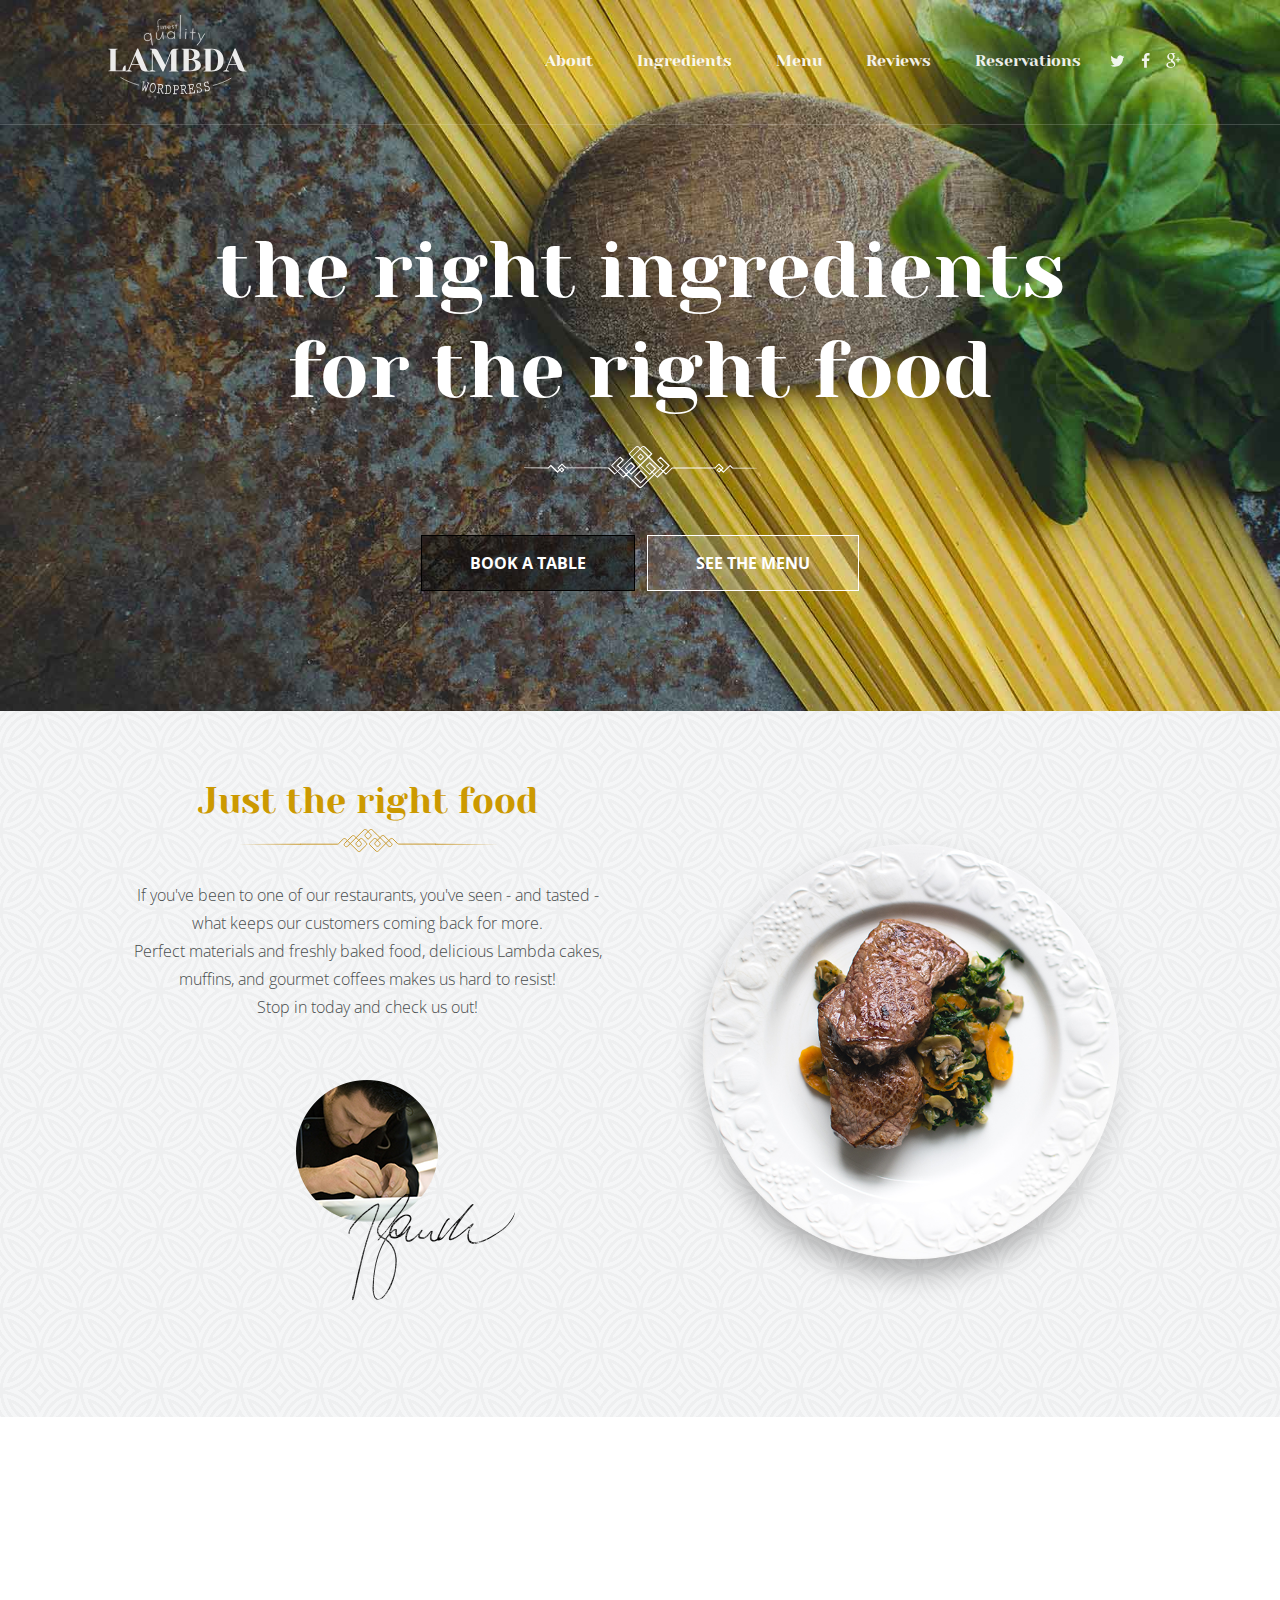
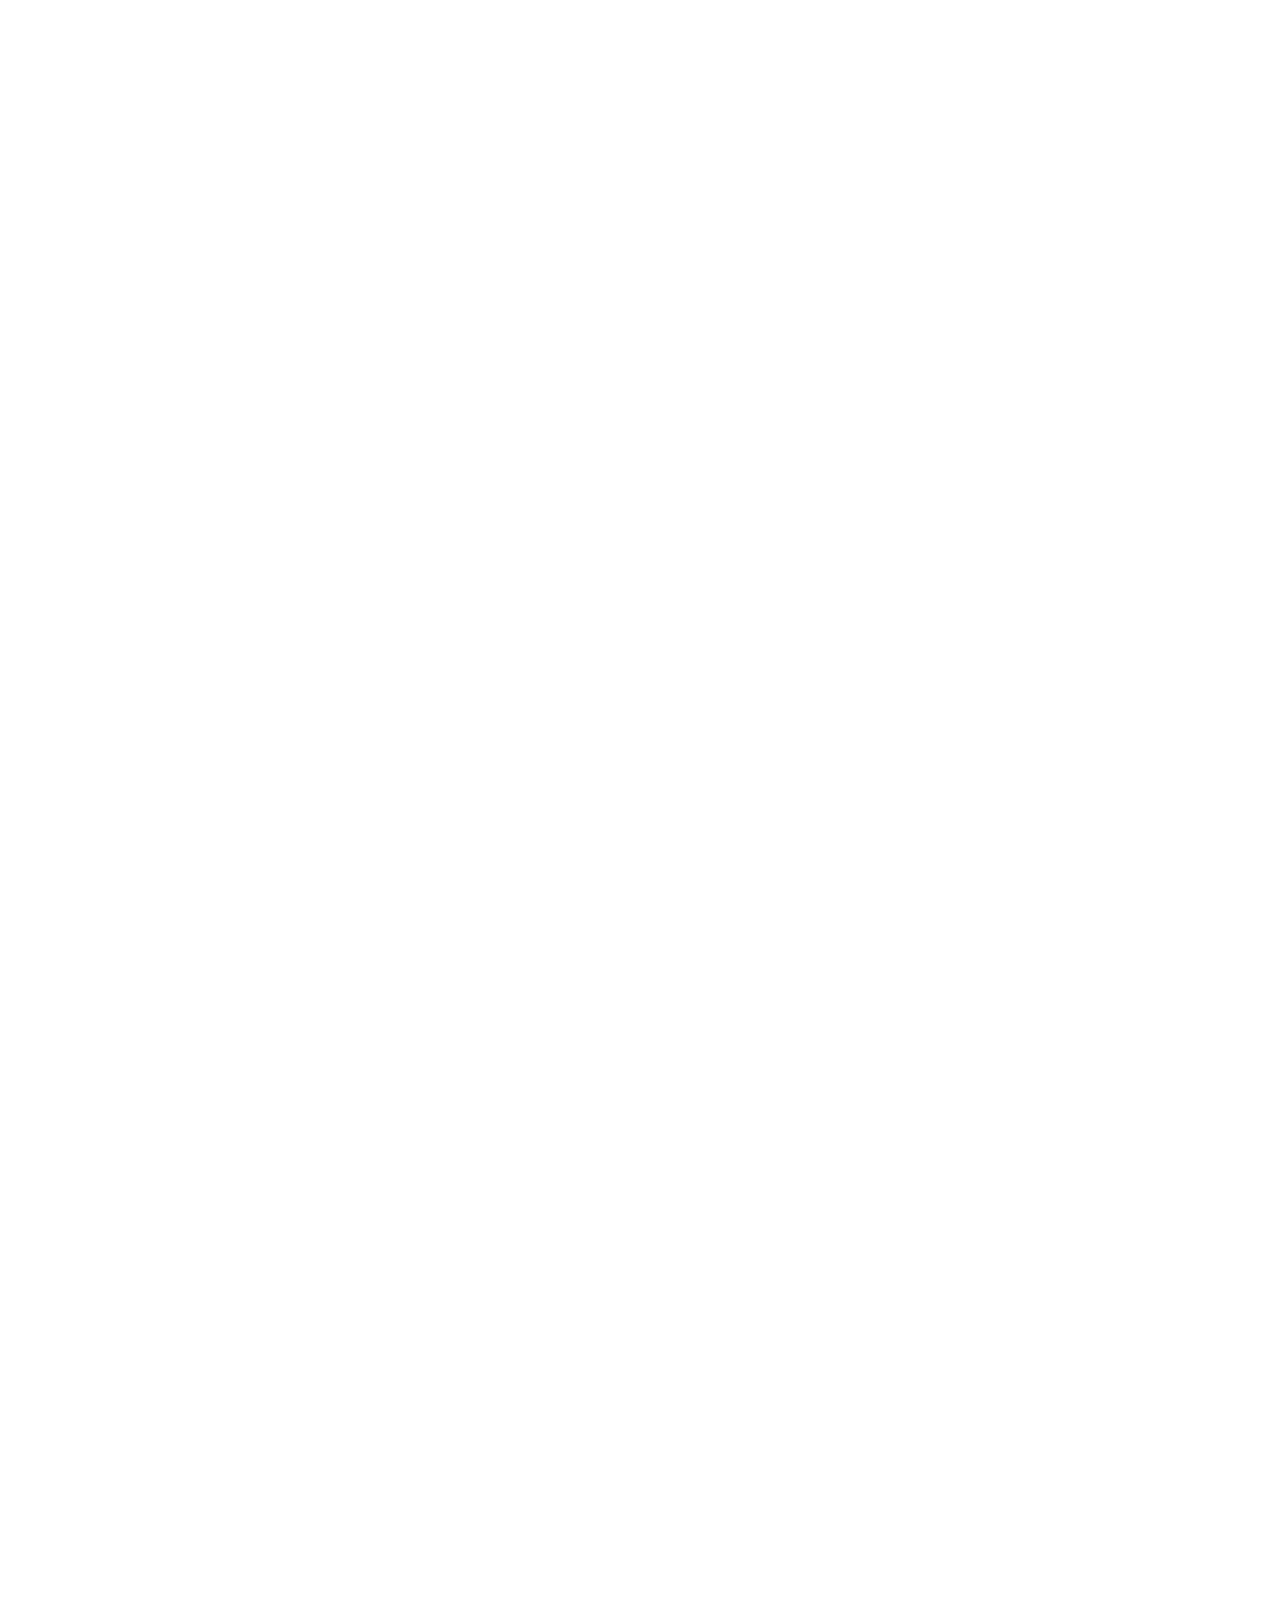
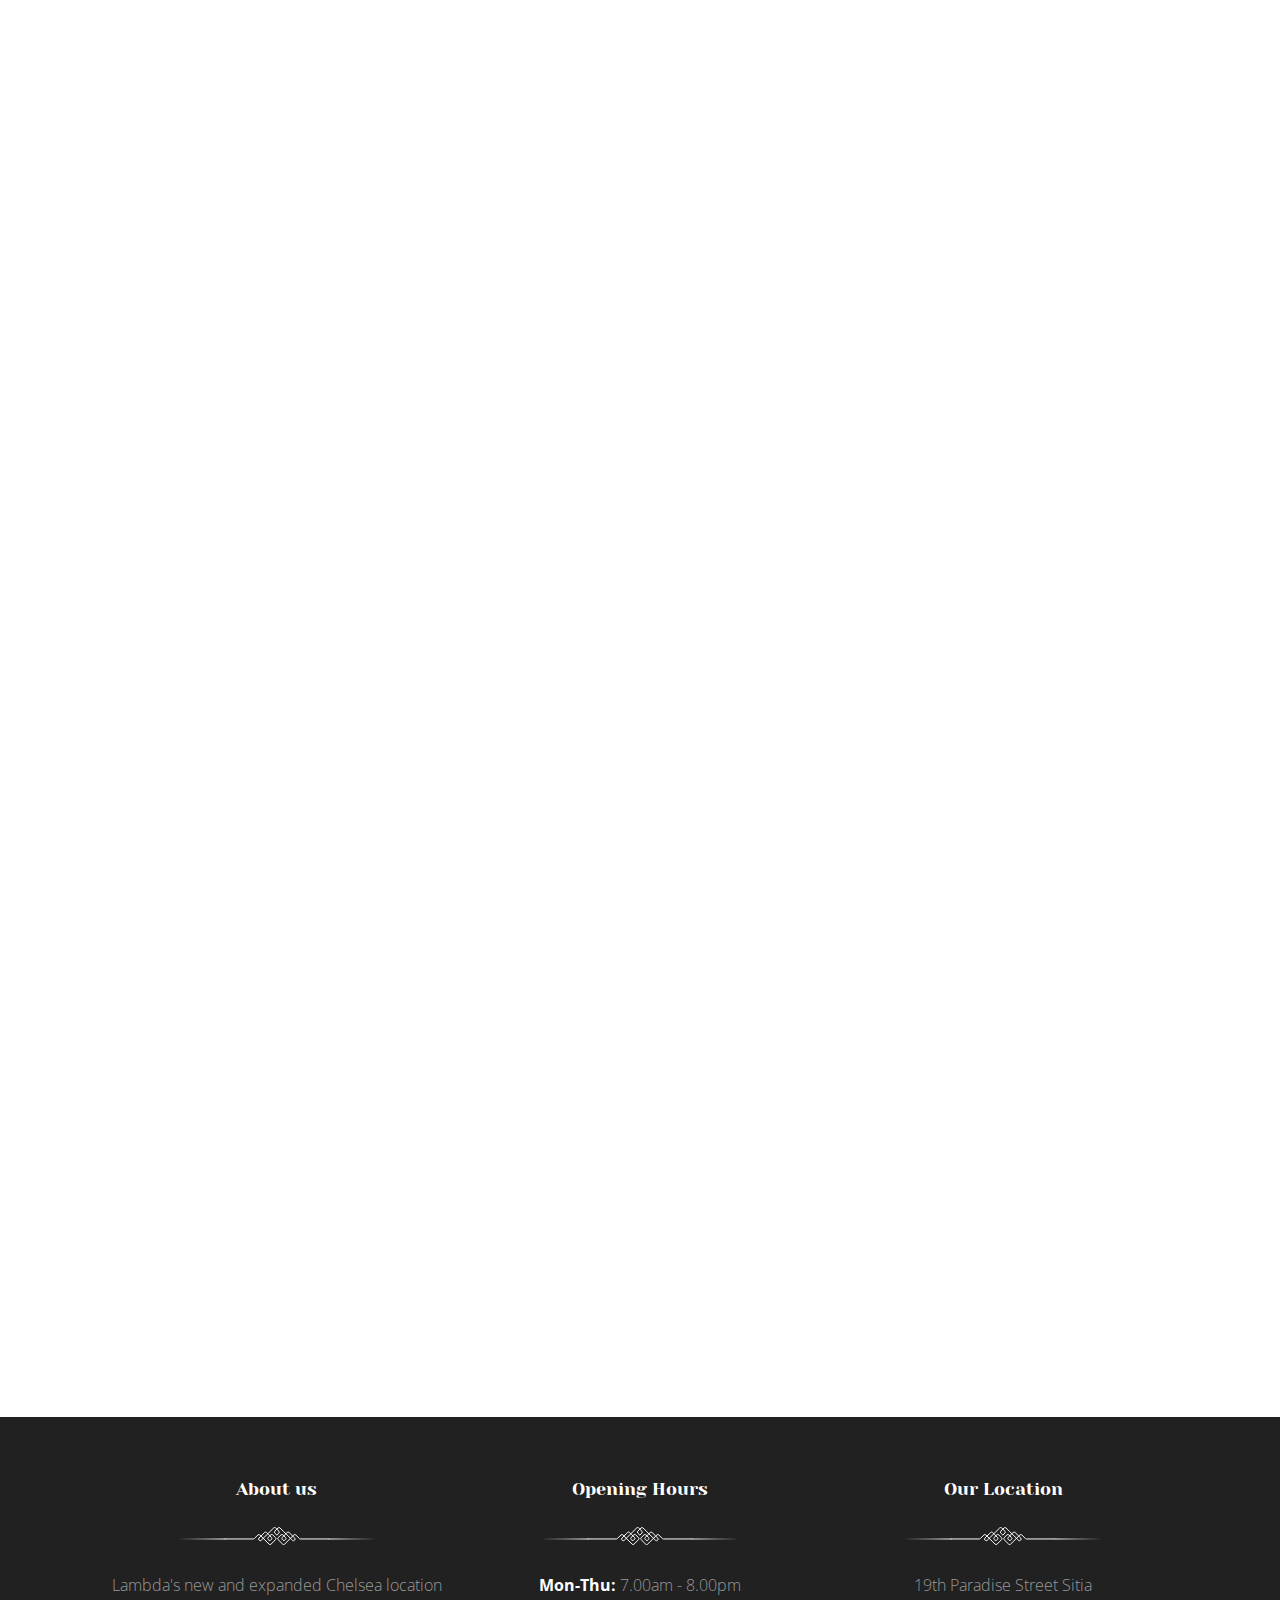
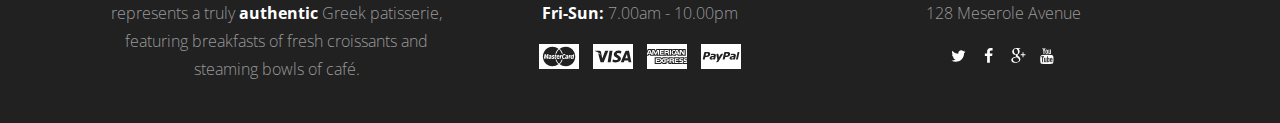
<file: dist/index.html>
<!DOCTYPE html>
<html lang="en">
<head>
  <meta charset="utf-8">
  <meta http-equiv="X-UA-Compatible" content="IE=edge">
  <title>Restaurant Template</title>

  <meta name="description" content="">
  <meta name="theme-color" content="#444444">
  <meta name="viewport" content="width=device-width, initial-scale=1.0">
  <link rel="shortcut icon" href="img/favicon.png">
  <link rel="apple-touch-icon" sizes="57x57" href="img/apple-touch-icon.png">
  <link rel="apple-touch-icon" sizes="72x72" href="img/apple-touch-icon-72x72.png">
  <link rel="apple-touch-icon" sizes="114x114" href="img/apple-touch-icon-114x114.png">

  <link rel="stylesheet" href="css/styles.css">
</head>
<body>




<div class="banner">
  <div class="header">
    <div class="header-inner container clear">
      <a class="logo" href="#"><span class="sr">Lambda Logo</span></a>
      <input type="checkbox" id="navigation-toggle-checkbox" name="navigation-toggle-checkbox" class="navigation-toggle-checkbox sr">
      <label for="navigation-toggle-checkbox" class="navigation-toggle-label" onclick>
        <span class="navigation-toggle-label-inner">
          <span class="sr">Navigation</span>
        </span>
      </label>
      <div class="navigation">
        <ul class="navigation-menu">
          <li class="navigation-item"><a href="#about">About</a></li>
          <li class="navigation-item"><a href="#ingredients">Ingredients</a></li>
          <li class="navigation-item"><a href="#menu">Menu</a></li>
          <li class="navigation-item"><a href="#reviews">Reviews</a></li>
          <li class="navigation-item"><a href="#reservations">Reservations</a></li>
        </ul>
        <ul class="navigation-social">
          <li class="navigation-item-social"><a class="social social-twitter" href="#"><span class="sr">Twitter</span></a></li>
          <li class="navigation-item-social"><a class="social social-facebook" href="#"><span class="sr">Facebook</span></a></li>
          <li class="navigation-item-social"><a class="social social-google-plus" href="#"><span class="sr">Google Plus</span></a></li>
        </ul>
      </div>
    </div>
  </div>
  <div class="banner-inner container">
    <h1 class="banner-lead">
      <span class="banner-lead-1">the right ingredients</span>
      <span class="banner-lead-2">for the right food</span>
    </h1>
    <div class="banner-buttons">
      <a href="#reservations" class="button button-primary">Book a table</a>
      <a href="#menu" class="button button-secondary">See the menu</a>
    </div>
  </div>
</div>

<div id="about" class="content-block about-block">
  <div class="about-block-inner container">
    <div class="clear text-center">
      <div class="about-block-content col-6-l">
        <h2 class="heading">Just the right food</h2>
        <p>
          If you've been to one of our restaurants, you've seen - and tasted - what keeps our customers coming back for more. <br>
          Perfect materials and freshly baked food, delicious Lambda cakes, muffins, and gourmet coffees makes us hard to resist! <br>
          Stop in today and check us out!
        </p>
        <img class="img-fluid about-chef" src="img/chef.png" alt="Chef">
      </div>
      <div class="about-block-img col-6-l none-m block-l">
        <img class="img-fluid" src="img/dish.png" alt="Dish of food">
      </div>
    </div>
  </div>
</div>

<div id="ingredients" class="content-block ingredients-block">
  <div class="ingredients-block-inner container clear">
    <div class="feature-box text-center col-6-l right-m">
      <h2 class="heading-secondary">Fine ingredients</h2>
      <div class="feature-box-content">
        <p>
          If you've been to one of our restaurants, you've seen - and tasted - what keeps our customers coming back for more. <br>
          Perfect materials and freshly baked food, delicious Lambda cakes, muffins, and gourmet coffees makes us hard to resist! <br>
          Stop in today and check us out!
        </p>
        <div class="feature-image-group clear">
          <img class="img-fluid feature-image feature-image-1" src="img/01-wheat.jpg" alt="Wheat">
          <img class="img-fluid feature-image feature-image-2" src="img/02-spices.jpg" alt="Spices">
          <img class="img-fluid feature-image feature-image-3" src="img/03-bread.jpg" alt="Bread">
        </div>
      </div>
    </div>
  </div>
</div>


<div id="menu" class="content-block food-menu-block">
  <div class="food-menu-block-inner container">
    <div class="clear">
      <div class="food-menu-content">
        <h2 class="heading">Appetisers</h2>
        <ul class="food-menu-list">
          <li class="food-menu-item">
            <div class="food-menu-item-header clear">
              <h3 class="food-menu-heading">Tzatski</h3>
              <span class="food-menu-price">$3.99</span>
            </div>
            <div class="food-menu-summary">
              <p>
                Refreshing traditional cucumber and garlic in yoghurt dip.
              </p>
            </div>
          </li>
          <li class="food-menu-item">
            <div class="food-menu-item-header clear">
              <h3 class="food-menu-heading">Aubergine Salad</h3>
              <span class="food-menu-price">$5.50</span>
            </div>
            <div class="food-menu-summary">
              <p>
                Pureed eggplant garlic, green pepper and tomato dip.
              </p>
            </div>
          </li>
          <li class="food-menu-item">
            <div class="food-menu-item-header clear">
              <h3 class="food-menu-heading">Aubergine Salad</h3>
              <span class="food-menu-price">$5.25</span>
            </div>
            <div class="food-menu-summary">
              <p>
                Pureed eggplant garlic, green pepper and tomato dip.
              </p>
            </div>
          </li>
        </ul>

        <h2 class="heading">Salads</h2>
        <ul class="food-menu-list">
          <li class="food-menu-item">
            <div class="food-menu-item-header clear">
              <h3 class="food-menu-heading">Olive Special</h3>
              <span class="food-menu-price">$5.99</span>
            </div>
            <div class="food-menu-summary">
              <p>
                Refreshing traditional cucumber and garlic in yoghurt dip.
              </p>
            </div>
          </li>
          <li class="food-menu-item food-menu-item-special">
            <div class="food-menu-item-header clear">
              <h3 class="food-menu-heading">Greek Salad</h3>
              <span class="food-menu-price">$5.50</span>
            </div>
            <div class="food-menu-summary">
              <p>
                Pureed eggplant garlic, green pepper and tomato dip.
              </p>
            </div>
          </li>
          <li class="food-menu-item">
            <div class="food-menu-item-header clear">
              <h3 class="food-menu-heading">Gusto Salad</h3>
              <span class="food-menu-price">$5.25</span>
            </div>
            <div class="food-menu-summary">
              <p>
                Pureed eggplant garlic, green pepper and tomato dip.
              </p>
            </div>
          </li>
        </ul>
      </div>
      <div class="food-menu-content">
        <h2 class="heading">Starters</h2>
        <ul class="food-menu-list">
          <li class="food-menu-item">
            <div class="food-menu-item-header clear">
              <h3 class="food-menu-heading">Haloumi</h3>
              <span class="food-menu-price">$3.99</span>
            </div>
            <div class="food-menu-summary">
              <p>
                Refreshing traditional cucumber and garlic in yoghurt dip.
              </p>
            </div>
          </li>
          <li class="food-menu-item">
            <div class="food-menu-item-header clear">
              <h3 class="food-menu-heading">Spinach Pie</h3>
              <span class="food-menu-price">$5.50</span>
            </div>
            <div class="food-menu-summary">
              <p>
                Pureed eggplant garlic, green pepper and tomato dip.
              </p>
            </div>
          </li>
        </ul>

        <h2 class="heading">Main Dishes</h2>
        <ul class="food-menu-list">
          <li class="food-menu-item">
            <div class="food-menu-item-header clear">
              <h3 class="food-menu-heading">Cornish Mackerel</h3>
              <span class="food-menu-price">$5.99</span>
            </div>
            <div class="food-menu-summary">
              <p>
                Refreshing traditional cucumber and garlic in yoghurt dip.
              </p>
            </div>
          </li>
          <li class="food-menu-item food-menu-item-special">
            <div class="food-menu-item-header clear">
              <h3 class="food-menu-heading">Roast Lamb</h3>
              <span class="food-menu-price">$5.50</span>
            </div>
            <div class="food-menu-summary">
              <p>
                Pureed eggplant garlic, green pepper and tomato dip.
              </p>
            </div>
          </li>
          <li class="food-menu-item">
            <div class="food-menu-item-header clear">
              <h3 class="food-menu-heading">Fried Chicken</h3>
              <span class="food-menu-price">$5.25</span>
            </div>
            <div class="food-menu-summary">
              <p>
                Pureed eggplant garlic, green pepper and tomato dip.
              </p>
            </div>
          </li>
          <li class="food-menu-item">
            <div class="food-menu-item-header clear">
              <h3 class="food-menu-heading">Pastitsio</h3>
              <span class="food-menu-price">$5.99</span>
            </div>
            <div class="food-menu-summary">
              <p>
                Pureed eggplant garlic, green pepper and tomato dip.
              </p>
            </div>
          </li>
        </ul>
      </div>
    </div>
  </div>
</div>


<div id="reviews" class="content-block reviews-block">
  <div class="reviews-block-inner container">
    <div class="feature-box text-center col-12-m col-8-l no-float center">
      <h2 class="heading-secondary">Guest Reviews</h2>
      <blockquote class="pad-30">
        <p>
          If you've been to one of our restaurants, you've seen - and tasted - what keeps our customers coming back for more.
          Perfect materials and freshly baked food, delicious Lambda cakes, muffins, and gourmet coffees makes us hard to resist!
          Stop in today and check us out!
        </p>
        <cite>
          food inc, New York
        </cite>
      </blockquote>
    </div>
  </div>
</div>



<div id="reservations" class="content-block reservations-block">
  <div class="reservations-block-inner container">
    <div class="clear">
      <div class="reservation-block-img col-3-l none block-l">
        <img class="img-fluid " src="img/food-01.jpg" alt="Food">
      </div>
      <div class="reservation-block-img col-6-m col-3-l none block-m">
        <img class="img-fluid " src="img/food-02.jpg" alt="Food">
      </div>
      <div class="reservation-block-form col-6-m">
        <div class="text-center">
          <h2 class="heading">Just the right food</h2>
          <p>
            If you've been to one of our restaurants, you've seen - and tasted - what keeps our customers coming back for more. Perfect materials and freshly baked food
          </p>
        </div>
        <form class="reservations-form">
          <fieldset class="reservations-form-wrap">
            <legend class="sr">Contact Us</legend>
            <div class="clear">
              <div class="col-6-m pad-top-10 pad-bottom-10">
                <label class="block strong" for="name">Name</label>
                <input name="full-name" class="field" id="name" type="text" placeholder="your name *">
              </div>
              <div class="col-6-m pad-top-10 pad-bottom-10">
                <label class="block strong" for="email">Email</label>
                <input name="email" class="field" id="email" type="email" placeholder="your email *">
              </div>
            </div>
            <div class="clear">
              <div class="col-6-m pad-top-10 pad-bottom-10">
                <label class="block strong" for="date">Date</label>
                <input name="date-of-booking" class="field" id="date" type="text" placeholder="date *">
              </div>
              <div class="col-6-m pad-top-10 pad-bottom-10">
                <label class="block strong" for="party-size">Party size</label>
                <span class="select">
                  <select class="field" name="party-size" id="party-size">
                    <option value="1">1</option>
                    <option value="2">2</option>
                    <option value="3">3</option>
                  </select>
                </span>
              </div>
            </div>
            <div class="text-center">
              <input type="submit" class="button reservations-submit" value="Book now!">
            </div>
          </fieldset>
        </form>
      </div>
    </div>
  </div>
</div>



<div class="footer">
  <div class="footer-inner container">
    <div class="clear">
      <div class="footer-column col-4-l">
        <h3 class="footer-heading">About us</h3>
        <p>
          Lambda's new and expanded Chelsea location represents a truly <strong>authentic</strong> Greek
          patisserie, featuring breakfasts of fresh croissants and steaming bowls of caf&eacute;.
        </p>
      </div>
      <div class="footer-column col-4-l">
        <h3 class="footer-heading">Opening Hours</h3>
        <p>
          <strong>Mon-Thu:</strong> 7.00am - 8.00pm <br>
          <strong>Fri-Sun:</strong> 7.00am - 10.00pm
        </p>
        <ul class="payment-types icon-list-inline">
          <li><span class="payment payment-mastercard"><span class="sr">Mastercard</span></a></li>
          <li><span class="payment payment-visa"><span class="sr">Visa</span></span></li>
          <li><span class="payment payment-american-express"><span class="sr">American Express</span></span></li>
          <li><span class="payment payment-paypal"><span class="sr">PayPal</span></span></li>
        </ul>
      </div>
      <div class="footer-column col-4-l">
        <h3 class="footer-heading">Our Location</h3>
        <p>
          19th Paradise Street Sitia <br>
          128 Meserole Avenue
        </p>
        <ul class="footer-social-list icon-list-inline">
          <li class="navigation-item-social"><a class="social social-twitter" href="#"><span class="sr">Twitter</span></a></li>
          <li class="navigation-item-social"><a class="social social-facebook" href="#"><span class="sr">Facebook</span></a></li>
          <li class="navigation-item-social"><a class="social social-google-plus" href="#"><span class="sr">Google Plus</span></a></li>
          <li class="navigation-item-social"><a class="social social-youtube" href="#"><span class="sr">YouTube</span></a></li>
        </ul>
      </div>
    </div>
  </div>
</div>

<script src="js/vendor/wow.js"></script>
<script src="js/vendor/webfontloader.js"></script>
<script src="js/default.js"></script>

</body>
</html>
</file>
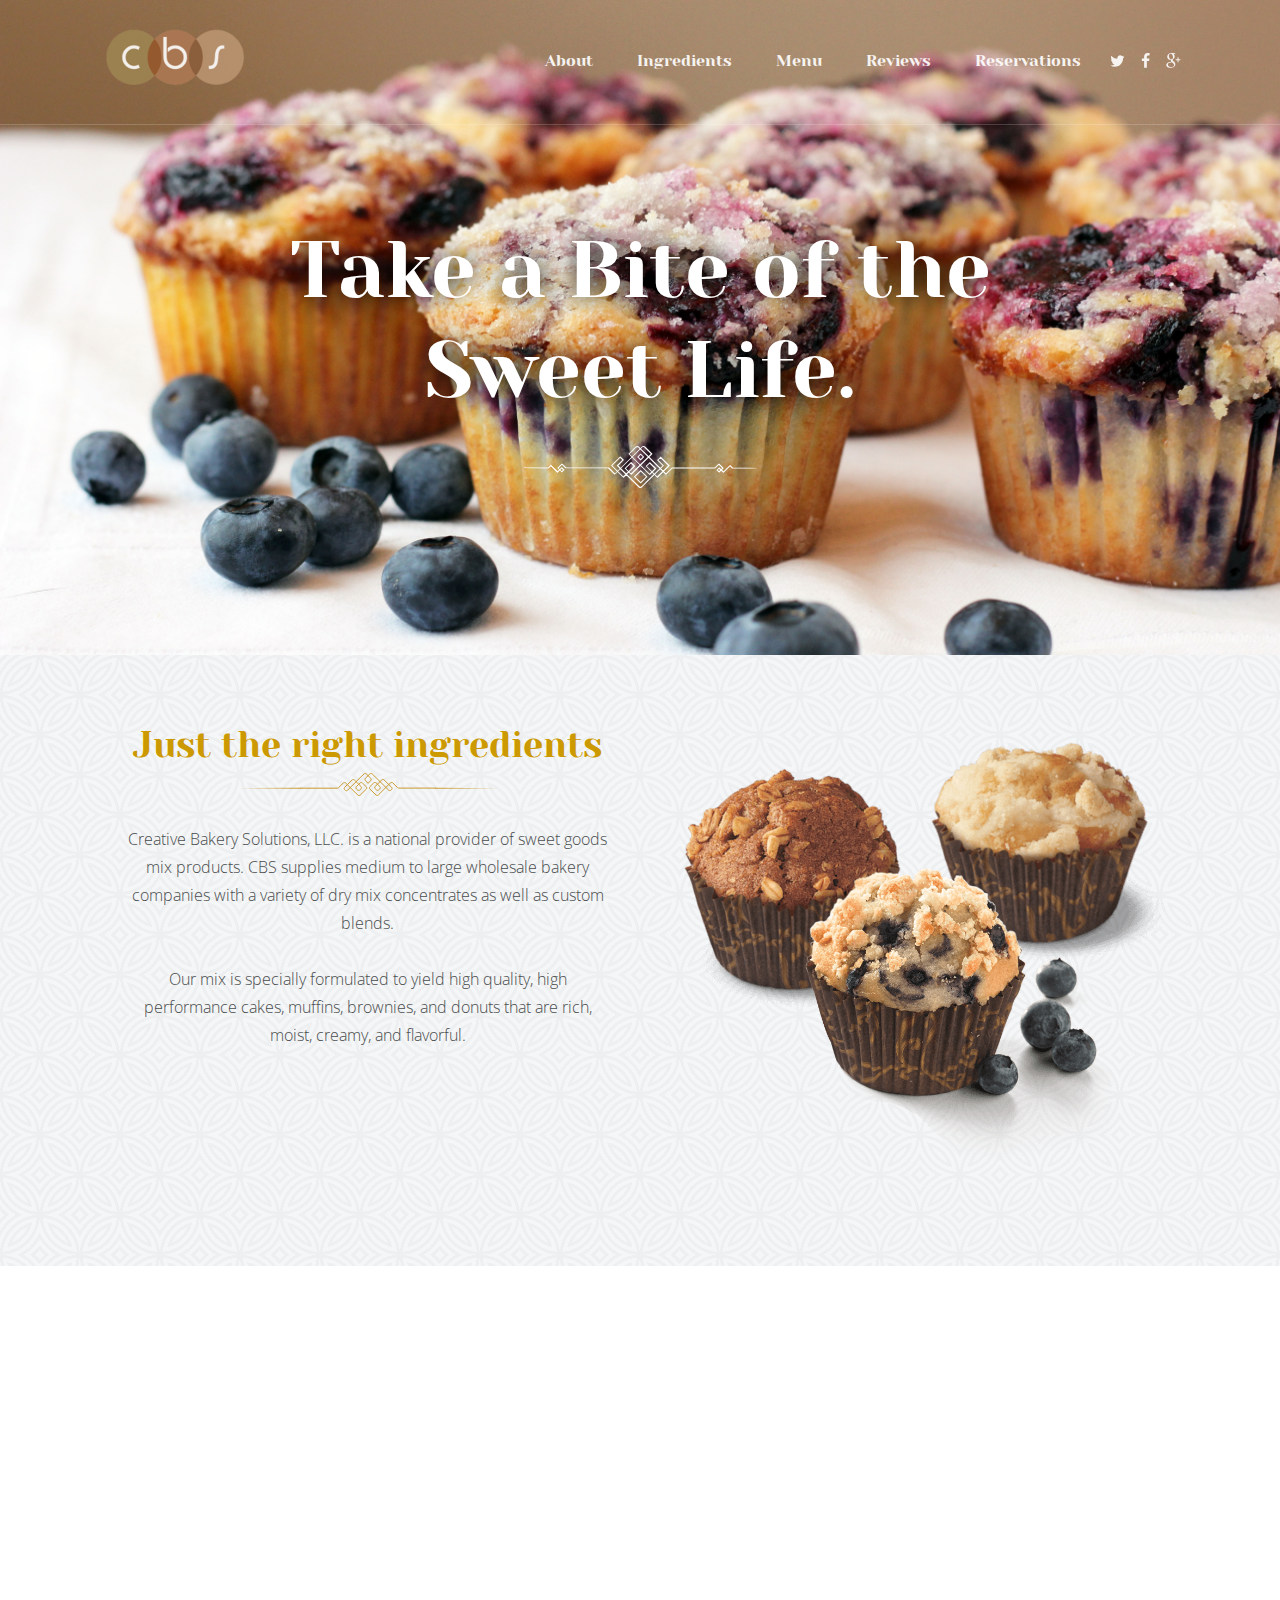
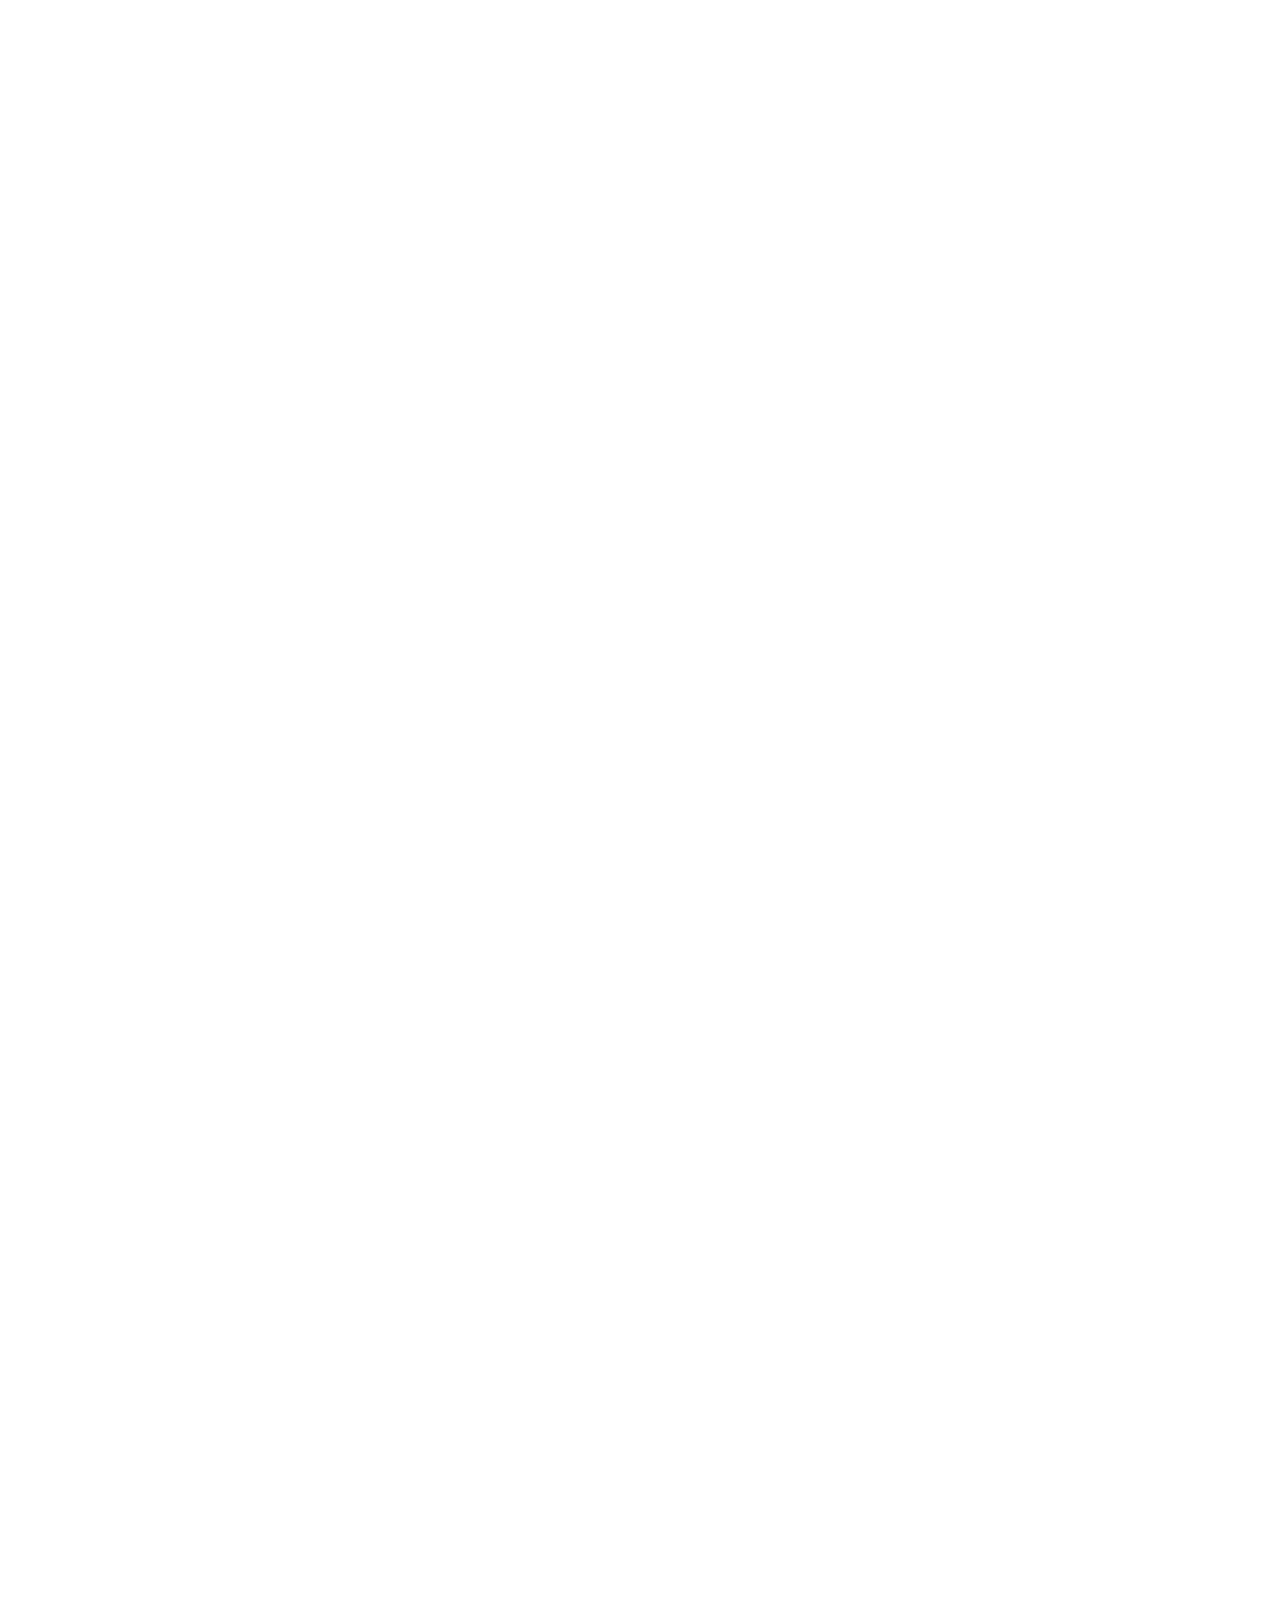
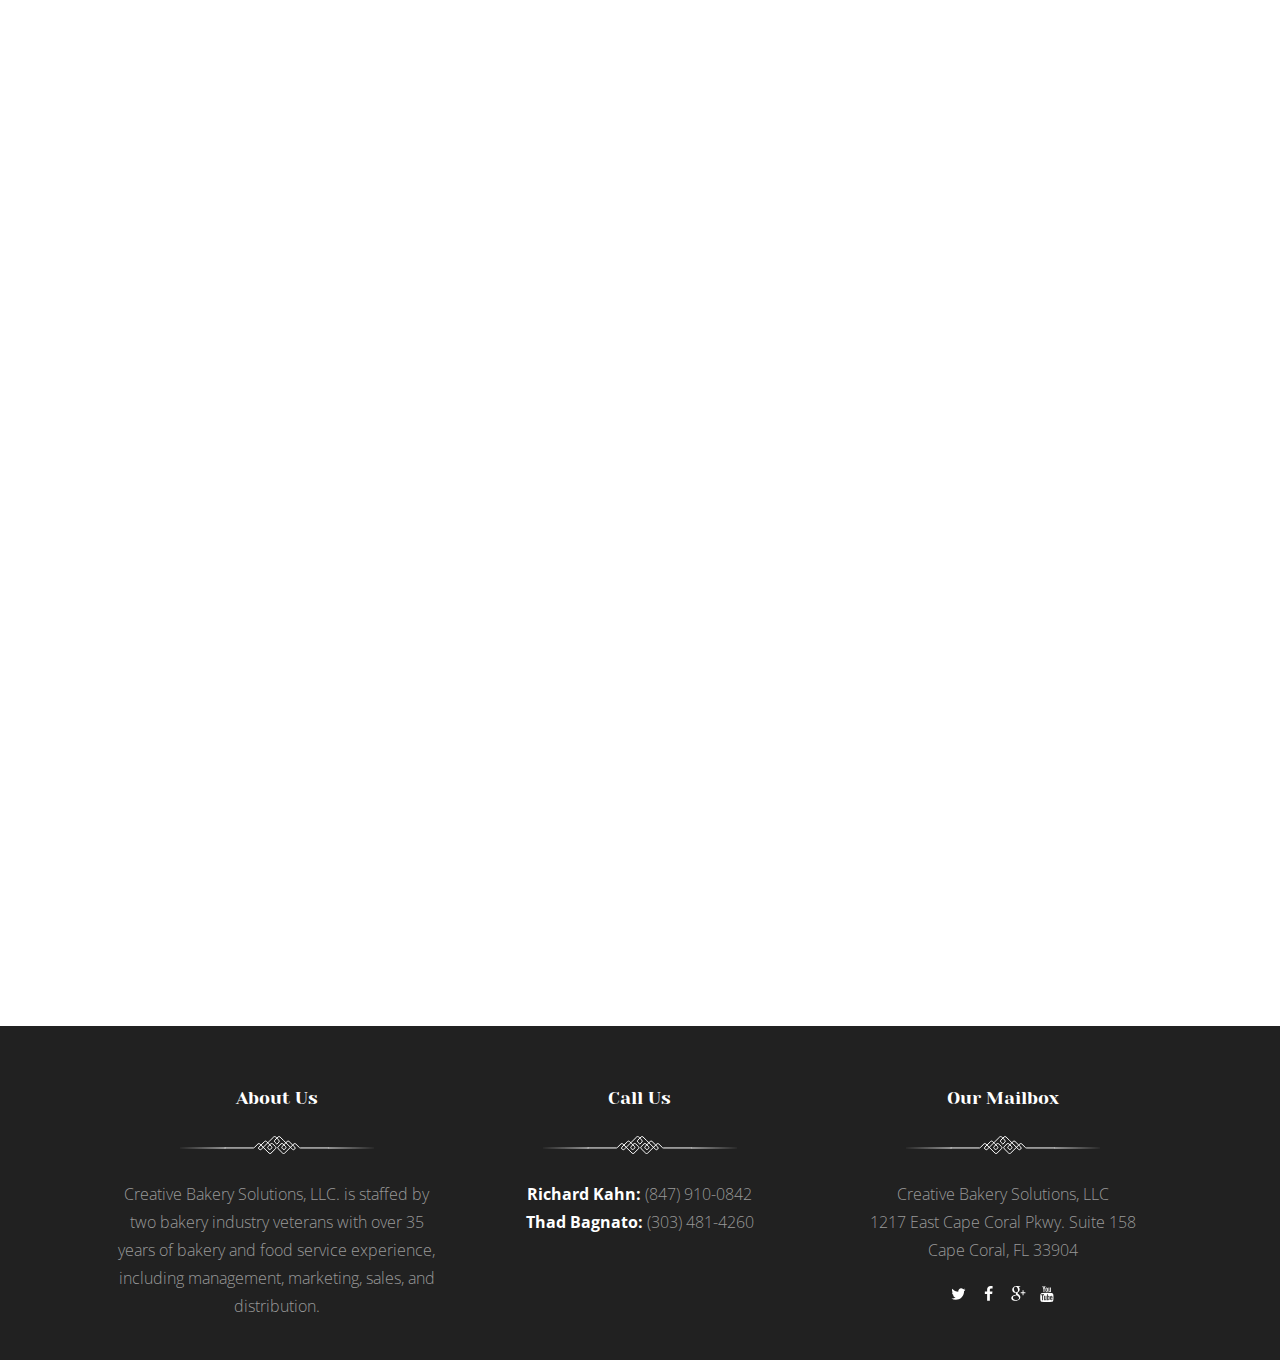
<file: src/index.html>
<!DOCTYPE html>
<html lang="en">
<head>
  <meta charset="utf-8">
  <meta http-equiv="X-UA-Compatible" content="IE=edge">
  <title>Restaurant Template</title>

  <meta name="description" content="">
  <meta name="theme-color" content="#444444">
  <meta name="viewport" content="width=device-width, initial-scale=1.0">
  <link rel="shortcut icon" href="img/favicon.png">
  <link rel="apple-touch-icon" sizes="57x57" href="img/apple-touch-icon.png">
  <link rel="apple-touch-icon" sizes="72x72" href="img/apple-touch-icon-72x72.png">
  <link rel="apple-touch-icon" sizes="114x114" href="img/apple-touch-icon-114x114.png">

  <link rel="stylesheet" href="css/styles.css">
</head>
<body>



<div class="banner">
  <div class="header">
    <div class="header-inner container clear">
      <a class="logo" href="#"><span class="sr">Lambda Logo</span></a>
      <input type="checkbox" id="navigation-toggle-checkbox" name="navigation-toggle-checkbox" class="navigation-toggle-checkbox sr">
      <label for="navigation-toggle-checkbox" class="navigation-toggle-label" onclick>
        <span class="navigation-toggle-label-inner">
          <span class="sr">Navigation</span>
        </span>
      </label>
      <div class="navigation">
        <ul class="navigation-menu">
          <li class="navigation-item"><a href="#about">About</a></li>
          <li class="navigation-item"><a href="#ingredients">Ingredients</a></li>
          <li class="navigation-item"><a href="#menu">Menu</a></li>
          <li class="navigation-item"><a href="#reviews">Reviews</a></li>
          <li class="navigation-item"><a href="#reservations">Reservations</a></li>
        </ul>
        <ul class="navigation-social">
          <li class="navigation-item-social"><a class="social social-twitter" href="#"><span class="sr">Twitter</span></a></li>
          <li class="navigation-item-social"><a class="social social-facebook" href="https://www.facebook.com/CreativeBakerySolutions/"><span class="sr">Facebook</span></a></li>
          <li class="navigation-item-social"><a class="social social-google-plus" href="#"><span class="sr">Google Plus</span></a></li>
        </ul>
      </div>
    </div>
  </div>
  <div class="banner-inner container">
    <h1 class="banner-lead">
      <span class="banner-lead-1">Take a Bite of the</span>
      <span class="banner-lead-2">Sweet Life.</span>
    </h1>
    <div class="banner-buttons">
     <!-- <a href="#reservations" class="button button-primary">Book a table</a>
      <a href="#menu" class="button button-secondary">See the menu</a> -->
    </div>
  </div>
</div>

<div id="about" class="content-block about-block">
  <div class="about-block-inner container">
    <div class="clear text-center">
      <div class="about-block-content col-6-l">
        <h2 class="heading">Just the right ingredients</h2>
        <p>
          Creative Bakery Solutions, LLC. is a national provider of sweet goods mix products. CBS supplies medium to large wholesale bakery companies with a variety of dry mix concentrates as well as custom blends.  <br><br>Our mix is specially formulated to yield high quality, high performance cakes, muffins, brownies, and donuts that are rich, moist, creamy, and flavorful.
        </p>
      </div>
      <div class="about-block-img col-6-l none-m block-l">
        <img class="img-fluid" src="img/3muffins.png" alt="Dish of food">
      </div>
    </div>
  </div>
</div>

<div id="ingredients" class="content-block ingredients-block">
  <div class="ingredients-block-inner container clear">
    <div class="feature-box text-center col-6-l right-m">
      <h2 class="heading-secondary">Fine ingredients</h2>
      <div class="feature-box-content">
        <p>
          Carefully selected ingredients and first class service make our delicious pound cakes, muffins, and gourmet mixes makes us hard to resist! <br> <br>
          Creative Bakery Solutions is a registered partner of Fair Trade USA and can provide Fair Trade Certified™ ingredients for your products. 
        </p>
        <div class="feature-image-group clear">
          <img class="img-fluid feature-image feature-image-1" src="img/eggs.jpg" alt="Wheat">
          <img class="img-fluid feature-image feature-image-2" src="img/flour1.jpg" alt="Spices">
          <img class="img-fluid feature-image feature-image-3" src="img/flour3.jpg" alt="Bread">
        </div>
      </div>
    </div>
  </div>
</div>


<div id="menu" class="content-block food-menu-block">
  <div class="food-menu-block-inner container">
    <div class="clear">
      <div class="food-menu-content">
        <h2 class="heading">Appetisers</h2>
        <ul class="food-menu-list">
          <li class="food-menu-item">
            <div class="food-menu-item-header clear">
              <h3 class="food-menu-heading">Tzatski</h3>
              <span class="food-menu-price">$3.99</span>
            </div>
            <div class="food-menu-summary">
              <p>
                Refreshing traditional cucumber and garlic in yoghurt dip.
              </p>
            </div>
          </li>
          <li class="food-menu-item">
            <div class="food-menu-item-header clear">
              <h3 class="food-menu-heading">Aubergine Salad</h3>
              <span class="food-menu-price">$5.50</span>
            </div>
            <div class="food-menu-summary">
              <p>
                Pureed eggplant garlic, green pepper and tomato dip.
              </p>
            </div>
          </li>
          <li class="food-menu-item">
            <div class="food-menu-item-header clear">
              <h3 class="food-menu-heading">Aubergine Salad</h3>
              <span class="food-menu-price">$5.25</span>
            </div>
            <div class="food-menu-summary">
              <p>
                Pureed eggplant garlic, green pepper and tomato dip.
              </p>
            </div>
          </li>
        </ul>

        <h2 class="heading">Salads</h2>
        <ul class="food-menu-list">
          <li class="food-menu-item">
            <div class="food-menu-item-header clear">
              <h3 class="food-menu-heading">Olive Special</h3>
              <span class="food-menu-price">$5.99</span>
            </div>
            <div class="food-menu-summary">
              <p>
                Refreshing traditional cucumber and garlic in yoghurt dip.
              </p>
            </div>
          </li>
          <li class="food-menu-item food-menu-item-special">
            <div class="food-menu-item-header clear">
              <h3 class="food-menu-heading">Greek Salad</h3>
              <span class="food-menu-price">$5.50</span>
            </div>
            <div class="food-menu-summary">
              <p>
                Pureed eggplant garlic, green pepper and tomato dip.
              </p>
            </div>
          </li>
          <li class="food-menu-item">
            <div class="food-menu-item-header clear">
              <h3 class="food-menu-heading">Gusto Salad</h3>
              <span class="food-menu-price">$5.25</span>
            </div>
            <div class="food-menu-summary">
              <p>
                Pureed eggplant garlic, green pepper and tomato dip.
              </p>
            </div>
          </li>
        </ul>
      </div>
      <div class="food-menu-content">
        <h2 class="heading">Starters</h2>
        <ul class="food-menu-list">
          <li class="food-menu-item">
            <div class="food-menu-item-header clear">
              <h3 class="food-menu-heading">Haloumi</h3>
              <span class="food-menu-price">$3.99</span>
            </div>
            <div class="food-menu-summary">
              <p>
                Refreshing traditional cucumber and garlic in yoghurt dip.
              </p>
            </div>
          </li>
          <li class="food-menu-item">
            <div class="food-menu-item-header clear">
              <h3 class="food-menu-heading">Spinach Pie</h3>
              <span class="food-menu-price">$5.50</span>
            </div>
            <div class="food-menu-summary">
              <p>
                Pureed eggplant garlic, green pepper and tomato dip.
              </p>
            </div>
          </li>
        </ul>

        <h2 class="heading">Main Dishes</h2>
        <ul class="food-menu-list">
          <li class="food-menu-item">
            <div class="food-menu-item-header clear">
              <h3 class="food-menu-heading">Cornish Mackerel</h3>
              <span class="food-menu-price">$5.99</span>
            </div>
            <div class="food-menu-summary">
              <p>
                Refreshing traditional cucumber and garlic in yoghurt dip.
              </p>
            </div>
          </li>
          <li class="food-menu-item food-menu-item-special">
            <div class="food-menu-item-header clear">
              <h3 class="food-menu-heading">Roast Lamb</h3>
              <span class="food-menu-price">$5.50</span>
            </div>
            <div class="food-menu-summary">
              <p>
                Pureed eggplant garlic, green pepper and tomato dip.
              </p>
            </div>
          </li>
          <li class="food-menu-item">
            <div class="food-menu-item-header clear">
              <h3 class="food-menu-heading">Fried Chicken</h3>
              <span class="food-menu-price">$5.25</span>
            </div>
            <div class="food-menu-summary">
              <p>
                Pureed eggplant garlic, green pepper and tomato dip.
              </p>
            </div>
          </li>
          <li class="food-menu-item">
            <div class="food-menu-item-header clear">
              <h3 class="food-menu-heading">Pastitsio</h3>
              <span class="food-menu-price">$5.99</span>
            </div>
            <div class="food-menu-summary">
              <p>
                Pureed eggplant garlic, green pepper and tomato dip.
              </p>
            </div>
          </li>
        </ul>
      </div>
    </div>
  </div>
</div>


<div id="reviews" class="content-block reviews-block">
  <div class="reviews-block-inner container">
    <div class="feature-box text-center col-12-m col-8-l no-float center">
      <h2 class="heading-secondary">Our Promise</h2>
      <div class="feature-box-content">
        <p>
          At Creative Bakery Solutions, LLC., our chief focus is wholesale. We do not compete with our customers. Our goal is to offer our customers the high quality products and intimate support of a small account base with the cost advantages of a large company.
        </p>
        </div>
    </div>
  </div>
</div>



<div id="reservations" class="content-block reservations-block">
  <div class="reservations-block-inner container">
    <div class="clear">
      <div class="reservation-block-img col-3-l none block-l">
        <img class="img-fluid " src="img/muffinleft.jpg" alt="Food">
      </div>
      <div class="reservation-block-img col-6-m col-3-l none block-m">
        <img class="img-fluid " src="img/muffinright.jpg" alt="Food">
      </div>
      <div class="reservation-block-form col-6-m">
        <div class="text-center">
          <h2 class="heading">Contact Us</h2>
          <p>
            If you've seen our products, you've witnessed - and tasted - what keeps our customers coming back for more. An amazing thing happens when you combine the right ingredients and industry experience
          </p>
        </div>
        
        <div class="text-center">
              <input type="submit" class="button reservations-submit" value="Lets do business!">
            </div>

      </div>
    </div>
  </div>
</div>



<div class="footer">
  <div class="footer-inner container">
    <div class="clear">
      <div class="footer-column col-4-l">
        <h3 class="footer-heading">About Us</h3>
        <p>
          Creative Bakery Solutions, LLC. is staffed by two bakery industry veterans with over 35 years of bakery and food service experience, including management, marketing, sales, and distribution.
        </p>
      </div>
      <div class="footer-column col-4-l">
        <h3 class="footer-heading">Call Us</h3>
        <p>
          <strong>Richard Kahn:</strong> (847) 910-0842<br>
          <strong>Thad Bagnato:</strong> (303) 481-4260



        </p>
      </div>
      <div class="footer-column col-4-l">
        <h3 class="footer-heading">Our Mailbox</h3>
        <p>
          Creative Bakery Solutions, LLC<br>
          1217 East Cape Coral Pkwy. Suite 158<br>
          Cape Coral, FL 33904
        </p>
        <ul class="footer-social-list icon-list-inline">
          <li class="navigation-item-social"><a class="social social-twitter" href="#"><span class="sr">Twitter</span></a></li>
          <li class="navigation-item-social"><a class="social social-facebook" href="#"><span class="sr">Facebook</span></a></li>
          <li class="navigation-item-social"><a class="social social-google-plus" href="#"><span class="sr">Google Plus</span></a></li>
          <li class="navigation-item-social"><a class="social social-youtube" href="#"><span class="sr">YouTube</span></a></li>
        </ul>
      </div>
    </div>
  </div>
</div>

<script src="js/vendor/wow.js"></script>
<script src="js/vendor/webfontloader.js"></script>
<script src="js/default.js"></script>

</body>
</html>
</file>
<file: dist/css/styles.css>
/* ==========================================================================

// Base Stylesheet - http://getbase.org
// Author: Matthew Hartman - http://www.matthewhartman.com.au/
// Version: 3.1.3 - Last Updated: June 18, 2016

========================================================================== */
*, *:before, *:after {
  box-sizing: border-box; }

html {
  font-family: sans-serif;
  -ms-text-size-adjust: 100%;
  -webkit-text-size-adjust: 100%; }

html, button, input, select, textarea {
  font-family: inherit; }

article, aside, details, figcaption, figure, footer, header, main, menu, nav, section, summary {
  display: block; }

body, form, fieldset, legend, input, select, textarea, button {
  margin: 0; }

audio:not([controls]) {
  display: none;
  height: 0; }

audio, canvas, progress, video {
  display: inline-block; }

progress {
  vertical-align: baseline; }

[hidden], template {
  display: none; }

img {
  border-style: none; }

svg:not(:root) {
  overflow: hidden; }

body {
  font-family: "Open Sans", sans-serif;
  font-size: 16px;
  font-size: 1rem;
  line-height: 28px;
  line-height: 1.75rem;
  color: #494d4e;
  font-weight: 300;
  background: #fff; }

p {
  margin: 0 0 20px 0; }

a {
  color: #c90;
  text-decoration: underline;
  background-color: transparent;
  -webkit-text-decoration-skip: objects; }
  a:active, a:hover {
    color: #000;
    outline-width: 0;
    text-decoration: none; }

h1, h2, h3, h4, h5, h6 {
  font-family: "Yeseva One", cursive;
  margin: 0; }

h1, .fs-1 {
  font-size: 48px;
  font-size: 3rem;
  line-height: 64px;
  line-height: 4rem; }

h2, .fs-2 {
  font-size: 36px;
  font-size: 2.25rem;
  line-height: 40px;
  line-height: 2.5rem; }

h3, .fs-3, .food-menu-heading, .food-menu-price {
  font-size: 22px;
  font-size: 1.375rem;
  line-height: 28px;
  line-height: 1.75rem; }

h4, .fs-4, .footer-heading {
  font-size: 18px;
  font-size: 1.125rem;
  line-height: 24px;
  line-height: 1.5rem; }

h5, .fs-5 {
  font-size: 16px;
  font-size: 1rem;
  line-height: 22px;
  line-height: 1.375rem; }

h6, .fs-6 {
  font-size: 14px;
  font-size: 0.875rem;
  line-height: 20px;
  line-height: 1.25rem; }

h1 {
  margin-bottom: .5em;
  color: #fff;
  font-weight: 400; }

h2 {
  margin-bottom: .2em;
  color: #c90;
  font-weight: 400; }

h3 {
  margin-bottom: .2em;
  color: #c90;
  font-weight: 400; }

h4 {
  margin-bottom: .2em;
  color: #c90;
  font-weight: 400; }

h5 {
  margin-bottom: .1em;
  color: #c90;
  font-weight: 400; }

h6 {
  margin-bottom: .1em;
  color: #c90;
  font-weight: 400; }

b, strong, .strong {
  font-weight: 700; }

em, .em {
  font-style: italic; }

abbr[title], .abbr[title] {
  border-bottom: none;
  text-decoration: underline;
  text-decoration: underline dotted; }

dfn {
  font-style: italic; }

small, .small {
  font-size: 13px;
  font-size: 0.8125rem;
  line-height: 16px;
  line-height: 1rem; }

mark, .mark {
  background-color: #ff0;
  color: #000; }

sub, .sub, sup, .sup {
  font-size: 75%;
  line-height: 0;
  position: relative;
  vertical-align: baseline; }

sub, .sub {
  bottom: -0.25em; }

sup, .sup {
  top: -0.5em; }

del, .del {
  text-decoration: line-through; }

figure {
  margin: 1em 40px; }

hr, .hr {
  box-sizing: content-box;
  height: 1px;
  background: #eee;
  border: 0;
  margin-top: 20px;
  margin-bottom: 20px; }

ul, ol {
  margin: 20px 0;
  padding: 0 0 0 40px; }

dl:before, dl:after {
  content: " ";
  display: table; }

dl:after {
  clear: both; }

dl dt {
  float: left;
  width: 25%;
  display: block;
  font-weight: 400; }

dl dd {
  overflow: hidden;
  display: block; }

blockquote,
.blockquote {
  font-family: "Yeseva One", cursive;
  font-weight: 300;
  font-style: italic;
  margin: 20px 0; }
  blockquote p,
  .blockquote p {
    font-size: 18px;
    font-size: 1.125rem;
    line-height: 36px;
    line-height: 2.25rem;
    margin-bottom: 20px; }
  blockquote cite,
  .blockquote cite {
    font-size: 13px;
    font-size: 0.8125rem;
    line-height: 25px;
    line-height: 1.5625rem;
    font-weight: 700;
    font-style: normal; }

caption {
  font-size: inherit;
  line-height: normal;
  font-weight: 700;
  text-align: left;
  padding: 10px;
  border-bottom: 1px solid #d7d7d7; }

table {
  font-size: 14px;
  font-size: 0.875rem;
  border-collapse: collapse;
  border-spacing: 0;
  width: 100%;
  margin: 0;
  text-align: left; }
  table thead td,
  table thead th,
  table tbody td,
  table tbody th,
  table tfoot td,
  table tfoot th {
    color: #585858;
    padding: 10px;
    border-bottom: 1px solid #e9e9e9; }

code, kbd, pre, samp {
  font-size: 13px;
  font-size: 0.8125rem;
  line-height: 18px;
  line-height: 1.125rem;
  word-wrap: break-word;
  font-family: monospace, monospace;
  color: #000;
  background-color: transparent;
  font-weight: normal;
  padding: 0;
  white-space: pre-wrap; }

pre {
  padding: 10px;
  overflow: auto;
  border: 1px solid #d7d7d7; }

fieldset {
  border: 1px solid #c0c0c0;
  margin: 0 2px;
  padding: 0.35em 0.625em 0.75em; }

legend {
  box-sizing: border-box;
  color: inherit;
  display: table;
  max-width: 100%;
  padding: 0;
  white-space: normal; }

label,
button,
input,
optgroup,
select,
textarea {
  color: #000;
  font: inherit;
  margin: 0; }

[type="text"],
[type="email"],
[type="password"],
[type="tel"],
[type="number"],
[type="date"] {
  height: 36px;
  padding: 10px;
  background-color: #fff;
  border: 1px solid #ccc;
  -webkit-appearance: none;
  -moz-appearance: textfield;
  border-radius: 0; }
  [type="text"]:focus,
  [type="email"]:focus,
  [type="password"]:focus,
  [type="tel"]:focus,
  [type="number"]:focus,
  [type="date"]:focus {
    background-color: #fff;
    border-color: #f7c723;
    outline: 0; }

[type="number"]::-webkit-inner-spin-button,
[type="number"]::-webkit-outer-spin-button {
  height: auto; }

[type="date"]::-webkit-inner-spin-button {
  display: none;
  -webkit-appearance: none; }

[type="checkbox"],
[type="radio"] {
  box-sizing: border-box;
  padding: 0; }

[type="number"]::-webkit-inner-spin-button,
[type="number"]::-webkit-outer-spin-button {
  height: auto; }

[type="search"] {
  -webkit-appearance: textfield;
  outline-offset: -2px; }

[type="search"]::-webkit-search-cancel-button,
[type="search"]::-webkit-search-decoration {
  -webkit-appearance: none; }

textarea {
  padding: 10px;
  background-color: #fff;
  border: 1px solid #ccc;
  overflow: auto; }
  textarea:focus {
    background-color: #fff;
    border-color: #f7c723;
    outline: 0; }

select {
  text-transform: none;
  height: 36px;
  padding: 0 10px;
  background-color: #fff;
  border: 1px solid #ccc; }
  select:focus {
    background-color: #fff;
    border-color: #f7c723;
    outline: 0; }

optgroup {
  font-weight: 700; }

button {
  border-radius: 0;
  overflow: visible;
  text-transform: none;
  cursor: pointer; }

button,
html [type="button"],
[type="reset"],
[type="submit"] {
  -webkit-appearance: button; }

button::-moz-focus-inner,
[type="button"]::-moz-focus-inner,
[type="reset"]::-moz-focus-inner,
[type="submit"]::-moz-focus-inner {
  border-style: none;
  padding: 0; }

button:-moz-focusring,
[type="button"]:-moz-focusring,
[type="reset"]:-moz-focusring,
[type="submit"]:-moz-focusring {
  outline: 1px dotted ButtonText; }

button[disabled],
html input[disabled] {
  cursor: not-allowed; }

::-webkit-input-placeholder {
  color: #999; }

:-moz-placeholder {
  color: #999; }

::-moz-placeholder {
  color: #999; }

:-ms-input-placeholder {
  color: #999; }

.button {
  cursor: pointer;
  border: 1px solid #d7d7d7;
  background-color: #f3f3f3;
  line-height: normal;
  padding: 10px 20px;
  text-decoration: none;
  color: #363636;
  display: inline-block;
  -webkit-transition: all 0.3s;
  transition: all 0.3s; }
  .button:hover, .button:active {
    text-decoration: none; }
  .button:hover {
    background: #f9f9f9; }

.button-link {
  color: #c90;
  text-decoration: underline;
  border: 0;
  background: transparent;
  padding: 0; }
  .button-link:hover {
    text-decoration: none; }
  .button-link:active {
    outline: 0; }

.clear:before, .clear:after {
  content: " ";
  display: table; }

.clear:after {
  clear: both; }

.row:before, .row:after {
  content: "";
  display: table; }

.row:after {
  clear: both; }

.row {
  position: relative;
  margin-left: -15px;
  margin-right: -15px; }

@media only screen and (min-width: 740px) {
  .row-m {
    position: relative;
    margin-left: -15px;
    margin-right: -15px; }
    .row-m .clear-m:before, .row-m .clear-m:after {
      content: "";
      display: table; }
    .row-m .clear-m:after {
      clear: both; }
    .row-m .row-m:before, .row-m .row-m:after {
      content: "";
      display: table; }
    .row-m .row-m:after {
      clear: both; } }

@media only screen and (min-width: 980px) {
  .row-l {
    position: relative;
    margin-left: -15px;
    margin-right: -15px; }
  .clear-l:before, .clear-l:after {
    content: "";
    display: table; }
  .clear-l:after {
    clear: both; }
  .row-l:before, .row-l:after {
    content: "";
    display: table; }
  .row-l:after {
    clear: both; } }

@media only screen and (min-width: 1140px) {
  .row-xl {
    position: relative;
    margin-left: -15px;
    margin-right: -15px; }
  .clear-xl:before, .clear-xl:after {
    content: "";
    display: table; }
  .clear-xl:after {
    clear: both; }
  .row-xl:before, .row-xl:after {
    content: "";
    display: table; }
  .row-xl:after {
    clear: both; } }

.container {
  padding-left: 15px;
  padding-right: 15px;
  margin-left: auto;
  margin-right: auto; }

.container-full {
  padding-left: 0;
  padding-right: 0;
  margin-left: auto;
  margin-right: auto; }

@media only screen and (min-width: 740px) {
  .container, .container-full {
    width: 720px; }
  .container-m {
    width: 720px;
    padding-left: 15px;
    padding-right: 15px;
    margin-left: auto;
    margin-right: auto; }
  .container-full-m {
    width: 720px;
    margin-left: auto;
    margin-right: auto;
    padding-left: 0;
    padding-right: 0; } }

@media only screen and (min-width: 980px) {
  .container, .container-full {
    width: 960px; }
  .container-l {
    width: 960px;
    padding-left: 15px;
    padding-right: 15px;
    margin-left: auto;
    margin-right: auto; }
  .container-full-l {
    width: 960px;
    margin-left: auto;
    margin-right: auto;
    padding-left: 0;
    padding-right: 0; } }

@media only screen and (min-width: 1140px) {
  .container, .container-full {
    width: 1120px; }
  .container-xl {
    width: 1120px;
    padding-left: 15px;
    padding-right: 15px;
    margin-left: auto;
    margin-right: auto; }
  .container-full-xl {
    width: 1120px;
    margin-left: auto;
    margin-right: auto;
    padding-left: 0;
    padding-right: 0; } }

.col-1,
.col-2,
.col-3,
.col-4,
.col-5,
.col-6,
.col-7,
.col-8,
.col-9,
.col-10,
.col-11,
.col-12,
.col-1-2,
.col-1-3,
.col-2-3,
.col-1-4,
.col-3-4,
.col-1-5,
.col-2-5,
.col-3-5,
.col-4-5 {
  padding-left: 15px;
  padding-right: 15px;
  position: relative;
  float: left; }

.col-1 {
  width: 8.33333%; }

.col-2 {
  width: 16.66667%; }

.col-3 {
  width: 25%; }

.col-4 {
  width: 33.33333%; }

.col-5 {
  width: 41.66667%; }

.col-6 {
  width: 50%; }

.col-7 {
  width: 58.33333%; }

.col-8 {
  width: 66.66667%; }

.col-9 {
  width: 75%; }

.col-10 {
  width: 83.33333%; }

.col-11 {
  width: 91.66667%; }

.col-12 {
  width: 100%; }

.col-1-2 {
  width: 50%; }

.col-1-3 {
  width: 33.33333%; }

.col-2-3 {
  width: 66.66667%; }

.col-1-4 {
  width: 25%; }

.col-3-4 {
  width: 75%; }

.col-1-5 {
  width: 20%; }

.col-2-5 {
  width: 40%; }

.col-3-5 {
  width: 60%; }

.col-4-5 {
  width: 80%; }

.col-full {
  width: 100%; }

.push-1 {
  left: 8.33333%; }

.push-2 {
  left: 16.66667%; }

.push-3 {
  left: 25%; }

.push-4 {
  left: 33.33333%; }

.push-5 {
  left: 41.66667%; }

.push-6 {
  left: 50%; }

.push-7 {
  left: 58.33333%; }

.push-8 {
  left: 66.66667%; }

.push-9 {
  left: 75%; }

.push-10 {
  left: 83.33333%; }

.push-11 {
  left: 91.66667%; }

.push-1-2 {
  left: 50%; }

.push-1-3 {
  left: 33.33333%; }

.push-2-3 {
  left: 66.66667%; }

.push-1-4 {
  left: 25%; }

.push-3-4 {
  left: 75%; }

.push-1-5 {
  left: 20%; }

.push-2-5 {
  left: 40%; }

.push-3-5 {
  left: 60%; }

.push-4-5 {
  left: 80%; }

.pull-1 {
  left: -8.33333%; }

.pull-2 {
  left: -16.66667%; }

.pull-3 {
  left: -25%; }

.pull-4 {
  left: -33.33333%; }

.pull-5 {
  left: -41.66667%; }

.pull-6 {
  left: -50%; }

.pull-7 {
  left: -58.33333%; }

.pull-8 {
  left: -66.66667%; }

.pull-9 {
  left: -75%; }

.pull-10 {
  left: -83.33333%; }

.pull-11 {
  left: -91.66667%; }

.pull-1-2 {
  left: -50%; }

.pull-1-3 {
  left: -33.33333%; }

.pull-2-3 {
  left: -66.66667%; }

.pull-1-4 {
  left: -25%; }

.pull-3-4 {
  left: -75%; }

.pull-1-5 {
  left: -20%; }

.pull-2-5 {
  left: -40%; }

.pull-3-5 {
  left: -60%; }

.pull-4-5 {
  left: -80%; }

@media only screen and (min-width: 740px) {
  .col-1-m,
  .col-2-m,
  .col-3-m,
  .col-4-m,
  .col-5-m,
  .col-6-m,
  .col-7-m,
  .col-8-m,
  .col-9-m,
  .col-10-m,
  .col-11-m,
  .col-12-m,
  .col-1-2-m,
  .col-1-3-m,
  .col-2-3-m,
  .col-1-4-m,
  .col-3-4-m,
  .col-1-5-m,
  .col-2-5-m,
  .col-3-5-m,
  .col-4-5-m {
    padding-left: 15px;
    padding-right: 15px;
    position: relative;
    float: left; }
  .col-1-m {
    width: 8.33333%; }
  .col-2-m {
    width: 16.66667%; }
  .col-3-m {
    width: 25%; }
  .col-4-m {
    width: 33.33333%; }
  .col-5-m {
    width: 41.66667%; }
  .col-6-m {
    width: 50%; }
  .col-7-m {
    width: 58.33333%; }
  .col-8-m {
    width: 66.66667%; }
  .col-9-m {
    width: 75%; }
  .col-10-m {
    width: 83.33333%; }
  .col-11-m {
    width: 91.66667%; }
  .col-12-m {
    width: 100%; }
  .col-1-2-m {
    width: 50%; }
  .col-1-3-m {
    width: 33.33333%; }
  .col-2-3-m {
    width: 66.66667%; }
  .col-1-4-m {
    width: 25%; }
  .col-3-4-m {
    width: 75%; }
  .col-1-5-m {
    width: 20%; }
  .col-2-5-m {
    width: 40%; }
  .col-3-5-m {
    width: 60%; }
  .col-4-5-m {
    width: 80%; }
  .col-full-m {
    width: 100%; }
  .push-1-m {
    left: 8.33333%; }
  .push-2-m {
    left: 16.66667%; }
  .push-3-m {
    left: 25%; }
  .push-4-m {
    left: 33.33333%; }
  .push-5-m {
    left: 41.66667%; }
  .push-6-m {
    left: 50%; }
  .push-7-m {
    left: 58.33333%; }
  .push-8-m {
    left: 66.66667%; }
  .push-9-m {
    left: 75%; }
  .push-10-m {
    left: 83.33333%; }
  .push-11-m {
    left: 91.66667%; }
  .push-1-2-m {
    left: 50%; }
  .push-1-3-m {
    left: 33.33333%; }
  .push-2-3-m {
    left: 66.66667%; }
  .push-1-4-m {
    left: 25%; }
  .push-3-4-m {
    left: 75%; }
  .push-1-5-m {
    left: 20%; }
  .push-2-5-m {
    left: 40%; }
  .push-3-5-m {
    left: 60%; }
  .push-4-5-m {
    left: 80%; }
  .pull-1-m {
    left: -8.33333%; }
  .pull-2-m {
    left: -16.66667%; }
  .pull-3-m {
    left: -25%; }
  .pull-4-m {
    left: -33.33333%; }
  .pull-5-m {
    left: -41.66667%; }
  .pull-6-m {
    left: -50%; }
  .pull-7-m {
    left: -58.33333%; }
  .pull-8-m {
    left: -66.66667%; }
  .pull-9-m {
    left: -75%; }
  .pull-10-m {
    left: -83.33333%; }
  .pull-11-m {
    left: -91.66667%; }
  .pull-1-2-m {
    left: -50%; }
  .pull-1-3-m {
    left: -33.33333%; }
  .pull-2-3-m {
    left: -66.66667%; }
  .pull-1-4-m {
    left: -25%; }
  .pull-3-4-m {
    left: -75%; }
  .pull-1-5-m {
    left: -20%; }
  .pull-2-5-m {
    left: -40%; }
  .pull-3-5-m {
    left: -60%; }
  .pull-4-5-m {
    left: -80%; } }

@media only screen and (min-width: 980px) {
  .col-1-l,
  .col-2-l,
  .col-3-l,
  .col-4-l,
  .col-5-l,
  .col-6-l,
  .col-7-l,
  .col-8-l,
  .col-9-l,
  .col-10-l,
  .col-11-l,
  .col-12-l,
  .col-1-2-l,
  .col-1-3-l,
  .col-2-3-l,
  .col-1-4-l,
  .col-3-4-l,
  .col-1-5-l,
  .col-2-5-l,
  .col-3-5-l,
  .col-4-5-l {
    padding-left: 15px;
    padding-right: 15px;
    position: relative;
    float: left; }
  .col-1-l {
    width: 8.33333%; }
  .col-2-l {
    width: 16.66667%; }
  .col-3-l {
    width: 25%; }
  .col-4-l {
    width: 33.33333%; }
  .col-5-l {
    width: 41.66667%; }
  .col-6-l {
    width: 50%; }
  .col-7-l {
    width: 58.33333%; }
  .col-8-l {
    width: 66.66667%; }
  .col-9-l {
    width: 75%; }
  .col-10-l {
    width: 83.33333%; }
  .col-11-l {
    width: 91.66667%; }
  .col-12-l {
    width: 100%; }
  .col-1-2-l {
    width: 50%; }
  .col-1-3-l {
    width: 33.33333%; }
  .col-2-3-l {
    width: 66.66667%; }
  .col-1-4-l {
    width: 25%; }
  .col-3-4-l {
    width: 75%; }
  .col-1-5-l {
    width: 20%; }
  .col-2-5-l {
    width: 40%; }
  .col-3-5-l {
    width: 60%; }
  .col-4-5-l {
    width: 80%; }
  .col-full-l {
    width: 100%; }
  .push-1-l {
    left: 8.33333%; }
  .push-2-l {
    left: 16.66667%; }
  .push-3-l {
    left: 25%; }
  .push-4-l {
    left: 33.33333%; }
  .push-5-l {
    left: 41.66667%; }
  .push-6-l {
    left: 50%; }
  .push-7-l {
    left: 58.33333%; }
  .push-8-l {
    left: 66.66667%; }
  .push-9-l {
    left: 75%; }
  .push-10-l {
    left: 83.33333%; }
  .push-11-l {
    left: 91.66667%; }
  .push-1-2-l {
    left: 50%; }
  .push-1-3-l {
    left: 33.33333%; }
  .push-2-3-l {
    left: 66.66667%; }
  .push-1-4-l {
    left: 25%; }
  .push-3-4-l {
    left: 75%; }
  .push-1-5-l {
    left: 20%; }
  .push-2-5-l {
    left: 40%; }
  .push-3-5-l {
    left: 60%; }
  .push-4-5-l {
    left: 80%; }
  .pull-1-l {
    left: -8.33333%; }
  .pull-2-l {
    left: -16.66667%; }
  .pull-3-l {
    left: -25%; }
  .pull-4-l {
    left: -33.33333%; }
  .pull-5-l {
    left: -41.66667%; }
  .pull-6-l {
    left: -50%; }
  .pull-7-l {
    left: -58.33333%; }
  .pull-8-l {
    left: -66.66667%; }
  .pull-9-l {
    left: -75%; }
  .pull-10-l {
    left: -83.33333%; }
  .pull-11-l {
    left: -91.66667%; }
  .pull-1-2-l {
    left: -50%; }
  .pull-1-3-l {
    left: -33.33333%; }
  .pull-2-3-l {
    left: -66.66667%; }
  .pull-1-4-l {
    left: -25%; }
  .pull-3-4-l {
    left: -75%; }
  .pull-1-5-l {
    left: -20%; }
  .pull-2-5-l {
    left: -40%; }
  .pull-3-5-l {
    left: -60%; }
  .pull-4-5-l {
    left: -80%; } }

@media only screen and (min-width: 1140px) {
  .col-1-xl,
  .col-2-xl,
  .col-3-xl,
  .col-4-xl,
  .col-5-xl,
  .col-6-xl,
  .col-7-xl,
  .col-8-xl,
  .col-9-xl,
  .col-10-xl,
  .col-11-xl,
  .col-12-xl,
  .col-1-2-xl,
  .col-1-3-xl,
  .col-2-3-xl,
  .col-1-4-xl,
  .col-3-4-xl,
  .col-1-5-xl,
  .col-2-5-xl,
  .col-3-5-xl,
  .col-4-5-xl {
    padding-left: 15px;
    padding-right: 15px;
    position: relative;
    float: left; }
  .col-1-xl {
    width: 8.33333%; }
  .col-2-xl {
    width: 16.66667%; }
  .col-3-xl {
    width: 25%; }
  .col-4-xl {
    width: 33.33333%; }
  .col-5-xl {
    width: 41.66667%; }
  .col-6-xl {
    width: 50%; }
  .col-7-xl {
    width: 58.33333%; }
  .col-8-xl {
    width: 66.66667%; }
  .col-9-xl {
    width: 75%; }
  .col-10-xl {
    width: 83.33333%; }
  .col-11-xl {
    width: 91.66667%; }
  .col-12-xl {
    width: 100%; }
  .col-1-2-xl {
    width: 50%; }
  .col-1-3-xl {
    width: 33.33333%; }
  .col-2-3-xl {
    width: 66.66667%; }
  .col-1-4-xl {
    width: 25%; }
  .col-3-4-xl {
    width: 75%; }
  .col-1-5-xl {
    width: 20%; }
  .col-2-5-xl {
    width: 40%; }
  .col-3-5-xl {
    width: 60%; }
  .col-4-5-xl {
    width: 80%; }
  .col-full-xl {
    width: 100%; }
  .push-1-xl {
    left: 8.33333%; }
  .push-2-xl {
    left: 16.66667%; }
  .push-3-xl {
    left: 25%; }
  .push-4-xl {
    left: 33.33333%; }
  .push-5-xl {
    left: 41.66667%; }
  .push-6-xl {
    left: 50%; }
  .push-7-xl {
    left: 58.33333%; }
  .push-8-xl {
    left: 66.66667%; }
  .push-9-xl {
    left: 75%; }
  .push-10-xl {
    left: 83.33333%; }
  .push-11-xl {
    left: 91.66667%; }
  .push-1-2-xl {
    left: 50%; }
  .push-1-3-xl {
    left: 33.33333%; }
  .push-2-3-xl {
    left: 66.66667%; }
  .push-1-4-xl {
    left: 25%; }
  .push-3-4-xl {
    left: 75%; }
  .push-1-5-xl {
    left: 20%; }
  .push-2-5-xl {
    left: 40%; }
  .push-3-5-xl {
    left: 60%; }
  .push-4-5-xl {
    left: 80%; }
  .pull-1-xl {
    left: -8.33333%; }
  .pull-2-xl {
    left: -16.66667%; }
  .pull-3-xl {
    left: -25%; }
  .pull-4-xl {
    left: -33.33333%; }
  .pull-5-xl {
    left: -41.66667%; }
  .pull-6-xl {
    left: -50%; }
  .pull-7-xl {
    left: -58.33333%; }
  .pull-8-xl {
    left: -66.66667%; }
  .pull-9-xl {
    left: -75%; }
  .pull-10-xl {
    left: -83.33333%; }
  .pull-11-xl {
    left: -91.66667%; }
  .pull-1-2-xl {
    left: -50%; }
  .pull-1-3-xl {
    left: -33.33333%; }
  .pull-2-3-xl {
    left: -66.66667%; }
  .pull-1-4-xl {
    left: -25%; }
  .pull-3-4-xl {
    left: -75%; }
  .pull-1-5-xl {
    left: -20%; }
  .pull-2-5-xl {
    left: -40%; }
  .pull-3-5-xl {
    left: -60%; }
  .pull-4-5-xl {
    left: -80%; } }

@-webkit-keyframes fadeIn {
  0% {
    opacity: 0; }
  100% {
    opacity: 1; } }

@keyframes fadeIn {
  0% {
    opacity: 0; }
  100% {
    opacity: 1; } }

.fade-in, .banner-lead:after, .banner-lead-1,
.banner-lead-2, .banner-buttons, .about-block.active .about-block-content img, .ingredients-block.active, .ingredients-block.active .feature-box, .ingredients-block.active .feature-box .feature-image, .reviews-block.active, .reviews-block.active .feature-box {
  -webkit-animation-name: fadeIn;
          animation-name: fadeIn; }

@-webkit-keyframes fadeInDown {
  0% {
    opacity: 0;
    -webkit-transform: translate3d(0, -30px, 0);
            transform: translate3d(0, -30px, 0); }
  100% {
    opacity: 1;
    -webkit-transform: none;
            transform: none; } }

@keyframes fadeInDown {
  0% {
    opacity: 0;
    -webkit-transform: translate3d(0, -30px, 0);
            transform: translate3d(0, -30px, 0); }
  100% {
    opacity: 1;
    -webkit-transform: none;
            transform: none; } }

.fade-in-down, .about-block.active .about-block-content h2, .about-block.active .about-block-content p, .ingredients-block.active .feature-box h2, .reviews-block.active .feature-box h2 {
  -webkit-animation-name: fadeInDown;
          animation-name: fadeInDown; }

@-webkit-keyframes fadeInDownBig {
  0% {
    opacity: 0;
    -webkit-transform: translate3d(0, -100%, 0);
            transform: translate3d(0, -100%, 0); }
  100% {
    opacity: 1;
    -webkit-transform: none;
            transform: none; } }

@keyframes fadeInDownBig {
  0% {
    opacity: 0;
    -webkit-transform: translate3d(0, -100%, 0);
            transform: translate3d(0, -100%, 0); }
  100% {
    opacity: 1;
    -webkit-transform: none;
            transform: none; } }

.fade-in-down-big {
  -webkit-animation-name: fadeInDownBig;
          animation-name: fadeInDownBig; }

@-webkit-keyframes fadeInLeft {
  0% {
    opacity: 0;
    -webkit-transform: translate3d(-30px, 0, 0);
            transform: translate3d(-30px, 0, 0); }
  100% {
    opacity: 1;
    -webkit-transform: none;
            transform: none; } }

@keyframes fadeInLeft {
  0% {
    opacity: 0;
    -webkit-transform: translate3d(-30px, 0, 0);
            transform: translate3d(-30px, 0, 0); }
  100% {
    opacity: 1;
    -webkit-transform: none;
            transform: none; } }

.fade-in-left, .food-menu-block.active .food-menu-content:first-child, .reservations-block.active .reservation-block-img:first-child, .reservations-block.active .reservation-block-img, .reservations-block.active .reservation-block-form {
  -webkit-animation-name: fadeInLeft;
          animation-name: fadeInLeft; }

@-webkit-keyframes fadeInLeftBig {
  0% {
    opacity: 0;
    -webkit-transform: translate3d(-100%, 0, 0);
            transform: translate3d(-100%, 0, 0); }
  100% {
    opacity: 1;
    -webkit-transform: none;
            transform: none; } }

@keyframes fadeInLeftBig {
  0% {
    opacity: 0;
    -webkit-transform: translate3d(-100%, 0, 0);
            transform: translate3d(-100%, 0, 0); }
  100% {
    opacity: 1;
    -webkit-transform: none;
            transform: none; } }

.fade-in-left-big {
  -webkit-animation-name: fadeInLeftBig;
          animation-name: fadeInLeftBig; }

@-webkit-keyframes fadeInRight {
  0% {
    opacity: 0;
    -webkit-transform: translate3d(30px, 0, 0);
            transform: translate3d(30px, 0, 0); }
  100% {
    opacity: 1;
    -webkit-transform: none;
            transform: none; } }

@keyframes fadeInRight {
  0% {
    opacity: 0;
    -webkit-transform: translate3d(30px, 0, 0);
            transform: translate3d(30px, 0, 0); }
  100% {
    opacity: 1;
    -webkit-transform: none;
            transform: none; } }

.fade-in-right, .about-block.active .about-block-img, .food-menu-block.active .food-menu-content {
  -webkit-animation-name: fadeInRight;
          animation-name: fadeInRight; }

@-webkit-keyframes fadeInRightBig {
  0% {
    opacity: 0;
    -webkit-transform: translate3d(100%, 0, 0);
            transform: translate3d(100%, 0, 0); }
  100% {
    opacity: 1;
    -webkit-transform: none;
            transform: none; } }

@keyframes fadeInRightBig {
  0% {
    opacity: 0;
    -webkit-transform: translate3d(100%, 0, 0);
            transform: translate3d(100%, 0, 0); }
  100% {
    opacity: 1;
    -webkit-transform: none;
            transform: none; } }

.fade-in-right-big {
  -webkit-animation-name: fadeInRightBig;
          animation-name: fadeInRightBig; }

@-webkit-keyframes fadeInUp {
  0% {
    opacity: 0;
    -webkit-transform: translate3d(0, 30px, 0);
            transform: translate3d(0, 30px, 0); }
  100% {
    opacity: 1;
    -webkit-transform: none;
            transform: none; } }

@keyframes fadeInUp {
  0% {
    opacity: 0;
    -webkit-transform: translate3d(0, 30px, 0);
            transform: translate3d(0, 30px, 0); }
  100% {
    opacity: 1;
    -webkit-transform: none;
            transform: none; } }

.fade-in-up, .ingredients-block.active .feature-box p, .reviews-block.active .feature-box blockquote {
  -webkit-animation-name: fadeInUp;
          animation-name: fadeInUp; }

@-webkit-keyframes fadeInUpBig {
  0% {
    opacity: 0;
    -webkit-transform: translate3d(0, 100%, 0);
            transform: translate3d(0, 100%, 0); }
  100% {
    opacity: 1;
    -webkit-transform: none;
            transform: none; } }

@keyframes fadeInUpBig {
  0% {
    opacity: 0;
    -webkit-transform: translate3d(0, 100%, 0);
            transform: translate3d(0, 100%, 0); }
  100% {
    opacity: 1;
    -webkit-transform: none;
            transform: none; } }

.fade-in-up-big {
  -webkit-animation-name: fadeInUpBig;
          animation-name: fadeInUpBig; }

@media print {
  *,
  *:before,
  *:after {
    background: transparent;
    color: #000;
    box-shadow: none;
    text-shadow: none; }
  a, a:visited {
    text-decoration: underline; }
  a[href]:after {
    content: " (" attr(href) ")"; }
  a[href^="#"]:after, a[href^="javascript:"]:after {
    content: ""; }
  pre, blockquote {
    page-break-inside: avoid; }
  thead {
    display: table-header-group; }
  tr {
    page-break-inside: avoid; }
  img {
    page-break-inside: avoid;
    max-width: 100%; }
  p, h2, h3 {
    orphans: 3;
    widows: 3; }
  h2, h3 {
    page-break-after: avoid; }
  abbr[title]:after {
    content: " (" attr(title) ")"; } }

.divider, .heading:after, .heading-secondary:after, .banner-lead:after, .footer-heading:after {
  width: 270px;
  margin-left: auto;
  margin-right: auto;
  display: block; }

.divider-primary, .banner-lead:after {
  background: url([data-uri]) 50% 50% no-repeat;
  height: 55px; }

.divider-secondary, .heading:after {
  background: url([data-uri]) 50% 50% no-repeat;
  height: 40px; }

.divider-third, .heading-secondary:after {
  background: url([data-uri]) 50% 50% no-repeat;
  height: 35px; }

.divider-fourth, .footer-heading:after {
  background: url([data-uri]) 50% 50% no-repeat;
  height: 30px; }

.heading {
  margin: 0;
  text-align: center; }
  .heading:after {
    content: "";
    margin-bottom: 20px; }

.heading-secondary {
  color: #fff; }
  .heading-secondary:after {
    content: "";
    margin-bottom: 20px; }

.button {
  color: #fff;
  padding: 1em 3em;
  text-decoration: none;
  border: 1px solid transparent;
  background: #c90;
  -webkit-transition: all 0.3s;
  transition: all 0.3s;
  font-weight: 700;
  display: inline-block;
  text-transform: uppercase;
  position: relative; }
  .button:hover {
    background: #cd9f0b;
    color: #fff; }
  .button:active {
    top: 1px; }

.button-primary {
  border: 1px solid #000;
  background: #000;
  background: rgba(0, 0, 0, 0.5); }
  .button-primary:hover {
    background: #000;
    background: black; }

.button-secondary {
  border: 1px solid #fff;
  background: #fff;
  background: rgba(255, 255, 255, 0.15); }
  .button-secondary:hover {
    background: #fff;
    background: rgba(255, 255, 255, 0); }

.feature-box {
  padding: 20px 10px;
  color: #fff;
  background: #000;
  background: rgba(0, 0, 0, 0.8); }
  @media only screen and (min-width: 740px) {
    .feature-box {
      padding: 50px 60px; } }

.social {
  width: 16px;
  height: 25px;
  top: 7px;
  background-position: 50% 50%;
  background-repeat: no-repeat;
  display: block;
  position: relative;
  -webkit-transition: all .2s;
  transition: all .2s; }

.social-facebook {
  background-image: url([data-uri]); }
  .social-facebook:hover {
    background-image: url([data-uri]); }

.social-twitter {
  background-image: url([data-uri]); }
  .social-twitter:hover {
    background-image: url([data-uri]); }

.social-youtube {
  background-image: url([data-uri]); }
  .social-youtube:hover {
    background-image: url([data-uri]); }

.social-google-plus {
  background-image: url([data-uri]); }
  .social-google-plus:hover {
    background-image: url([data-uri]); }

.payment {
  width: 40px;
  height: 25px;
  top: 7px;
  background-position: 50% 50%;
  background-repeat: no-repeat;
  display: block;
  position: relative; }

.payment-mastercard {
  background-image: url([data-uri]); }

.payment-visa {
  background-image: url([data-uri]); }

.payment-american-express {
  background-image: url([data-uri]); }

.payment-paypal {
  background-image: url([data-uri]); }

.content-block {
  background: #f6f6f6;
  padding-top: 70px;
  padding-bottom: 70px; }

.banner {
  background: url(../img/hero-bg.jpg) 0 0 no-repeat;
  background-size: cover;
  text-align: center; }
  @media only screen and (min-width: 740px) {
    .banner {
      min-height: 550px; } }

@media only screen and (min-width: 740px) {
  .banner-inner {
    width: 75%;
    margin: 0 auto;
    padding-top: 45px; } }

@media only screen and (min-width: 980px) {
  .banner-inner {
    width: 100%;
    padding-top: 60px; } }

.banner-lead {
  margin-top: 35px; }
  .banner-lead:after {
    margin: 20px auto 0 auto;
    content: "";
    -webkit-animation-duration: 1s;
            animation-duration: 1s;
    -webkit-animation-fill-mode: both;
            animation-fill-mode: both;
    -webkit-animation-delay: 1s;
            animation-delay: 1s; }
  @media only screen and (min-width: 980px) {
    .banner-lead {
      font-size: 70px;
      font-size: 4.375rem;
      line-height: 90px;
      line-height: 5.625rem; } }
  @media only screen and (min-width: 1140px) {
    .banner-lead {
      font-size: 80px;
      font-size: 5rem;
      line-height: 100px;
      line-height: 6.25rem; } }

.banner-lead-1,
.banner-lead-2 {
  -webkit-animation-duration: 1s;
          animation-duration: 1s;
  -webkit-animation-fill-mode: both;
          animation-fill-mode: both; }
  @media only screen and (min-width: 740px) {
    .banner-lead-1,
    .banner-lead-2 {
      display: block; } }

.banner-lead-1 {
  -webkit-animation-delay: .4s;
          animation-delay: .4s; }

.banner-lead-2 {
  -webkit-animation-delay: .8s;
          animation-delay: .8s; }

.banner-buttons {
  padding-bottom: 20px;
  -webkit-animation-duration: 1s;
          animation-duration: 1s;
  -webkit-animation-fill-mode: both;
          animation-fill-mode: both;
  -webkit-animation-delay: 1.4s;
          animation-delay: 1.4s; }
  @media only screen and (min-width: 740px) {
    .banner-buttons {
      padding-bottom: 120px; } }
  .banner-buttons .button {
    margin: 10px 0; }
    @media only screen and (min-width: 740px) {
      .banner-buttons .button {
        margin: 0 4px; } }

.header {
  background: #212121;
  padding-bottom: 15px;
  position: relative; }
  @media only screen and (min-width: 740px) {
    .header {
      background: transparent;
      opacity: .9;
      padding-bottom: 20px; } }
  .header:after {
    content: "";
    width: 100%;
    height: 1px;
    background: #fff;
    background: rgba(255, 255, 255, 0.2);
    position: absolute;
    bottom: 0;
    left: 0; }

@media only screen and (min-width: 740px) {
  .header-inner {
    padding-left: 5px;
    padding-right: 5px; } }

@media only screen and (min-width: 980px) {
  .header-inner {
    padding-left: 15px;
    padding-right: 15px; } }

.logo {
  width: 160px;
  height: 95px;
  background: url([data-uri]) 50% 50% no-repeat;
  display: inline-block;
  float: left;
  -webkit-transition: all .2s;
  transition: all .2s;
  opacity: 1;
  margin-top: 10px; }
  .logo:hover {
    opacity: .8; }

.navigation-toggle-label {
  font-size: 16px;
  font-size: 1rem;
  line-height: normal;
  border: 0;
  font-weight: 700;
  text-transform: uppercase;
  display: block;
  float: right;
  position: relative;
  height: 20px;
  width: 25px;
  background: transparent;
  margin-top: 50px;
  margin-right: 10px;
  color: #fff;
  cursor: pointer; }
  @media only screen and (min-width: 740px) {
    .navigation-toggle-label {
      display: none; } }
  .navigation-toggle-label:before, .navigation-toggle-label:after, .navigation-toggle-label .navigation-toggle-label-inner:before {
    content: "";
    width: 25px;
    height: 1px;
    background: #fff;
    display: inline-block;
    position: absolute;
    top: 0;
    left: 0;
    -webkit-transition: all .5s;
    transition: all .5s; }
  .navigation-toggle-label:after {
    -webkit-transform: translate3d(0, 7px, 0);
            transform: translate3d(0, 7px, 0); }
  .navigation-toggle-label .navigation-toggle-label-inner:before {
    -webkit-transform: translate3d(0, 14px, 0);
            transform: translate3d(0, 14px, 0); }

.navigation-toggle-checkbox[type=checkbox]:checked + .navigation-toggle-label:before {
  -webkit-transform: translate3d(0, 7px, 0) rotate(-225deg);
          transform: translate3d(0, 7px, 0) rotate(-225deg); }

.navigation-toggle-checkbox[type=checkbox]:checked + .navigation-toggle-label:after {
  opacity: 0; }

.navigation-toggle-checkbox[type=checkbox]:checked + .navigation-toggle-label .navigation-toggle-label-inner:before {
  -webkit-transform: translate3d(0, 7px, 0) rotate(45deg);
          transform: translate3d(0, 7px, 0) rotate(45deg); }

.navigation {
  -webkit-transition: all .2s;
  transition: all .2s;
  opacity: 0;
  max-height: 1px;
  overflow: hidden;
  clear: both; }
  @media only screen and (min-width: 740px) {
    .navigation {
      max-height: none;
      opacity: 1;
      float: right;
      margin-top: 0;
      clear: none; } }

.navigation-toggle-checkbox[type=checkbox]:checked + .navigation-toggle-label + .navigation {
  opacity: 1;
  max-height: 400px; }

.navigation-menu {
  font-size: 18px;
  font-size: 1.125rem;
  line-height: 24px;
  line-height: 1.5rem;
  list-style: none;
  padding: 0;
  margin: 0; }
  @media only screen and (min-width: 740px) {
    .navigation-menu {
      font-size: 16px;
      font-size: 1rem;
      line-height: 22px;
      line-height: 1.375rem;
      list-style: none;
      margin: 0;
      padding: 0;
      display: inline-block; } }
  .navigation-menu .navigation-item {
    display: block;
    text-align: left;
    margin-top: 10px; }
    @media only screen and (min-width: 740px) {
      .navigation-menu .navigation-item {
        display: inline-block;
        margin: 0 5px; } }
    .navigation-menu .navigation-item > a {
      font-family: "Yeseva One", cursive;
      margin: 0;
      display: block;
      color: #fff;
      text-decoration: none;
      position: relative;
      -webkit-transition: all .2s;
      transition: all .2s; }
      @media only screen and (min-width: 740px) {
        .navigation-menu .navigation-item > a {
          margin: 0;
          color: #fff;
          padding: 50px 2px 0 2px;
          position: relative; }
          .navigation-menu .navigation-item > a:before {
            -webkit-transition: all .2s;
            transition: all .2s;
            width: 0px;
            height: 4px;
            background: #fff;
            content: "";
            display: block;
            top: 0;
            left: 50%;
            position: absolute; } }
      @media only screen and (min-width: 980px) {
        .navigation-menu .navigation-item > a {
          padding: 50px 15px 0 15px; } }
      .navigation-menu .navigation-item > a:hover, .navigation-menu .navigation-item > a.active {
        color: #c90; }
        @media only screen and (min-width: 740px) {
          .navigation-menu .navigation-item > a:hover, .navigation-menu .navigation-item > a.active {
            color: #fff; }
            .navigation-menu .navigation-item > a:hover:before, .navigation-menu .navigation-item > a.active:before {
              left: 0;
              width: 100%; } }

.navigation-social {
  list-style: none;
  margin: 0;
  padding: 0;
  display: block;
  position: relative;
  margin-top: 15px; }
  @media only screen and (min-width: 740px) {
    .navigation-social {
      list-style: none;
      margin: 0;
      padding: 0;
      display: inline-block; }
      .navigation-social > li {
        display: inline-block; } }
  .navigation-social > li {
    display: inline-block; }
  .navigation-social:before {
    content: "";
    width: 100%;
    height: 1px;
    background: #fff;
    background: rgba(255, 255, 255, 0.2);
    position: relative;
    top: 0;
    left: 0;
    display: block; }
    @media only screen and (min-width: 740px) {
      .navigation-social:before {
        display: none; } }
  .navigation-social .navigation-item-social {
    margin: 0 4px; }

.about-block {
  background: url([data-uri]) 0 0 repeat; }
  .about-block .about-block-content {
    padding-left: 30px;
    padding-right: 30px; }
  .about-block .about-chef {
    margin-top: 20px; }

.about-block.active .about-block-content h2 {
  -webkit-animation-duration: 1s;
          animation-duration: 1s;
  -webkit-animation-fill-mode: both;
          animation-fill-mode: both;
  -webkit-animation-delay: 0.2s;
          animation-delay: 0.2s; }

.about-block.active .about-block-content p {
  -webkit-animation-duration: 1s;
          animation-duration: 1s;
  -webkit-animation-fill-mode: both;
          animation-fill-mode: both;
  -webkit-animation-delay: 0.4s;
          animation-delay: 0.4s; }

.about-block.active .about-block-content img {
  -webkit-animation-duration: 1s;
          animation-duration: 1s;
  -webkit-animation-fill-mode: both;
          animation-fill-mode: both;
  -webkit-animation-delay: 0.6s;
          animation-delay: 0.6s; }

.about-block.active .about-block-img {
  -webkit-animation-duration: 1s;
          animation-duration: 1s;
  -webkit-animation-fill-mode: both;
          animation-fill-mode: both;
  -webkit-animation-delay: 0.8s;
          animation-delay: 0.8s; }

.ingredients-block {
  background: url(../img/ingredients-bg.jpg) 0 0 no-repeat;
  background-size: cover; }

.feature-image-group {
  padding-top: 20px;
  text-align: center; }

.feature-image {
  display: inline-block;
  margin: 0 5px;
  border: 5px solid #494d4e;
  border-radius: 100%;
  width: 100px;
  height: 100px; }

.ingredients-block.active {
  -webkit-animation-duration: 1s;
          animation-duration: 1s;
  -webkit-animation-fill-mode: both;
          animation-fill-mode: both;
  -webkit-animation-delay: 0.2s;
          animation-delay: 0.2s; }
  .ingredients-block.active .feature-box {
    -webkit-animation-duration: 1s;
            animation-duration: 1s;
    -webkit-animation-fill-mode: both;
            animation-fill-mode: both;
    -webkit-animation-delay: 0.4s;
            animation-delay: 0.4s; }
    .ingredients-block.active .feature-box h2 {
      -webkit-animation-duration: 1s;
              animation-duration: 1s;
      -webkit-animation-fill-mode: both;
              animation-fill-mode: both;
      -webkit-animation-delay: 0.6s;
              animation-delay: 0.6s; }
    .ingredients-block.active .feature-box p {
      -webkit-animation-duration: 1s;
              animation-duration: 1s;
      -webkit-animation-fill-mode: both;
              animation-fill-mode: both;
      -webkit-animation-delay: 0.6s;
              animation-delay: 0.6s; }
    .ingredients-block.active .feature-box .feature-image {
      -webkit-animation-duration: 1s;
              animation-duration: 1s;
      -webkit-animation-fill-mode: both;
              animation-fill-mode: both; }
    .ingredients-block.active .feature-box .feature-image-1 {
      -webkit-animation-delay: 0.2s;
              animation-delay: 0.2s; }
    .ingredients-block.active .feature-box .feature-image-2 {
      -webkit-animation-delay: 0.4s;
              animation-delay: 0.4s; }
    .ingredients-block.active .feature-box .feature-image-3 {
      -webkit-animation-delay: 0.6s;
              animation-delay: 0.6s; }

.food-menu-block {
  background: url([data-uri]) 0 0 repeat; }

@media only screen and (min-width: 740px) {
  .food-menu-content {
    float: left;
    width: 50%;
    padding-left: 30px;
    padding-right: 30px; } }

.food-menu-list {
  list-style: none;
  padding: 0;
  margin: 0 0 60px 0; }
  .food-menu-list .food-menu-item {
    position: relative;
    padding: 10px;
    margin-bottom: 30px; }
  .food-menu-list .food-menu-item-special {
    border: 1px solid #b6a46c;
    margin-top: 20px;
    padding-top: 30px; }
    .food-menu-list .food-menu-item-special:after {
      font-size: 13px;
      font-size: 0.8125rem;
      line-height: 30px;
      content: "Special";
      display: block;
      position: absolute;
      height: 30px;
      top: -30px;
      right: -1px;
      font-weight: 700;
      padding: 0 5px;
      background: #cd9f0b;
      background: rgba(205, 159, 11, 0.8);
      color: #fff; }

.food-menu-heading {
  font-family: "Yeseva One", cursive;
  color: #cd9f0b;
  width: 50%;
  float: left;
  padding: 0;
  text-align: left; }

.food-menu-item-header {
  border-bottom: 1px solid #b6a46c;
  padding-bottom: 10px;
  margin-bottom: 10px; }

.food-menu-price {
  font-family: "Yeseva One", cursive;
  float: left;
  color: #cd9f0b;
  width: 50%;
  padding: 0;
  text-align: right; }

.food-menu-block.active .food-menu-content {
  -webkit-animation-duration: 1s;
          animation-duration: 1s;
  -webkit-animation-fill-mode: both;
          animation-fill-mode: both; }
  .food-menu-block.active .food-menu-content:first-child {
    -webkit-animation-duration: 1s;
            animation-duration: 1s;
    -webkit-animation-fill-mode: both;
            animation-fill-mode: both; }

.reviews-block {
  background: url(../img/reviews-bg.jpg) 0 50% no-repeat;
  background-size: cover; }

.reviews-block.active {
  -webkit-animation-duration: 1s;
          animation-duration: 1s;
  -webkit-animation-fill-mode: both;
          animation-fill-mode: both;
  -webkit-animation-delay: 0.2s;
          animation-delay: 0.2s; }
  .reviews-block.active .feature-box {
    -webkit-animation-duration: 1s;
            animation-duration: 1s;
    -webkit-animation-fill-mode: both;
            animation-fill-mode: both;
    -webkit-animation-delay: 0.4s;
            animation-delay: 0.4s; }
    .reviews-block.active .feature-box h2 {
      -webkit-animation-duration: 1s;
              animation-duration: 1s;
      -webkit-animation-fill-mode: both;
              animation-fill-mode: both;
      -webkit-animation-delay: 0.6s;
              animation-delay: 0.6s; }
    .reviews-block.active .feature-box blockquote {
      -webkit-animation-duration: 1s;
              animation-duration: 1s;
      -webkit-animation-fill-mode: both;
              animation-fill-mode: both;
      -webkit-animation-delay: 0.6s;
              animation-delay: 0.6s; }

.reservations-block {
  background: url([data-uri]) 0 0 repeat; }
  .reservations-block .field {
    border: 1px solid #ccc;
    background: #fff;
    background: rgba(255, 255, 255, 0.8);
    -webkit-transition: all .2s;
    transition: all .2s; }
    .reservations-block .field:focus {
      outline: 0;
      border-color: #c90; }

.reservations-submit {
  margin-top: 20px;
  padding: .5em 2.5em;
  font-weight: 400; }

.reservations-block.active .reservation-block-img {
  -webkit-animation-duration: 1s;
          animation-duration: 1s;
  -webkit-animation-fill-mode: both;
          animation-fill-mode: both;
  -webkit-animation-delay: 0.3s;
          animation-delay: 0.3s; }
  .reservations-block.active .reservation-block-img:first-child {
    -webkit-animation-duration: 1s;
            animation-duration: 1s;
    -webkit-animation-fill-mode: both;
            animation-fill-mode: both;
    -webkit-animation-delay: 0.2s;
            animation-delay: 0.2s; }

.reservations-block.active .reservation-block-form {
  -webkit-animation-duration: 1s;
          animation-duration: 1s;
  -webkit-animation-fill-mode: both;
          animation-fill-mode: both;
  -webkit-animation-delay: 0.4s;
          animation-delay: 0.4s; }

.reservations-form-wrap {
  border: 0;
  margin: 0;
  padding: 0; }

.footer {
  padding-top: 20px;
  padding-bottom: 20px;
  text-align: center;
  color: #999;
  background: #212121; }
  .footer strong {
    color: #fff; }
  @media only screen and (min-width: 980px) {
    .footer {
      padding-top: 40px;
      padding-bottom: 40px; } }

.footer-heading {
  font-family: "Yeseva One", cursive;
  margin-top: 20px;
  margin-bottom: 20px;
  color: #fff; }
  .footer-heading:after {
    margin-top: 20px;
    content: ""; }

.footer-column {
  position: relative;
  padding-top: 20px; }
  .footer-column p {
    margin: 0; }
  @media only screen and (min-width: 980px) {
    .footer-column {
      padding-top: 0; } }
  .footer-column:after {
    content: "";
    width: 100%;
    height: 1px;
    background: #fff;
    background: rgba(255, 255, 255, 0.2);
    position: absolute;
    top: 20px;
    left: 0; }
    @media only screen and (min-width: 980px) {
      .footer-column:after {
        display: none; } }
  .footer-column:first-child {
    padding-top: 0; }
    .footer-column:first-child:after {
      content: none; }

.icon-list-inline {
  list-style: none;
  padding: 0;
  margin: 0;
  margin-top: 10px; }
  .icon-list-inline li {
    margin-left: 10px;
    display: inline-block; }
    .icon-list-inline li:first-child {
      margin-left: 0; }

.footer-social-list .social-twitter:hover {
  background-image: url([data-uri]); }

.footer-social-list .social-facebook:hover {
  background-image: url([data-uri]); }

.footer-social-list .social-google-plus:hover {
  background-image: url([data-uri]); }

.footer-social-list .social-youtube:hover {
  background-image: url([data-uri]); }

.no-margin {
  margin: 0; }

.no-padding {
  padding: 0; }

.no-float {
  float: none; }

.no-background {
  background: transparent; }

.no-border {
  border: 0; }

.no-select {
  -webkit-user-select: none;
  -moz-user-select: none;
  -ms-user-select: none;
  user-select: none;
  cursor: default; }

.font-100 {
  font-weight: 100; }

.font-200 {
  font-weight: 200; }

.font-300 {
  font-weight: 300; }

.font-400 {
  font-weight: 400; }

.font-500 {
  font-weight: 500; }

.font-600 {
  font-weight: 600; }

.font-700 {
  font-weight: 700; }

.font-800 {
  font-weight: 800; }

.font-900 {
  font-weight: 900; }

.font-normal {
  font-style: normal; }

.font-italic {
  font-style: italic; }

.uppercase {
  text-transform: uppercase; }

.lowercase {
  text-transform: lowercase; }

.capitalize {
  text-transform: capitalize; }

.text-left {
  text-align: left; }

.text-right {
  text-align: right; }

.text-center {
  text-align: center; }

.text-justify {
  text-align: justify; }

.relative {
  position: relative; }

.absolute {
  position: absolute; }

.static {
  position: static; }

.fixed {
  position: fixed; }

.none {
  display: none; }

.block {
  display: block; }

.inline-block {
  display: inline-block; }

.inline {
  display: inline; }

.flex {
  display: -webkit-box;
  display: -ms-flexbox;
  display: flex; }

.flex-row {
  -webkit-box-orient: horizontal;
  -webkit-box-direction: normal;
      -ms-flex-direction: row;
          flex-direction: row; }

.flex-column {
  -webkit-box-orient: vertical;
  -webkit-box-direction: normal;
      -ms-flex-direction: column;
          flex-direction: column; }

.flex-space-around {
  -ms-flex-pack: distribute;
      justify-content: space-around; }

.flex-space-between {
  -webkit-box-pack: justify;
      -ms-flex-pack: justify;
          justify-content: space-between; }

.flex-start {
  -webkit-box-pack: start;
      -ms-flex-pack: start;
          justify-content: flex-start; }

.flex-center {
  -webkit-box-pack: center;
      -ms-flex-pack: center;
          justify-content: center; }

.flex-end {
  -webkit-box-pack: end;
      -ms-flex-pack: end;
          justify-content: flex-end; }

.flex-wrap {
  -ms-flex-wrap: wrap;
      flex-wrap: wrap; }

.flex-nowrap {
  -ms-flex-wrap: nowrap;
      flex-wrap: nowrap; }

.left {
  float: left; }

.right {
  float: right; }

.center {
  float: none;
  margin-left: auto;
  margin-right: auto; }

.pad-top-5 {
  padding-top: 5px; }

.pad-top-10 {
  padding-top: 10px; }

.pad-top-15 {
  padding-top: 15px; }

.pad-top-20 {
  padding-top: 20px; }

.pad-top-25 {
  padding-top: 25px; }

.pad-top-30 {
  padding-top: 30px; }

.pad-top-35 {
  padding-top: 35px; }

.pad-top-40 {
  padding-top: 40px; }

.pad-top-45 {
  padding-top: 45px; }

.pad-top-50 {
  padding-top: 50px; }

.pad-top-55 {
  padding-top: 55px; }

.pad-top-60 {
  padding-top: 60px; }

.pad-bottom-5 {
  padding-bottom: 5px; }

.pad-bottom-10 {
  padding-bottom: 10px; }

.pad-bottom-15 {
  padding-bottom: 15px; }

.pad-bottom-20 {
  padding-bottom: 20px; }

.pad-bottom-25 {
  padding-bottom: 25px; }

.pad-bottom-30 {
  padding-bottom: 30px; }

.pad-bottom-35 {
  padding-bottom: 35px; }

.pad-bottom-40 {
  padding-bottom: 40px; }

.pad-bottom-45 {
  padding-bottom: 45px; }

.pad-bottom-50 {
  padding-bottom: 50px; }

.pad-bottom-55 {
  padding-bottom: 55px; }

.pad-bottom-60 {
  padding-bottom: 60px; }

.pad-5 {
  padding: 5px; }

.pad-10 {
  padding: 10px; }

.pad-15 {
  padding: 15px; }

.pad-20 {
  padding: 20px; }

.pad-25 {
  padding: 25px; }

.pad-30 {
  padding: 30px; }

.pad-35 {
  padding: 35px; }

.pad-40 {
  padding: 40px; }

.pad-45 {
  padding: 45px; }

.pad-50 {
  padding: 50px; }

.pad-55 {
  padding: 55px; }

.pad-60 {
  padding: 60px; }

.sr {
  border: 0;
  clip: rect(0 0 0 0);
  height: 1px;
  margin: -1px;
  overflow: hidden;
  padding: 0;
  position: absolute;
  width: 1px; }

.list-unstyled {
  list-style: none;
  margin: 0;
  padding: 0; }
  .list-unstyled li {
    margin: 0;
    padding: 0; }

.list-inline {
  list-style: none;
  margin: 0;
  padding: 0; }
  .list-inline li {
    margin: 0;
    padding: 0;
    display: inline-block; }

.img-fluid {
  max-width: 100%; }

.field {
  width: 100%; }

.form-group {
  overflow: hidden; }
  .form-group label {
    display: inline-block;
    padding-top: 8px; }

.disabled, [disabled] {
  pointer-events: none;
  cursor: not-allowed;
  opacity: .5; }

.checkbox,
.radio {
  display: inline-block;
  position: relative; }
  .checkbox label,
  .radio label {
    padding-left: 20px;
    padding-top: 0;
    display: inline-block; }
  .checkbox input[type="checkbox"],
  .checkbox input[type="radio"],
  .radio input[type="checkbox"],
  .radio input[type="radio"] {
    position: absolute;
    top: 4px;
    left: 0; }

.select {
  position: relative;
  display: block; }
  .select:before {
    content: "";
    border: 6px solid transparent;
    border-top-color: #676767;
    top: 50%;
    right: 10px;
    margin-top: -3px;
    pointer-events: none;
    position: absolute; }
  .select select {
    -webkit-appearance: none;
    -moz-appearance: none;
    height: 36px;
    width: 100%;
    padding: 0 10px;
    line-height: normal;
    border: 1px solid #ccc;
    background: #fff;
    display: block; }
  .select select::-ms-expand {
    display: none; }
  .select select:focus {
    border-color: #f7c723; }
  .select select:-moz-focusring {
    color: transparent;
    text-shadow: 0 0 0 #000;
    border-color: #f7c723; }

.animation {
  -webkit-animation-duration: 1s;
          animation-duration: 1s;
  -webkit-animation-fill-mode: both;
          animation-fill-mode: both; }

.animation-infinite {
  -webkit-animation-iteration-count: infinite;
  animation-iteration-count: infinite; }

@media only screen and (min-width: 740px) {
  .no-float-m {
    float: none; }
  .no-padding-m {
    padding: 0; }
  .no-margin-m {
    margin: 0; }
  .relative-m {
    position: relative; }
  .absolute-m {
    position: absolute; }
  .static-m {
    position: static; }
  .fixed-m {
    position: fixed; }
  .none-m {
    display: none; }
  .block-m {
    display: block; }
  .inline-block-m {
    display: inline-block; }
  .inline-m {
    display: inline; }
  .flex-m {
    display: -webkit-box;
    display: -ms-flexbox;
    display: flex; }
  .flex-row-m {
    -webkit-box-orient: horizontal;
    -webkit-box-direction: normal;
        -ms-flex-direction: row;
            flex-direction: row; }
  .flex-column-m {
    -webkit-box-orient: vertical;
    -webkit-box-direction: normal;
        -ms-flex-direction: column;
            flex-direction: column; }
  .flex-space-around-m {
    -ms-flex-pack: distribute;
        justify-content: space-around; }
  .flex-space-between-m {
    -webkit-box-pack: justify;
        -ms-flex-pack: justify;
            justify-content: space-between; }
  .flex-start-m {
    -webkit-box-pack: start;
        -ms-flex-pack: start;
            justify-content: flex-start; }
  .flex-center-m {
    -webkit-box-pack: center;
        -ms-flex-pack: center;
            justify-content: center; }
  .flex-end-m {
    -webkit-box-pack: end;
        -ms-flex-pack: end;
            justify-content: flex-end; }
  .flex-wrap-m {
    -ms-flex-wrap: wrap;
        flex-wrap: wrap; }
  .flex-nowrap-m {
    -ms-flex-wrap: nowrap;
        flex-wrap: nowrap; }
  .left-m {
    float: left; }
  .right-m {
    float: right; }
  .center-m {
    float: none;
    margin-left: auto;
    margin-right: auto; }
  .text-left-m {
    text-align: left; }
  .text-right-m {
    text-align: right; }
  .text-center-m {
    text-align: center; }
  .text-justify-m {
    text-align: justify; }
  .no-col-m {
    width: auto;
    float: none; }
  .no-push-m, .no-pull-m {
    left: 0; }
  .pad-top-0-m {
    padding-top: 0; }
  .pad-top-5-m {
    padding-top: 5px; }
  .pad-top-10-m {
    padding-top: 10px; }
  .pad-top-15-m {
    padding-top: 15px; }
  .pad-top-20-m {
    padding-top: 20px; }
  .pad-top-25-m {
    padding-top: 25px; }
  .pad-top-30-m {
    padding-top: 30px; }
  .pad-top-35-m {
    padding-top: 35px; }
  .pad-top-40-m {
    padding-top: 40px; }
  .pad-top-45-m {
    padding-top: 45px; }
  .pad-top-50-m {
    padding-top: 50px; }
  .pad-top-55-m {
    padding-top: 55px; }
  .pad-top-60-m {
    padding-top: 60px; }
  .pad-bottom-0-m {
    padding-bottom: 0; }
  .pad-bottom-5-m {
    padding-bottom: 5px; }
  .pad-bottom-10-m {
    padding-bottom: 10px; }
  .pad-bottom-15-m {
    padding-bottom: 15px; }
  .pad-bottom-20-m {
    padding-bottom: 20px; }
  .pad-bottom-25-m {
    padding-bottom: 25px; }
  .pad-bottom-30-m {
    padding-bottom: 30px; }
  .pad-bottom-35-m {
    padding-bottom: 35px; }
  .pad-bottom-40-m {
    padding-bottom: 40px; }
  .pad-bottom-45-m {
    padding-bottom: 45px; }
  .pad-bottom-50-m {
    padding-bottom: 50px; }
  .pad-bottom-55-m {
    padding-bottom: 55px; }
  .pad-bottom-60-m {
    padding-bottom: 60px; }
  .pad-0-m {
    padding: 0; }
  .pad-5-m {
    padding: 5px; }
  .pad-10-m {
    padding: 10px; }
  .pad-15-m {
    padding: 15px; }
  .pad-20-m {
    padding: 20px; }
  .pad-25-m {
    padding: 25px; }
  .pad-30-m {
    padding: 30px; }
  .pad-35-m {
    padding: 35px; }
  .pad-40-m {
    padding: 40px; }
  .pad-45-m {
    padding: 45px; }
  .pad-50-m {
    padding: 50px; }
  .pad-55-m {
    padding: 55px; }
  .pad-60-m {
    padding: 60px; } }

@media only screen and (min-width: 980px) {
  .no-float-l {
    float: none; }
  .no-padding-l {
    padding: 0; }
  .no-margin-l {
    margin: 0; }
  .relative-l {
    position: relative; }
  .absolute-l {
    position: absolute; }
  .static-l {
    position: static; }
  .fixed-l {
    position: fixed; }
  .none-l {
    display: none; }
  .block-l {
    display: block; }
  .inline-block-l {
    display: inline-block; }
  .inline-l {
    display: inline; }
  .flex-l {
    display: -webkit-box;
    display: -ms-flexbox;
    display: flex; }
  .flex-row-l {
    -webkit-box-orient: horizontal;
    -webkit-box-direction: normal;
        -ms-flex-direction: row;
            flex-direction: row; }
  .flex-column-l {
    -webkit-box-orient: vertical;
    -webkit-box-direction: normal;
        -ms-flex-direction: column;
            flex-direction: column; }
  .flex-space-around-l {
    -ms-flex-pack: distribute;
        justify-content: space-around; }
  .flex-space-between-l {
    -webkit-box-pack: justify;
        -ms-flex-pack: justify;
            justify-content: space-between; }
  .flex-start-l {
    -webkit-box-pack: start;
        -ms-flex-pack: start;
            justify-content: flex-start; }
  .flex-center-l {
    -webkit-box-pack: center;
        -ms-flex-pack: center;
            justify-content: center; }
  .flex-end-l {
    -webkit-box-pack: end;
        -ms-flex-pack: end;
            justify-content: flex-end; }
  .flex-wrap-l {
    -ms-flex-wrap: wrap;
        flex-wrap: wrap; }
  .flex-nowrap-l {
    -ms-flex-wrap: nowrap;
        flex-wrap: nowrap; }
  .left-l {
    float: left; }
  .right-l {
    float: right; }
  .center-l {
    float: none;
    margin-left: auto;
    margin-right: auto; }
  .text-left-l {
    text-align: left; }
  .text-right-l {
    text-align: right; }
  .text-center-l {
    text-align: center; }
  .text-justify-l {
    text-align: justify; }
  .no-col-l {
    width: auto;
    float: none; }
  .no-push-l, .no-pull-l {
    left: 0; }
  .pad-top-0-l {
    padding-top: 0; }
  .pad-top-5-l {
    padding-top: 5px; }
  .pad-top-10-l {
    padding-top: 10px; }
  .pad-top-15-l {
    padding-top: 15px; }
  .pad-top-20-l {
    padding-top: 20px; }
  .pad-top-25-l {
    padding-top: 25px; }
  .pad-top-30-l {
    padding-top: 30px; }
  .pad-top-35-l {
    padding-top: 35px; }
  .pad-top-40-l {
    padding-top: 40px; }
  .pad-top-45-l {
    padding-top: 45px; }
  .pad-top-50-l {
    padding-top: 50px; }
  .pad-top-55-l {
    padding-top: 55px; }
  .pad-top-60-l {
    padding-top: 60px; }
  .pad-bottom-0-l {
    padding-bottom: 0; }
  .pad-bottom-5-l {
    padding-bottom: 5px; }
  .pad-bottom-10-l {
    padding-bottom: 10px; }
  .pad-bottom-15-l {
    padding-bottom: 15px; }
  .pad-bottom-20-l {
    padding-bottom: 20px; }
  .pad-bottom-25-l {
    padding-bottom: 25px; }
  .pad-bottom-30-l {
    padding-bottom: 30px; }
  .pad-bottom-35-l {
    padding-bottom: 35px; }
  .pad-bottom-40-l {
    padding-bottom: 40px; }
  .pad-bottom-45-l {
    padding-bottom: 45px; }
  .pad-bottom-50-l {
    padding-bottom: 50px; }
  .pad-bottom-55-l {
    padding-bottom: 55px; }
  .pad-bottom-60-l {
    padding-bottom: 60px; }
  .pad-0-l {
    padding: 0; }
  .pad-5-l {
    padding: 5px; }
  .pad-10-l {
    padding: 10px; }
  .pad-15-l {
    padding: 15px; }
  .pad-20-l {
    padding: 20px; }
  .pad-25-l {
    padding: 25px; }
  .pad-30-l {
    padding: 30px; }
  .pad-35-l {
    padding: 35px; }
  .pad-40-l {
    padding: 40px; }
  .pad-45-l {
    padding: 45px; }
  .pad-50-l {
    padding: 50px; }
  .pad-55-l {
    padding: 55px; }
  .pad-60-l {
    padding: 60px; } }

@media only screen and (min-width: 1140px) {
  .no-float-xl {
    float: none; }
  .no-padding-xl {
    padding: 0; }
  .no-margin-xl {
    margin: 0; }
  .relative-xl {
    position: relative; }
  .absolute-xl {
    position: absolute; }
  .static-xl {
    position: static; }
  .fixed-xl {
    position: fixed; }
  .none-xl {
    display: none; }
  .block-xl {
    display: block; }
  .inline-block-xl {
    display: inline-block; }
  .inline-xl {
    display: inline; }
  .flex-xl {
    display: -webkit-box;
    display: -ms-flexbox;
    display: flex; }
  .flex-row-xl {
    -webkit-box-orient: horizontal;
    -webkit-box-direction: normal;
        -ms-flex-direction: row;
            flex-direction: row; }
  .flex-column-xl {
    -webkit-box-orient: vertical;
    -webkit-box-direction: normal;
        -ms-flex-direction: column;
            flex-direction: column; }
  .flex-space-around-xl {
    -ms-flex-pack: distribute;
        justify-content: space-around; }
  .flex-space-between-xl {
    -webkit-box-pack: justify;
        -ms-flex-pack: justify;
            justify-content: space-between; }
  .flex-start-xl {
    -webkit-box-pack: start;
        -ms-flex-pack: start;
            justify-content: flex-start; }
  .flex-center-xl {
    -webkit-box-pack: center;
        -ms-flex-pack: center;
            justify-content: center; }
  .flex-end-xl {
    -webkit-box-pack: end;
        -ms-flex-pack: end;
            justify-content: flex-end; }
  .flex-wrap-xl {
    -ms-flex-wrap: wrap;
        flex-wrap: wrap; }
  .flex-nowrap-xl {
    -ms-flex-wrap: nowrap;
        flex-wrap: nowrap; }
  .left-xl {
    float: left; }
  .right-xl {
    float: right; }
  .center-xl {
    float: none;
    margin-left: auto;
    margin-right: auto; }
  .text-left-xl {
    text-align: left; }
  .text-right-xl {
    text-align: right; }
  .text-center-xl {
    text-align: center; }
  .text-justify-xl {
    text-align: justify; }
  .no-col-xl {
    width: auto;
    float: none; }
  .no-push-xl, .no-pull-xl {
    left: 0; }
  .pad-top-0-xl {
    padding-top: 0; }
  .pad-top-5-xl {
    padding-top: 5px; }
  .pad-top-10-xl {
    padding-top: 10px; }
  .pad-top-15-xl {
    padding-top: 15px; }
  .pad-top-20-xl {
    padding-top: 20px; }
  .pad-top-25-xl {
    padding-top: 25px; }
  .pad-top-30-xl {
    padding-top: 30px; }
  .pad-top-35-xl {
    padding-top: 35px; }
  .pad-top-40-xl {
    padding-top: 40px; }
  .pad-top-45-xl {
    padding-top: 45px; }
  .pad-top-50-xl {
    padding-top: 50px; }
  .pad-top-55-xl {
    padding-top: 55px; }
  .pad-top-60-xl {
    padding-top: 60px; }
  .pad-bottom-0-xl {
    padding-bottom: 0; }
  .pad-bottom-5-xl {
    padding-bottom: 5px; }
  .pad-bottom-10-xl {
    padding-bottom: 10px; }
  .pad-bottom-15-xl {
    padding-bottom: 15px; }
  .pad-bottom-20-xl {
    padding-bottom: 20px; }
  .pad-bottom-25-xl {
    padding-bottom: 25px; }
  .pad-bottom-30-xl {
    padding-bottom: 30px; }
  .pad-bottom-35-xl {
    padding-bottom: 35px; }
  .pad-bottom-40-xl {
    padding-bottom: 40px; }
  .pad-bottom-45-xl {
    padding-bottom: 45px; }
  .pad-bottom-50-xl {
    padding-bottom: 50px; }
  .pad-bottom-55-xl {
    padding-bottom: 55px; }
  .pad-bottom-60-xl {
    padding-bottom: 60px; }
  .pad-0-xl {
    padding: 0; }
  .pad-5-xl {
    padding: 5px; }
  .pad-10-xl {
    padding: 10px; }
  .pad-15-xl {
    padding: 15px; }
  .pad-20-xl {
    padding: 20px; }
  .pad-25-xl {
    padding: 25px; }
  .pad-30-xl {
    padding: 30px; }
  .pad-35-xl {
    padding: 35px; }
  .pad-40-xl {
    padding: 40px; }
  .pad-45-xl {
    padding: 45px; }
  .pad-50-xl {
    padding: 50px; }
  .pad-55-xl {
    padding: 55px; }
  .pad-60-xl {
    padding: 60px; } }

@media print {
  .no-float-print {
    float: none; }
  .no-padding-print {
    padding: 0; }
  .no-margin-print {
    margin: 0; }
  .none-print {
    display: none; }
  .block-print {
    display: block; }
  .inline-block-print {
    display: inline-block; }
  .inline-print {
    display: inline; }
  .text-left-print {
    text-align: left; }
  .text-right-print {
    text-align: right; }
  .text-center-print {
    text-align: center; }
  .text-justify-print {
    text-align: justify; }
  .no-col-print {
    width: auto;
    float: none; }
  .no-push-print, .no-pull-print {
    left: 0; }
  .pad-top-0-print {
    padding-top: 0; }
  .pad-top-5-print {
    padding-top: 5px; }
  .pad-top-10-print {
    padding-top: 10px; }
  .pad-top-15-print {
    padding-top: 15px; }
  .pad-top-20-print {
    padding-top: 20px; }
  .pad-top-25-print {
    padding-top: 25px; }
  .pad-top-30-print {
    padding-top: 30px; }
  .pad-top-35-print {
    padding-top: 35px; }
  .pad-top-40-print {
    padding-top: 40px; }
  .pad-top-45-print {
    padding-top: 45px; }
  .pad-top-50-print {
    padding-top: 50px; }
  .pad-top-55-print {
    padding-top: 55px; }
  .pad-top-60-print {
    padding-top: 60px; }
  .pad-bottom-0-print {
    padding-bottom: 0; }
  .pad-bottom-5-print {
    padding-bottom: 5px; }
  .pad-bottom-10-print {
    padding-bottom: 10px; }
  .pad-bottom-15-print {
    padding-bottom: 15px; }
  .pad-bottom-20-print {
    padding-bottom: 20px; }
  .pad-bottom-25-print {
    padding-bottom: 25px; }
  .pad-bottom-30-print {
    padding-bottom: 30px; }
  .pad-bottom-35-print {
    padding-bottom: 35px; }
  .pad-bottom-40-print {
    padding-bottom: 40px; }
  .pad-bottom-45-print {
    padding-bottom: 45px; }
  .pad-bottom-50-print {
    padding-bottom: 50px; }
  .pad-bottom-55-print {
    padding-bottom: 55px; }
  .pad-bottom-60-print {
    padding-bottom: 60px; }
  .pad-0-print {
    padding: 0; }
  .pad-5-print {
    padding: 5px; }
  .pad-10-print {
    padding: 10px; }
  .pad-15-print {
    padding: 15px; }
  .pad-20-print {
    padding: 20px; }
  .pad-25-print {
    padding: 25px; }
  .pad-30-print {
    padding: 30px; }
  .pad-35-print {
    padding: 35px; }
  .pad-40-print {
    padding: 40px; }
  .pad-45-print {
    padding: 45px; }
  .pad-50-print {
    padding: 50px; }
  .pad-55-print {
    padding: 55px; }
  .pad-60-print {
    padding: 60px; } }

/*# sourceMappingURL=styles.css.map */
</file>
<file: src/css/styles.css>
/* ==========================================================================

// Base Stylesheet - http://getbase.org
// Author: Matthew Hartman - http://www.matthewhartman.com.au/
// Version: 3.1.3 - Last Updated: June 18, 2016

========================================================================== */
*, *:before, *:after {
  box-sizing: border-box; }

html {
  font-family: sans-serif;
  -ms-text-size-adjust: 100%;
  -webkit-text-size-adjust: 100%; }

html, button, input, select, textarea {
  font-family: inherit; }

article, aside, details, figcaption, figure, footer, header, main, menu, nav, section, summary {
  display: block; }

body, form, fieldset, legend, input, select, textarea, button {
  margin: 0; }

audio:not([controls]) {
  display: none;
  height: 0; }

audio, canvas, progress, video {
  display: inline-block; }

progress {
  vertical-align: baseline; }

[hidden], template {
  display: none; }

img {
  border-style: none; }

svg:not(:root) {
  overflow: hidden; }

body {
  font-family: "Open Sans", sans-serif;
  font-size: 16px;
  font-size: 1rem;
  line-height: 28px;
  line-height: 1.75rem;
  color: #494d4e;
  font-weight: 300;
  background: #fff; }

p {
  margin: 0 0 20px 0; }

a {
  color: #c90;
  text-decoration: underline;
  background-color: transparent;
  -webkit-text-decoration-skip: objects; }
  a:active, a:hover {
    color: #000;
    outline-width: 0;
    text-decoration: none; }

h1, h2, h3, h4, h5, h6 {
  font-family: "Yeseva One", cursive;
  margin: 0; }

h1, .fs-1 {
  font-size: 48px;
  font-size: 3rem;
  line-height: 64px;
  line-height: 4rem; }

h2, .fs-2 {
  font-size: 36px;
  font-size: 2.25rem;
  line-height: 40px;
  line-height: 2.5rem; }

h3, .fs-3, .food-menu-heading, .food-menu-price {
  font-size: 22px;
  font-size: 1.375rem;
  line-height: 28px;
  line-height: 1.75rem; }

h4, .fs-4, .footer-heading {
  font-size: 18px;
  font-size: 1.125rem;
  line-height: 24px;
  line-height: 1.5rem; }

h5, .fs-5 {
  font-size: 16px;
  font-size: 1rem;
  line-height: 22px;
  line-height: 1.375rem; }

h6, .fs-6 {
  font-size: 14px;
  font-size: 0.875rem;
  line-height: 20px;
  line-height: 1.25rem; }

h1 {
  margin-bottom: .5em;
  color: #fff;
  font-weight: 400; }

h2 {
  margin-bottom: .2em;
  color: #c90;
  font-weight: 400; }

h3 {
  margin-bottom: .2em;
  color: #c90;
  font-weight: 400; }

h4 {
  margin-bottom: .2em;
  color: #c90;
  font-weight: 400; }

h5 {
  margin-bottom: .1em;
  color: #c90;
  font-weight: 400; }

h6 {
  margin-bottom: .1em;
  color: #c90;
  font-weight: 400; }

b, strong, .strong {
  font-weight: 700; }

em, .em {
  font-style: italic; }

abbr[title], .abbr[title] {
  border-bottom: none;
  text-decoration: underline;
  text-decoration: underline dotted; }

dfn {
  font-style: italic; }

small, .small {
  font-size: 13px;
  font-size: 0.8125rem;
  line-height: 16px;
  line-height: 1rem; }

mark, .mark {
  background-color: #ff0;
  color: #000; }

sub, .sub, sup, .sup {
  font-size: 75%;
  line-height: 0;
  position: relative;
  vertical-align: baseline; }

sub, .sub {
  bottom: -0.25em; }

sup, .sup {
  top: -0.5em; }

del, .del {
  text-decoration: line-through; }

figure {
  margin: 1em 40px; }

hr, .hr {
  box-sizing: content-box;
  height: 1px;
  background: #eee;
  border: 0;
  margin-top: 20px;
  margin-bottom: 20px; }

ul, ol {
  margin: 20px 0;
  padding: 0 0 0 40px; }

dl:before, dl:after {
  content: " ";
  display: table; }

dl:after {
  clear: both; }

dl dt {
  float: left;
  width: 25%;
  display: block;
  font-weight: 400; }

dl dd {
  overflow: hidden;
  display: block; }

blockquote,
.blockquote {
  font-family: "Yeseva One", cursive;
  font-weight: 300;
  font-style: italic;
  margin: 20px 0; }
  blockquote p,
  .blockquote p {
    font-size: 18px;
    font-size: 1.125rem;
    line-height: 36px;
    line-height: 2.25rem;
    margin-bottom: 20px; }
  blockquote cite,
  .blockquote cite {
    font-size: 13px;
    font-size: 0.8125rem;
    line-height: 25px;
    line-height: 1.5625rem;
    font-weight: 700;
    font-style: normal; }

caption {
  font-size: inherit;
  line-height: normal;
  font-weight: 700;
  text-align: left;
  padding: 10px;
  border-bottom: 1px solid #d7d7d7; }

table {
  font-size: 14px;
  font-size: 0.875rem;
  border-collapse: collapse;
  border-spacing: 0;
  width: 100%;
  margin: 0;
  text-align: left; }
  table thead td,
  table thead th,
  table tbody td,
  table tbody th,
  table tfoot td,
  table tfoot th {
    color: #585858;
    padding: 10px;
    border-bottom: 1px solid #e9e9e9; }

code, kbd, pre, samp {
  font-size: 13px;
  font-size: 0.8125rem;
  line-height: 18px;
  line-height: 1.125rem;
  word-wrap: break-word;
  font-family: monospace, monospace;
  color: #000;
  background-color: transparent;
  font-weight: normal;
  padding: 0;
  white-space: pre-wrap; }

pre {
  padding: 10px;
  overflow: auto;
  border: 1px solid #d7d7d7; }

fieldset {
  border: 1px solid #c0c0c0;
  margin: 0 2px;
  padding: 0.35em 0.625em 0.75em; }

legend {
  box-sizing: border-box;
  color: inherit;
  display: table;
  max-width: 100%;
  padding: 0;
  white-space: normal; }

label,
button,
input,
optgroup,
select,
textarea {
  color: #000;
  font: inherit;
  margin: 0; }

[type="text"],
[type="email"],
[type="password"],
[type="tel"],
[type="number"],
[type="date"] {
  height: 36px;
  padding: 10px;
  background-color: #fff;
  border: 1px solid #ccc;
  -webkit-appearance: none;
  -moz-appearance: textfield;
  border-radius: 0; }
  [type="text"]:focus,
  [type="email"]:focus,
  [type="password"]:focus,
  [type="tel"]:focus,
  [type="number"]:focus,
  [type="date"]:focus {
    background-color: #fff;
    border-color: #f7c723;
    outline: 0; }

[type="number"]::-webkit-inner-spin-button,
[type="number"]::-webkit-outer-spin-button {
  height: auto; }

[type="date"]::-webkit-inner-spin-button {
  display: none;
  -webkit-appearance: none; }

[type="checkbox"],
[type="radio"] {
  box-sizing: border-box;
  padding: 0; }

[type="number"]::-webkit-inner-spin-button,
[type="number"]::-webkit-outer-spin-button {
  height: auto; }

[type="search"] {
  -webkit-appearance: textfield;
  outline-offset: -2px; }

[type="search"]::-webkit-search-cancel-button,
[type="search"]::-webkit-search-decoration {
  -webkit-appearance: none; }

textarea {
  padding: 10px;
  background-color: #fff;
  border: 1px solid #ccc;
  overflow: auto; }
  textarea:focus {
    background-color: #fff;
    border-color: #f7c723;
    outline: 0; }

select {
  text-transform: none;
  height: 36px;
  padding: 0 10px;
  background-color: #fff;
  border: 1px solid #ccc; }
  select:focus {
    background-color: #fff;
    border-color: #f7c723;
    outline: 0; }

optgroup {
  font-weight: 700; }

button {
  border-radius: 0;
  overflow: visible;
  text-transform: none;
  cursor: pointer; }

button,
html [type="button"],
[type="reset"],
[type="submit"] {
  -webkit-appearance: button; }

button::-moz-focus-inner,
[type="button"]::-moz-focus-inner,
[type="reset"]::-moz-focus-inner,
[type="submit"]::-moz-focus-inner {
  border-style: none;
  padding: 0; }

button:-moz-focusring,
[type="button"]:-moz-focusring,
[type="reset"]:-moz-focusring,
[type="submit"]:-moz-focusring {
  outline: 1px dotted ButtonText; }

button[disabled],
html input[disabled] {
  cursor: not-allowed; }

::-webkit-input-placeholder {
  color: #999; }

:-moz-placeholder {
  color: #999; }

::-moz-placeholder {
  color: #999; }

:-ms-input-placeholder {
  color: #999; }

.button {
  cursor: pointer;
  border: 1px solid #d7d7d7;
  background-color: #f3f3f3;
  line-height: normal;
  padding: 10px 20px;
  text-decoration: none;
  color: #363636;
  display: inline-block;
  -webkit-transition: all 0.3s;
  transition: all 0.3s; }
  .button:hover, .button:active {
    text-decoration: none; }
  .button:hover {
    background: #f9f9f9; }

.button-link {
  color: #c90;
  text-decoration: underline;
  border: 0;
  background: transparent;
  padding: 0; }
  .button-link:hover {
    text-decoration: none; }
  .button-link:active {
    outline: 0; }

.clear:before, .clear:after {
  content: " ";
  display: table; }

.clear:after {
  clear: both; }

.row:before, .row:after {
  content: "";
  display: table; }

.row:after {
  clear: both; }

.row {
  position: relative;
  margin-left: -15px;
  margin-right: -15px; }

@media only screen and (min-width: 740px) {
  .row-m {
    position: relative;
    margin-left: -15px;
    margin-right: -15px; }
    .row-m .clear-m:before, .row-m .clear-m:after {
      content: "";
      display: table; }
    .row-m .clear-m:after {
      clear: both; }
    .row-m .row-m:before, .row-m .row-m:after {
      content: "";
      display: table; }
    .row-m .row-m:after {
      clear: both; } }

@media only screen and (min-width: 980px) {
  .row-l {
    position: relative;
    margin-left: -15px;
    margin-right: -15px; }
  .clear-l:before, .clear-l:after {
    content: "";
    display: table; }
  .clear-l:after {
    clear: both; }
  .row-l:before, .row-l:after {
    content: "";
    display: table; }
  .row-l:after {
    clear: both; } }

@media only screen and (min-width: 1140px) {
  .row-xl {
    position: relative;
    margin-left: -15px;
    margin-right: -15px; }
  .clear-xl:before, .clear-xl:after {
    content: "";
    display: table; }
  .clear-xl:after {
    clear: both; }
  .row-xl:before, .row-xl:after {
    content: "";
    display: table; }
  .row-xl:after {
    clear: both; } }

.container {
  padding-left: 15px;
  padding-right: 15px;
  margin-left: auto;
  margin-right: auto; }

.container-full {
  padding-left: 0;
  padding-right: 0;
  margin-left: auto;
  margin-right: auto; }

@media only screen and (min-width: 740px) {
  .container, .container-full {
    width: 720px; }
  .container-m {
    width: 720px;
    padding-left: 15px;
    padding-right: 15px;
    margin-left: auto;
    margin-right: auto; }
  .container-full-m {
    width: 720px;
    margin-left: auto;
    margin-right: auto;
    padding-left: 0;
    padding-right: 0; } }

@media only screen and (min-width: 980px) {
  .container, .container-full {
    width: 960px; }
  .container-l {
    width: 960px;
    padding-left: 15px;
    padding-right: 15px;
    margin-left: auto;
    margin-right: auto; }
  .container-full-l {
    width: 960px;
    margin-left: auto;
    margin-right: auto;
    padding-left: 0;
    padding-right: 0; } }

@media only screen and (min-width: 1140px) {
  .container, .container-full {
    width: 1120px; }
  .container-xl {
    width: 1120px;
    padding-left: 15px;
    padding-right: 15px;
    margin-left: auto;
    margin-right: auto; }
  .container-full-xl {
    width: 1120px;
    margin-left: auto;
    margin-right: auto;
    padding-left: 0;
    padding-right: 0; } }

.col-1,
.col-2,
.col-3,
.col-4,
.col-5,
.col-6,
.col-7,
.col-8,
.col-9,
.col-10,
.col-11,
.col-12,
.col-1-2,
.col-1-3,
.col-2-3,
.col-1-4,
.col-3-4,
.col-1-5,
.col-2-5,
.col-3-5,
.col-4-5 {
  padding-left: 15px;
  padding-right: 15px;
  position: relative;
  float: left; }

.col-1 {
  width: 8.33333%; }

.col-2 {
  width: 16.66667%; }

.col-3 {
  width: 25%; }

.col-4 {
  width: 33.33333%; }

.col-5 {
  width: 41.66667%; }

.col-6 {
  width: 50%; }

.col-7 {
  width: 58.33333%; }

.col-8 {
  width: 66.66667%; }

.col-9 {
  width: 75%; }

.col-10 {
  width: 83.33333%; }

.col-11 {
  width: 91.66667%; }

.col-12 {
  width: 100%; }

.col-1-2 {
  width: 50%; }

.col-1-3 {
  width: 33.33333%; }

.col-2-3 {
  width: 66.66667%; }

.col-1-4 {
  width: 25%; }

.col-3-4 {
  width: 75%; }

.col-1-5 {
  width: 20%; }

.col-2-5 {
  width: 40%; }

.col-3-5 {
  width: 60%; }

.col-4-5 {
  width: 80%; }

.col-full {
  width: 100%; }

.push-1 {
  left: 8.33333%; }

.push-2 {
  left: 16.66667%; }

.push-3 {
  left: 25%; }

.push-4 {
  left: 33.33333%; }

.push-5 {
  left: 41.66667%; }

.push-6 {
  left: 50%; }

.push-7 {
  left: 58.33333%; }

.push-8 {
  left: 66.66667%; }

.push-9 {
  left: 75%; }

.push-10 {
  left: 83.33333%; }

.push-11 {
  left: 91.66667%; }

.push-1-2 {
  left: 50%; }

.push-1-3 {
  left: 33.33333%; }

.push-2-3 {
  left: 66.66667%; }

.push-1-4 {
  left: 25%; }

.push-3-4 {
  left: 75%; }

.push-1-5 {
  left: 20%; }

.push-2-5 {
  left: 40%; }

.push-3-5 {
  left: 60%; }

.push-4-5 {
  left: 80%; }

.pull-1 {
  left: -8.33333%; }

.pull-2 {
  left: -16.66667%; }

.pull-3 {
  left: -25%; }

.pull-4 {
  left: -33.33333%; }

.pull-5 {
  left: -41.66667%; }

.pull-6 {
  left: -50%; }

.pull-7 {
  left: -58.33333%; }

.pull-8 {
  left: -66.66667%; }

.pull-9 {
  left: -75%; }

.pull-10 {
  left: -83.33333%; }

.pull-11 {
  left: -91.66667%; }

.pull-1-2 {
  left: -50%; }

.pull-1-3 {
  left: -33.33333%; }

.pull-2-3 {
  left: -66.66667%; }

.pull-1-4 {
  left: -25%; }

.pull-3-4 {
  left: -75%; }

.pull-1-5 {
  left: -20%; }

.pull-2-5 {
  left: -40%; }

.pull-3-5 {
  left: -60%; }

.pull-4-5 {
  left: -80%; }

@media only screen and (min-width: 740px) {
  .col-1-m,
  .col-2-m,
  .col-3-m,
  .col-4-m,
  .col-5-m,
  .col-6-m,
  .col-7-m,
  .col-8-m,
  .col-9-m,
  .col-10-m,
  .col-11-m,
  .col-12-m,
  .col-1-2-m,
  .col-1-3-m,
  .col-2-3-m,
  .col-1-4-m,
  .col-3-4-m,
  .col-1-5-m,
  .col-2-5-m,
  .col-3-5-m,
  .col-4-5-m {
    padding-left: 15px;
    padding-right: 15px;
    position: relative;
    float: left; }
  .col-1-m {
    width: 8.33333%; }
  .col-2-m {
    width: 16.66667%; }
  .col-3-m {
    width: 25%; }
  .col-4-m {
    width: 33.33333%; }
  .col-5-m {
    width: 41.66667%; }
  .col-6-m {
    width: 50%; }
  .col-7-m {
    width: 58.33333%; }
  .col-8-m {
    width: 66.66667%; }
  .col-9-m {
    width: 75%; }
  .col-10-m {
    width: 83.33333%; }
  .col-11-m {
    width: 91.66667%; }
  .col-12-m {
    width: 100%; }
  .col-1-2-m {
    width: 50%; }
  .col-1-3-m {
    width: 33.33333%; }
  .col-2-3-m {
    width: 66.66667%; }
  .col-1-4-m {
    width: 25%; }
  .col-3-4-m {
    width: 75%; }
  .col-1-5-m {
    width: 20%; }
  .col-2-5-m {
    width: 40%; }
  .col-3-5-m {
    width: 60%; }
  .col-4-5-m {
    width: 80%; }
  .col-full-m {
    width: 100%; }
  .push-1-m {
    left: 8.33333%; }
  .push-2-m {
    left: 16.66667%; }
  .push-3-m {
    left: 25%; }
  .push-4-m {
    left: 33.33333%; }
  .push-5-m {
    left: 41.66667%; }
  .push-6-m {
    left: 50%; }
  .push-7-m {
    left: 58.33333%; }
  .push-8-m {
    left: 66.66667%; }
  .push-9-m {
    left: 75%; }
  .push-10-m {
    left: 83.33333%; }
  .push-11-m {
    left: 91.66667%; }
  .push-1-2-m {
    left: 50%; }
  .push-1-3-m {
    left: 33.33333%; }
  .push-2-3-m {
    left: 66.66667%; }
  .push-1-4-m {
    left: 25%; }
  .push-3-4-m {
    left: 75%; }
  .push-1-5-m {
    left: 20%; }
  .push-2-5-m {
    left: 40%; }
  .push-3-5-m {
    left: 60%; }
  .push-4-5-m {
    left: 80%; }
  .pull-1-m {
    left: -8.33333%; }
  .pull-2-m {
    left: -16.66667%; }
  .pull-3-m {
    left: -25%; }
  .pull-4-m {
    left: -33.33333%; }
  .pull-5-m {
    left: -41.66667%; }
  .pull-6-m {
    left: -50%; }
  .pull-7-m {
    left: -58.33333%; }
  .pull-8-m {
    left: -66.66667%; }
  .pull-9-m {
    left: -75%; }
  .pull-10-m {
    left: -83.33333%; }
  .pull-11-m {
    left: -91.66667%; }
  .pull-1-2-m {
    left: -50%; }
  .pull-1-3-m {
    left: -33.33333%; }
  .pull-2-3-m {
    left: -66.66667%; }
  .pull-1-4-m {
    left: -25%; }
  .pull-3-4-m {
    left: -75%; }
  .pull-1-5-m {
    left: -20%; }
  .pull-2-5-m {
    left: -40%; }
  .pull-3-5-m {
    left: -60%; }
  .pull-4-5-m {
    left: -80%; } }

@media only screen and (min-width: 980px) {
  .col-1-l,
  .col-2-l,
  .col-3-l,
  .col-4-l,
  .col-5-l,
  .col-6-l,
  .col-7-l,
  .col-8-l,
  .col-9-l,
  .col-10-l,
  .col-11-l,
  .col-12-l,
  .col-1-2-l,
  .col-1-3-l,
  .col-2-3-l,
  .col-1-4-l,
  .col-3-4-l,
  .col-1-5-l,
  .col-2-5-l,
  .col-3-5-l,
  .col-4-5-l {
    padding-left: 15px;
    padding-right: 15px;
    position: relative;
    float: left; }
  .col-1-l {
    width: 8.33333%; }
  .col-2-l {
    width: 16.66667%; }
  .col-3-l {
    width: 25%; }
  .col-4-l {
    width: 33.33333%; }
  .col-5-l {
    width: 41.66667%; }
  .col-6-l {
    width: 50%; }
  .col-7-l {
    width: 58.33333%; }
  .col-8-l {
    width: 66.66667%; }
  .col-9-l {
    width: 75%; }
  .col-10-l {
    width: 83.33333%; }
  .col-11-l {
    width: 91.66667%; }
  .col-12-l {
    width: 100%; }
  .col-1-2-l {
    width: 50%; }
  .col-1-3-l {
    width: 33.33333%; }
  .col-2-3-l {
    width: 66.66667%; }
  .col-1-4-l {
    width: 25%; }
  .col-3-4-l {
    width: 75%; }
  .col-1-5-l {
    width: 20%; }
  .col-2-5-l {
    width: 40%; }
  .col-3-5-l {
    width: 60%; }
  .col-4-5-l {
    width: 80%; }
  .col-full-l {
    width: 100%; }
  .push-1-l {
    left: 8.33333%; }
  .push-2-l {
    left: 16.66667%; }
  .push-3-l {
    left: 25%; }
  .push-4-l {
    left: 33.33333%; }
  .push-5-l {
    left: 41.66667%; }
  .push-6-l {
    left: 50%; }
  .push-7-l {
    left: 58.33333%; }
  .push-8-l {
    left: 66.66667%; }
  .push-9-l {
    left: 75%; }
  .push-10-l {
    left: 83.33333%; }
  .push-11-l {
    left: 91.66667%; }
  .push-1-2-l {
    left: 50%; }
  .push-1-3-l {
    left: 33.33333%; }
  .push-2-3-l {
    left: 66.66667%; }
  .push-1-4-l {
    left: 25%; }
  .push-3-4-l {
    left: 75%; }
  .push-1-5-l {
    left: 20%; }
  .push-2-5-l {
    left: 40%; }
  .push-3-5-l {
    left: 60%; }
  .push-4-5-l {
    left: 80%; }
  .pull-1-l {
    left: -8.33333%; }
  .pull-2-l {
    left: -16.66667%; }
  .pull-3-l {
    left: -25%; }
  .pull-4-l {
    left: -33.33333%; }
  .pull-5-l {
    left: -41.66667%; }
  .pull-6-l {
    left: -50%; }
  .pull-7-l {
    left: -58.33333%; }
  .pull-8-l {
    left: -66.66667%; }
  .pull-9-l {
    left: -75%; }
  .pull-10-l {
    left: -83.33333%; }
  .pull-11-l {
    left: -91.66667%; }
  .pull-1-2-l {
    left: -50%; }
  .pull-1-3-l {
    left: -33.33333%; }
  .pull-2-3-l {
    left: -66.66667%; }
  .pull-1-4-l {
    left: -25%; }
  .pull-3-4-l {
    left: -75%; }
  .pull-1-5-l {
    left: -20%; }
  .pull-2-5-l {
    left: -40%; }
  .pull-3-5-l {
    left: -60%; }
  .pull-4-5-l {
    left: -80%; } }

@media only screen and (min-width: 1140px) {
  .col-1-xl,
  .col-2-xl,
  .col-3-xl,
  .col-4-xl,
  .col-5-xl,
  .col-6-xl,
  .col-7-xl,
  .col-8-xl,
  .col-9-xl,
  .col-10-xl,
  .col-11-xl,
  .col-12-xl,
  .col-1-2-xl,
  .col-1-3-xl,
  .col-2-3-xl,
  .col-1-4-xl,
  .col-3-4-xl,
  .col-1-5-xl,
  .col-2-5-xl,
  .col-3-5-xl,
  .col-4-5-xl {
    padding-left: 15px;
    padding-right: 15px;
    position: relative;
    float: left; }
  .col-1-xl {
    width: 8.33333%; }
  .col-2-xl {
    width: 16.66667%; }
  .col-3-xl {
    width: 25%; }
  .col-4-xl {
    width: 33.33333%; }
  .col-5-xl {
    width: 41.66667%; }
  .col-6-xl {
    width: 50%; }
  .col-7-xl {
    width: 58.33333%; }
  .col-8-xl {
    width: 66.66667%; }
  .col-9-xl {
    width: 75%; }
  .col-10-xl {
    width: 83.33333%; }
  .col-11-xl {
    width: 91.66667%; }
  .col-12-xl {
    width: 100%; }
  .col-1-2-xl {
    width: 50%; }
  .col-1-3-xl {
    width: 33.33333%; }
  .col-2-3-xl {
    width: 66.66667%; }
  .col-1-4-xl {
    width: 25%; }
  .col-3-4-xl {
    width: 75%; }
  .col-1-5-xl {
    width: 20%; }
  .col-2-5-xl {
    width: 40%; }
  .col-3-5-xl {
    width: 60%; }
  .col-4-5-xl {
    width: 80%; }
  .col-full-xl {
    width: 100%; }
  .push-1-xl {
    left: 8.33333%; }
  .push-2-xl {
    left: 16.66667%; }
  .push-3-xl {
    left: 25%; }
  .push-4-xl {
    left: 33.33333%; }
  .push-5-xl {
    left: 41.66667%; }
  .push-6-xl {
    left: 50%; }
  .push-7-xl {
    left: 58.33333%; }
  .push-8-xl {
    left: 66.66667%; }
  .push-9-xl {
    left: 75%; }
  .push-10-xl {
    left: 83.33333%; }
  .push-11-xl {
    left: 91.66667%; }
  .push-1-2-xl {
    left: 50%; }
  .push-1-3-xl {
    left: 33.33333%; }
  .push-2-3-xl {
    left: 66.66667%; }
  .push-1-4-xl {
    left: 25%; }
  .push-3-4-xl {
    left: 75%; }
  .push-1-5-xl {
    left: 20%; }
  .push-2-5-xl {
    left: 40%; }
  .push-3-5-xl {
    left: 60%; }
  .push-4-5-xl {
    left: 80%; }
  .pull-1-xl {
    left: -8.33333%; }
  .pull-2-xl {
    left: -16.66667%; }
  .pull-3-xl {
    left: -25%; }
  .pull-4-xl {
    left: -33.33333%; }
  .pull-5-xl {
    left: -41.66667%; }
  .pull-6-xl {
    left: -50%; }
  .pull-7-xl {
    left: -58.33333%; }
  .pull-8-xl {
    left: -66.66667%; }
  .pull-9-xl {
    left: -75%; }
  .pull-10-xl {
    left: -83.33333%; }
  .pull-11-xl {
    left: -91.66667%; }
  .pull-1-2-xl {
    left: -50%; }
  .pull-1-3-xl {
    left: -33.33333%; }
  .pull-2-3-xl {
    left: -66.66667%; }
  .pull-1-4-xl {
    left: -25%; }
  .pull-3-4-xl {
    left: -75%; }
  .pull-1-5-xl {
    left: -20%; }
  .pull-2-5-xl {
    left: -40%; }
  .pull-3-5-xl {
    left: -60%; }
  .pull-4-5-xl {
    left: -80%; } }

@-webkit-keyframes fadeIn {
  0% {
    opacity: 0; }
  100% {
    opacity: 1; } }

@keyframes fadeIn {
  0% {
    opacity: 0; }
  100% {
    opacity: 1; } }

.fade-in, .banner-lead:after, .banner-lead-1,
.banner-lead-2, .banner-buttons, .about-block.active .about-block-content img, .ingredients-block.active, .ingredients-block.active .feature-box, .ingredients-block.active .feature-box .feature-image, .reviews-block.active, .reviews-block.active .feature-box {
  -webkit-animation-name: fadeIn;
          animation-name: fadeIn; }

@-webkit-keyframes fadeInDown {
  0% {
    opacity: 0;
    -webkit-transform: translate3d(0, -30px, 0);
            transform: translate3d(0, -30px, 0); }
  100% {
    opacity: 1;
    -webkit-transform: none;
            transform: none; } }

@keyframes fadeInDown {
  0% {
    opacity: 0;
    -webkit-transform: translate3d(0, -30px, 0);
            transform: translate3d(0, -30px, 0); }
  100% {
    opacity: 1;
    -webkit-transform: none;
            transform: none; } }

.fade-in-down, .about-block.active .about-block-content h2, .about-block.active .about-block-content p, .ingredients-block.active .feature-box h2, .reviews-block.active .feature-box h2 {
  -webkit-animation-name: fadeInDown;
          animation-name: fadeInDown; }

@-webkit-keyframes fadeInDownBig {
  0% {
    opacity: 0;
    -webkit-transform: translate3d(0, -100%, 0);
            transform: translate3d(0, -100%, 0); }
  100% {
    opacity: 1;
    -webkit-transform: none;
            transform: none; } }

@keyframes fadeInDownBig {
  0% {
    opacity: 0;
    -webkit-transform: translate3d(0, -100%, 0);
            transform: translate3d(0, -100%, 0); }
  100% {
    opacity: 1;
    -webkit-transform: none;
            transform: none; } }

.fade-in-down-big {
  -webkit-animation-name: fadeInDownBig;
          animation-name: fadeInDownBig; }

@-webkit-keyframes fadeInLeft {
  0% {
    opacity: 0;
    -webkit-transform: translate3d(-30px, 0, 0);
            transform: translate3d(-30px, 0, 0); }
  100% {
    opacity: 1;
    -webkit-transform: none;
            transform: none; } }

@keyframes fadeInLeft {
  0% {
    opacity: 0;
    -webkit-transform: translate3d(-30px, 0, 0);
            transform: translate3d(-30px, 0, 0); }
  100% {
    opacity: 1;
    -webkit-transform: none;
            transform: none; } }

.fade-in-left, .food-menu-block.active .food-menu-content:first-child, .reservations-block.active .reservation-block-img:first-child, .reservations-block.active .reservation-block-img, .reservations-block.active .reservation-block-form {
  -webkit-animation-name: fadeInLeft;
          animation-name: fadeInLeft; }

@-webkit-keyframes fadeInLeftBig {
  0% {
    opacity: 0;
    -webkit-transform: translate3d(-100%, 0, 0);
            transform: translate3d(-100%, 0, 0); }
  100% {
    opacity: 1;
    -webkit-transform: none;
            transform: none; } }

@keyframes fadeInLeftBig {
  0% {
    opacity: 0;
    -webkit-transform: translate3d(-100%, 0, 0);
            transform: translate3d(-100%, 0, 0); }
  100% {
    opacity: 1;
    -webkit-transform: none;
            transform: none; } }

.fade-in-left-big {
  -webkit-animation-name: fadeInLeftBig;
          animation-name: fadeInLeftBig; }

@-webkit-keyframes fadeInRight {
  0% {
    opacity: 0;
    -webkit-transform: translate3d(30px, 0, 0);
            transform: translate3d(30px, 0, 0); }
  100% {
    opacity: 1;
    -webkit-transform: none;
            transform: none; } }

@keyframes fadeInRight {
  0% {
    opacity: 0;
    -webkit-transform: translate3d(30px, 0, 0);
            transform: translate3d(30px, 0, 0); }
  100% {
    opacity: 1;
    -webkit-transform: none;
            transform: none; } }

.fade-in-right, .about-block.active .about-block-img, .food-menu-block.active .food-menu-content {
  -webkit-animation-name: fadeInRight;
          animation-name: fadeInRight; }

@-webkit-keyframes fadeInRightBig {
  0% {
    opacity: 0;
    -webkit-transform: translate3d(100%, 0, 0);
            transform: translate3d(100%, 0, 0); }
  100% {
    opacity: 1;
    -webkit-transform: none;
            transform: none; } }

@keyframes fadeInRightBig {
  0% {
    opacity: 0;
    -webkit-transform: translate3d(100%, 0, 0);
            transform: translate3d(100%, 0, 0); }
  100% {
    opacity: 1;
    -webkit-transform: none;
            transform: none; } }

.fade-in-right-big {
  -webkit-animation-name: fadeInRightBig;
          animation-name: fadeInRightBig; }

@-webkit-keyframes fadeInUp {
  0% {
    opacity: 0;
    -webkit-transform: translate3d(0, 30px, 0);
            transform: translate3d(0, 30px, 0); }
  100% {
    opacity: 1;
    -webkit-transform: none;
            transform: none; } }

@keyframes fadeInUp {
  0% {
    opacity: 0;
    -webkit-transform: translate3d(0, 30px, 0);
            transform: translate3d(0, 30px, 0); }
  100% {
    opacity: 1;
    -webkit-transform: none;
            transform: none; } }

.fade-in-up, .ingredients-block.active .feature-box p, .reviews-block.active .feature-box blockquote {
  -webkit-animation-name: fadeInUp;
          animation-name: fadeInUp; }

@-webkit-keyframes fadeInUpBig {
  0% {
    opacity: 0;
    -webkit-transform: translate3d(0, 100%, 0);
            transform: translate3d(0, 100%, 0); }
  100% {
    opacity: 1;
    -webkit-transform: none;
            transform: none; } }

@keyframes fadeInUpBig {
  0% {
    opacity: 0;
    -webkit-transform: translate3d(0, 100%, 0);
            transform: translate3d(0, 100%, 0); }
  100% {
    opacity: 1;
    -webkit-transform: none;
            transform: none; } }

.fade-in-up-big {
  -webkit-animation-name: fadeInUpBig;
          animation-name: fadeInUpBig; }

@media print {
  *,
  *:before,
  *:after {
    background: transparent;
    color: #000;
    box-shadow: none;
    text-shadow: none; }
  a, a:visited {
    text-decoration: underline; }
  a[href]:after {
    content: " (" attr(href) ")"; }
  a[href^="#"]:after, a[href^="javascript:"]:after {
    content: ""; }
  pre, blockquote {
    page-break-inside: avoid; }
  thead {
    display: table-header-group; }
  tr {
    page-break-inside: avoid; }
  img {
    page-break-inside: avoid;
    max-width: 100%; }
  p, h2, h3 {
    orphans: 3;
    widows: 3; }
  h2, h3 {
    page-break-after: avoid; }
  abbr[title]:after {
    content: " (" attr(title) ")"; } }

.divider, .heading:after, .heading-secondary:after, .banner-lead:after, .footer-heading:after {
  width: 270px;
  margin-left: auto;
  margin-right: auto;
  display: block; }

.divider-primary, .banner-lead:after {
  background: url([data-uri]) 50% 50% no-repeat;
  height: 55px; }

.divider-secondary, .heading:after {
  background: url([data-uri]) 50% 50% no-repeat;
  height: 40px; }

.divider-third, .heading-secondary:after {
  background: url([data-uri]) 50% 50% no-repeat;
  height: 35px; }

.divider-fourth, .footer-heading:after {
  background: url([data-uri]) 50% 50% no-repeat;
  height: 30px; }

.heading {
  margin: 0;
  text-align: center; }
  .heading:after {
    content: "";
    margin-bottom: 20px; }

.heading-secondary {
  color: #fff; }
  .heading-secondary:after {
    content: "";
    margin-bottom: 20px; }

.button {
  color: #fff;
  padding: 1em 3em;
  text-decoration: none;
  border: 1px solid transparent;
  background: #c90;
  -webkit-transition: all 0.3s;
  transition: all 0.3s;
  font-weight: 700;
  display: inline-block;
  text-transform: uppercase;
  position: relative; }
  .button:hover {
    background: #cd9f0b;
    color: #fff; }
  .button:active {
    top: 1px; }

.button-primary {
  border: 1px solid #000;
  background: #000;
  background: rgba(0, 0, 0, 0.5); }
  .button-primary:hover {
    background: #000;
    background: black; }

.button-secondary {
  border: 1px solid #fff;
  background: #fff;
  background: rgba(255, 255, 255, 0.15); }
  .button-secondary:hover {
    background: #fff;
    background: rgba(255, 255, 255, 0); }

.feature-box {
  padding: 20px 10px;
  color: #fff;
  background: #000;
  background: rgba(0, 0, 0, 0.8); }
  @media only screen and (min-width: 740px) {
    .feature-box {
      padding: 50px 60px; } }

.social {
  width: 16px;
  height: 25px;
  top: 7px;
  background-position: 50% 50%;
  background-repeat: no-repeat;
  display: block;
  position: relative;
  -webkit-transition: all .2s;
  transition: all .2s; }

.social-facebook {
  background-image: url([data-uri]); }
  .social-facebook:hover {
    background-image: url([data-uri]); }

.social-twitter {
  background-image: url([data-uri]); }
  .social-twitter:hover {
    background-image: url([data-uri]); }

.social-youtube {
  background-image: url([data-uri]); }
  .social-youtube:hover {
    background-image: url([data-uri]); }

.social-google-plus {
  background-image: url([data-uri]); }
  .social-google-plus:hover {
    background-image: url([data-uri]); }

.payment {
  width: 40px;
  height: 25px;
  top: 7px;
  background-position: 50% 50%;
  background-repeat: no-repeat;
  display: block;
  position: relative; }

.payment-mastercard {
  background-image: url([data-uri]); }

.payment-visa {
  background-image: url([data-uri]); }

.payment-american-express {
  background-image: url([data-uri]); }

.payment-paypal {
  background-image: url([data-uri]); }

.content-block {
  background: #f6f6f6;
  padding-top: 70px;
  padding-bottom: 70px; }

.banner {
  background: url(../img/bluemuffin.jpg) 0 0 no-repeat;
  background-size: cover;
  text-align: center; }
  @media only screen and (min-width: 740px) {
    .banner {
      min-height: 550px; } }

@media only screen and (min-width: 740px) {
  .banner-inner {
    width: 75%;
    margin: 0 auto;
    padding-top: 45px; } }

@media only screen and (min-width: 980px) {
  .banner-inner {
    width: 100%;
    padding-top: 60px; } }

.banner-lead {
  margin-top: 35px; 
text-shadow: 1px 0px 25px rgba(0, 0, 0, 1);
}
  .banner-lead:after {
    margin: 20px auto 0 auto;
    content: "";
    -webkit-animation-duration: 1s;
            animation-duration: 1s;
    -webkit-animation-fill-mode: both;
            animation-fill-mode: both;
    -webkit-animation-delay: 1s;
            animation-delay: 1s; }
  @media only screen and (min-width: 980px) {
    .banner-lead {
      font-size: 70px;
      font-size: 4.375rem;
      line-height: 90px;
      line-height: 5.625rem; } }
  @media only screen and (min-width: 1140px) {
    .banner-lead {
      font-size: 80px;
      font-size: 5rem;
      line-height: 100px;
      line-height: 6.25rem; } }

.banner-lead-1,
.banner-lead-2 {
  -webkit-animation-duration: 1s;
          animation-duration: 1s;
  -webkit-animation-fill-mode: both;
          animation-fill-mode: both; }
  @media only screen and (min-width: 740px) {
    .banner-lead-1,
    .banner-lead-2 {
      display: block; } }

.banner-lead-1 {
  -webkit-animation-delay: .4s;
          animation-delay: .4s; }

.banner-lead-2 {
  -webkit-animation-delay: .8s;
          animation-delay: .8s; }

.banner-buttons {
  padding-bottom: 20px;
  -webkit-animation-duration: 1s;
          animation-duration: 1s;
  -webkit-animation-fill-mode: both;
          animation-fill-mode: both;
  -webkit-animation-delay: 1.4s;
          animation-delay: 1.4s; }
  @media only screen and (min-width: 740px) {
    .banner-buttons {
      padding-bottom: 120px; } }
  .banner-buttons .button {
    margin: 10px 0; }
    @media only screen and (min-width: 740px) {
      .banner-buttons .button {
        margin: 0 4px; } }

.header {
  background: #212121;
  padding-bottom: 15px;
  position: relative; }
  @media only screen and (min-width: 740px) {
    .header {
      background: transparent;
      opacity: .9;
      padding-bottom: 20px; } }
  .header:after {
    content: "";
    width: 100%;
    height: 1px;
    background: #fff;
    background: rgba(255, 255, 255, 0.2);
    position: absolute;
    bottom: 0;
    left: 0; }

@media only screen and (min-width: 740px) {
  .header-inner {
    padding-left: 5px;
    padding-right: 5px; } }

@media only screen and (min-width: 980px) {
  .header-inner {
    padding-left: 15px;
    padding-right: 15px; } }

.logo {
  width: 160px;
  height: 95px;
  background: url(../img/cbslogo.png) 50% 50% no-repeat;
  display: inline-block;
  float: left;
  -webkit-transition: all .2s;
  transition: all .2s;
  opacity: 1;
  margin-top: 10px; }
  .logo:hover {
    opacity: .8; }

.navigation-toggle-label {
  font-size: 16px;
  font-size: 1rem;
  line-height: normal;
  border: 0;
  font-weight: 700;
  text-transform: uppercase;
  display: block;
  float: right;
  position: relative;
  height: 20px;
  width: 25px;
  background: transparent;
  margin-top: 50px;
  margin-right: 10px;
  color: #fff;
  cursor: pointer; }
  @media only screen and (min-width: 740px) {
    .navigation-toggle-label {
      display: none; } }
  .navigation-toggle-label:before, .navigation-toggle-label:after, .navigation-toggle-label .navigation-toggle-label-inner:before {
    content: "";
    width: 25px;
    height: 1px;
    background: #fff;
    display: inline-block;
    position: absolute;
    top: 0;
    left: 0;
    -webkit-transition: all .5s;
    transition: all .5s; }
  .navigation-toggle-label:after {
    -webkit-transform: translate3d(0, 7px, 0);
            transform: translate3d(0, 7px, 0); }
  .navigation-toggle-label .navigation-toggle-label-inner:before {
    -webkit-transform: translate3d(0, 14px, 0);
            transform: translate3d(0, 14px, 0); }

.navigation-toggle-checkbox[type=checkbox]:checked + .navigation-toggle-label:before {
  -webkit-transform: translate3d(0, 7px, 0) rotate(-225deg);
          transform: translate3d(0, 7px, 0) rotate(-225deg); }

.navigation-toggle-checkbox[type=checkbox]:checked + .navigation-toggle-label:after {
  opacity: 0; }

.navigation-toggle-checkbox[type=checkbox]:checked + .navigation-toggle-label .navigation-toggle-label-inner:before {
  -webkit-transform: translate3d(0, 7px, 0) rotate(45deg);
          transform: translate3d(0, 7px, 0) rotate(45deg); }

.navigation {
  -webkit-transition: all .2s;
  transition: all .2s;
  opacity: 0;
  max-height: 1px;
  overflow: hidden;
  clear: both; }
  @media only screen and (min-width: 740px) {
    .navigation {
      max-height: none;
      opacity: 1;
      float: right;
      margin-top: 0;
      clear: none; } }

.navigation-toggle-checkbox[type=checkbox]:checked + .navigation-toggle-label + .navigation {
  opacity: 1;
  max-height: 400px; }

.navigation-menu {
  font-size: 18px;
  font-size: 1.125rem;
  line-height: 24px;
  line-height: 1.5rem;
  list-style: none;
  padding: 0;
  margin: 0; }
  @media only screen and (min-width: 740px) {
    .navigation-menu {
      font-size: 16px;
      font-size: 1rem;
      line-height: 22px;
      line-height: 1.375rem;
      list-style: none;
      margin: 0;
      padding: 0;
      display: inline-block; } }
  .navigation-menu .navigation-item {
    display: block;
    text-align: left;
    margin-top: 10px; }
    @media only screen and (min-width: 740px) {
      .navigation-menu .navigation-item {
        display: inline-block;
        margin: 0 5px; } }
    .navigation-menu .navigation-item > a {
      font-family: "Yeseva One", cursive;
      margin: 0;
      display: block;
      color: #fff;
      text-decoration: none;
      position: relative;
      -webkit-transition: all .2s;
      transition: all .2s; }
      @media only screen and (min-width: 740px) {
        .navigation-menu .navigation-item > a {
          margin: 0;
          color: #fff;
          padding: 50px 2px 0 2px;
          position: relative; }
          .navigation-menu .navigation-item > a:before {
            -webkit-transition: all .2s;
            transition: all .2s;
            width: 0px;
            height: 4px;
            background: #fff;
            content: "";
            display: block;
            top: 0;
            left: 50%;
            position: absolute; } }
      @media only screen and (min-width: 980px) {
        .navigation-menu .navigation-item > a {
          padding: 50px 15px 0 15px; } }
      .navigation-menu .navigation-item > a:hover, .navigation-menu .navigation-item > a.active {
        color: #c90; }
        @media only screen and (min-width: 740px) {
          .navigation-menu .navigation-item > a:hover, .navigation-menu .navigation-item > a.active {
            color: #fff; }
            .navigation-menu .navigation-item > a:hover:before, .navigation-menu .navigation-item > a.active:before {
              left: 0;
              width: 100%; } }

.navigation-social {
  list-style: none;
  margin: 0;
  padding: 0;
  display: block;
  position: relative;
  margin-top: 15px; }
  @media only screen and (min-width: 740px) {
    .navigation-social {
      list-style: none;
      margin: 0;
      padding: 0;
      display: inline-block; }
      .navigation-social > li {
        display: inline-block; } }
  .navigation-social > li {
    display: inline-block; }
  .navigation-social:before {
    content: "";
    width: 100%;
    height: 1px;
    background: #fff;
    background: rgba(255, 255, 255, 0.2);
    position: relative;
    top: 0;
    left: 0;
    display: block; }
    @media only screen and (min-width: 740px) {
      .navigation-social:before {
        display: none; } }
  .navigation-social .navigation-item-social {
    margin: 0 4px; }

.about-block {
  background: url([data-uri]) 0 0 repeat; }
  .about-block .about-block-content {
    padding-left: 30px;
    padding-right: 30px; }
  .about-block .about-chef {
    margin-top: 20px; }

.about-block.active .about-block-content h2 {
  -webkit-animation-duration: 1s;
          animation-duration: 1s;
  -webkit-animation-fill-mode: both;
          animation-fill-mode: both;
  -webkit-animation-delay: 0.2s;
          animation-delay: 0.2s; }

.about-block.active .about-block-content p {
  -webkit-animation-duration: 1s;
          animation-duration: 1s;
  -webkit-animation-fill-mode: both;
          animation-fill-mode: both;
  -webkit-animation-delay: 0.4s;
          animation-delay: 0.4s; }

.about-block.active .about-block-content img {
  -webkit-animation-duration: 1s;
          animation-duration: 1s;
  -webkit-animation-fill-mode: both;
          animation-fill-mode: both;
  -webkit-animation-delay: 0.6s;
          animation-delay: 0.6s; }

.about-block.active .about-block-img {
  -webkit-animation-duration: 1s;
          animation-duration: 1s;
  -webkit-animation-fill-mode: both;
          animation-fill-mode: both;
  -webkit-animation-delay: 0.8s;
          animation-delay: 0.8s; }

.ingredients-block {
  background: url(../img/muffinmixinpan.jpg) 0 0 no-repeat;
  background-size: cover; }

.feature-image-group {
  padding-top: 20px;
  text-align: center; }

.feature-image {
  display: inline-block;
  margin: 0 5px;
  border: 5px solid #494d4e;
  border-radius: 100%;
  width: 100px;
  height: 100px; }

.ingredients-block.active {
  -webkit-animation-duration: 1s;
          animation-duration: 1s;
  -webkit-animation-fill-mode: both;
          animation-fill-mode: both;
  -webkit-animation-delay: 0.2s;
          animation-delay: 0.2s; }
  .ingredients-block.active .feature-box {
    -webkit-animation-duration: 1s;
            animation-duration: 1s;
    -webkit-animation-fill-mode: both;
            animation-fill-mode: both;
    -webkit-animation-delay: 0.4s;
            animation-delay: 0.4s; }
    .ingredients-block.active .feature-box h2 {
      -webkit-animation-duration: 1s;
              animation-duration: 1s;
      -webkit-animation-fill-mode: both;
              animation-fill-mode: both;
      -webkit-animation-delay: 0.6s;
              animation-delay: 0.6s; }
    .ingredients-block.active .feature-box p {
      -webkit-animation-duration: 1s;
              animation-duration: 1s;
      -webkit-animation-fill-mode: both;
              animation-fill-mode: both;
      -webkit-animation-delay: 0.6s;
              animation-delay: 0.6s; }
    .ingredients-block.active .feature-box .feature-image {
      -webkit-animation-duration: 1s;
              animation-duration: 1s;
      -webkit-animation-fill-mode: both;
              animation-fill-mode: both; }
    .ingredients-block.active .feature-box .feature-image-1 {
      -webkit-animation-delay: 0.2s;
              animation-delay: 0.2s; }
    .ingredients-block.active .feature-box .feature-image-2 {
      -webkit-animation-delay: 0.4s;
              animation-delay: 0.4s; }
    .ingredients-block.active .feature-box .feature-image-3 {
      -webkit-animation-delay: 0.6s;
              animation-delay: 0.6s; }

.food-menu-block {
  background: url([data-uri]) 0 0 repeat; }

@media only screen and (min-width: 740px) {
  .food-menu-content {
    float: left;
    width: 50%;
    padding-left: 30px;
    padding-right: 30px; } }

.food-menu-list {
  list-style: none;
  padding: 0;
  margin: 0 0 60px 0; }
  .food-menu-list .food-menu-item {
    position: relative;
    padding: 10px;
    margin-bottom: 30px; }
  .food-menu-list .food-menu-item-special {
    border: 1px solid #b6a46c;
    margin-top: 20px;
    padding-top: 30px; }
    .food-menu-list .food-menu-item-special:after {
      font-size: 13px;
      font-size: 0.8125rem;
      line-height: 30px;
      content: "Special";
      display: block;
      position: absolute;
      height: 30px;
      top: -30px;
      right: -1px;
      font-weight: 700;
      padding: 0 5px;
      background: #cd9f0b;
      background: rgba(205, 159, 11, 0.8);
      color: #fff; }

.food-menu-heading {
  font-family: "Yeseva One", cursive;
  color: #cd9f0b;
  width: 50%;
  float: left;
  padding: 0;
  text-align: left; }

.food-menu-item-header {
  border-bottom: 1px solid #b6a46c;
  padding-bottom: 10px;
  margin-bottom: 10px; }

.food-menu-price {
  font-family: "Yeseva One", cursive;
  float: left;
  color: #cd9f0b;
  width: 50%;
  padding: 0;
  text-align: right; }

.food-menu-block.active .food-menu-content {
  -webkit-animation-duration: 1s;
          animation-duration: 1s;
  -webkit-animation-fill-mode: both;
          animation-fill-mode: both; }
  .food-menu-block.active .food-menu-content:first-child {
    -webkit-animation-duration: 1s;
            animation-duration: 1s;
    -webkit-animation-fill-mode: both;
            animation-fill-mode: both; }

.reviews-block {
  background: url(../img/chocolatemuffins.jpg) 0 50% no-repeat;
  background-size: cover; }

.reviews-block.active {
  -webkit-animation-duration: 1s;
          animation-duration: 1s;
  -webkit-animation-fill-mode: both;
          animation-fill-mode: both;
  -webkit-animation-delay: 0.2s;
          animation-delay: 0.2s; }
  .reviews-block.active .feature-box {
    -webkit-animation-duration: 1s;
            animation-duration: 1s;
    -webkit-animation-fill-mode: both;
            animation-fill-mode: both;
    -webkit-animation-delay: 0.4s;
            animation-delay: 0.4s; }
    .reviews-block.active .feature-box h2 {
      -webkit-animation-duration: 1s;
              animation-duration: 1s;
      -webkit-animation-fill-mode: both;
              animation-fill-mode: both;
      -webkit-animation-delay: 0.6s;
              animation-delay: 0.6s; }
    .reviews-block.active .feature-box blockquote {
      -webkit-animation-duration: 1s;
              animation-duration: 1s;
      -webkit-animation-fill-mode: both;
              animation-fill-mode: both;
      -webkit-animation-delay: 0.6s;
              animation-delay: 0.6s; }

.reservations-block {
  background: url([data-uri]) 0 0 repeat; }
  .reservations-block .field {
    border: 1px solid #ccc;
    background: #fff;
    background: rgba(255, 255, 255, 0.8);
    -webkit-transition: all .2s;
    transition: all .2s; }
    .reservations-block .field:focus {
      outline: 0;
      border-color: #c90; }

.reservations-submit {
  margin-top: 20px;
  padding: .5em 2.5em;
  font-weight: 400; }

.reservations-block.active .reservation-block-img {
  -webkit-animation-duration: 1s;
          animation-duration: 1s;
  -webkit-animation-fill-mode: both;
          animation-fill-mode: both;
  -webkit-animation-delay: 0.3s;
          animation-delay: 0.3s; }
  .reservations-block.active .reservation-block-img:first-child {
    -webkit-animation-duration: 1s;
            animation-duration: 1s;
    -webkit-animation-fill-mode: both;
            animation-fill-mode: both;
    -webkit-animation-delay: 0.2s;
            animation-delay: 0.2s; }

.reservations-block.active .reservation-block-form {
  -webkit-animation-duration: 1s;
          animation-duration: 1s;
  -webkit-animation-fill-mode: both;
          animation-fill-mode: both;
  -webkit-animation-delay: 0.4s;
          animation-delay: 0.4s; }

.reservations-form-wrap {
  border: 0;
  margin: 0;
  padding: 0; }

.footer {
  padding-top: 20px;
  padding-bottom: 20px;
  text-align: center;
  color: #999;
  background: #212121; }
  .footer strong {
    color: #fff; }
  @media only screen and (min-width: 980px) {
    .footer {
      padding-top: 40px;
      padding-bottom: 40px; } }

.footer-heading {
  font-family: "Yeseva One", cursive;
  margin-top: 20px;
  margin-bottom: 20px;
  color: #fff; }
  .footer-heading:after {
    margin-top: 20px;
    content: ""; }

.footer-column {
  position: relative;
  padding-top: 20px; }
  .footer-column p {
    margin: 0; }
  @media only screen and (min-width: 980px) {
    .footer-column {
      padding-top: 0; } }
  .footer-column:after {
    content: "";
    width: 100%;
    height: 1px;
    background: #fff;
    background: rgba(255, 255, 255, 0.2);
    position: absolute;
    top: 20px;
    left: 0; }
    @media only screen and (min-width: 980px) {
      .footer-column:after {
        display: none; } }
  .footer-column:first-child {
    padding-top: 0; }
    .footer-column:first-child:after {
      content: none; }

.icon-list-inline {
  list-style: none;
  padding: 0;
  margin: 0;
  margin-top: 10px; }
  .icon-list-inline li {
    margin-left: 10px;
    display: inline-block; }
    .icon-list-inline li:first-child {
      margin-left: 0; }

.footer-social-list .social-twitter:hover {
  background-image: url([data-uri]); }

.footer-social-list .social-facebook:hover {
  background-image: url([data-uri]); }

.footer-social-list .social-google-plus:hover {
  background-image: url([data-uri]); }

.footer-social-list .social-youtube:hover {
  background-image: url([data-uri]); }

.no-margin {
  margin: 0; }

.no-padding {
  padding: 0; }

.no-float {
  float: none; }

.no-background {
  background: transparent; }

.no-border {
  border: 0; }

.no-select {
  -webkit-user-select: none;
  -moz-user-select: none;
  -ms-user-select: none;
  user-select: none;
  cursor: default; }

.font-100 {
  font-weight: 100; }

.font-200 {
  font-weight: 200; }

.font-300 {
  font-weight: 300; }

.font-400 {
  font-weight: 400; }

.font-500 {
  font-weight: 500; }

.font-600 {
  font-weight: 600; }

.font-700 {
  font-weight: 700; }

.font-800 {
  font-weight: 800; }

.font-900 {
  font-weight: 900; }

.font-normal {
  font-style: normal; }

.font-italic {
  font-style: italic; }

.uppercase {
  text-transform: uppercase; }

.lowercase {
  text-transform: lowercase; }

.capitalize {
  text-transform: capitalize; }

.text-left {
  text-align: left; }

.text-right {
  text-align: right; }

.text-center {
  text-align: center; }

.text-justify {
  text-align: justify; }

.relative {
  position: relative; }

.absolute {
  position: absolute; }

.static {
  position: static; }

.fixed {
  position: fixed; }

.none {
  display: none; }

.block {
  display: block; }

.inline-block {
  display: inline-block; }

.inline {
  display: inline; }

.flex {
  display: -webkit-box;
  display: -ms-flexbox;
  display: flex; }

.flex-row {
  -webkit-box-orient: horizontal;
  -webkit-box-direction: normal;
      -ms-flex-direction: row;
          flex-direction: row; }

.flex-column {
  -webkit-box-orient: vertical;
  -webkit-box-direction: normal;
      -ms-flex-direction: column;
          flex-direction: column; }

.flex-space-around {
  -ms-flex-pack: distribute;
      justify-content: space-around; }

.flex-space-between {
  -webkit-box-pack: justify;
      -ms-flex-pack: justify;
          justify-content: space-between; }

.flex-start {
  -webkit-box-pack: start;
      -ms-flex-pack: start;
          justify-content: flex-start; }

.flex-center {
  -webkit-box-pack: center;
      -ms-flex-pack: center;
          justify-content: center; }

.flex-end {
  -webkit-box-pack: end;
      -ms-flex-pack: end;
          justify-content: flex-end; }

.flex-wrap {
  -ms-flex-wrap: wrap;
      flex-wrap: wrap; }

.flex-nowrap {
  -ms-flex-wrap: nowrap;
      flex-wrap: nowrap; }

.left {
  float: left; }

.right {
  float: right; }

.center {
  float: none;
  margin-left: auto;
  margin-right: auto; }

.pad-top-5 {
  padding-top: 5px; }

.pad-top-10 {
  padding-top: 10px; }

.pad-top-15 {
  padding-top: 15px; }

.pad-top-20 {
  padding-top: 20px; }

.pad-top-25 {
  padding-top: 25px; }

.pad-top-30 {
  padding-top: 30px; }

.pad-top-35 {
  padding-top: 35px; }

.pad-top-40 {
  padding-top: 40px; }

.pad-top-45 {
  padding-top: 45px; }

.pad-top-50 {
  padding-top: 50px; }

.pad-top-55 {
  padding-top: 55px; }

.pad-top-60 {
  padding-top: 60px; }

.pad-bottom-5 {
  padding-bottom: 5px; }

.pad-bottom-10 {
  padding-bottom: 10px; }

.pad-bottom-15 {
  padding-bottom: 15px; }

.pad-bottom-20 {
  padding-bottom: 20px; }

.pad-bottom-25 {
  padding-bottom: 25px; }

.pad-bottom-30 {
  padding-bottom: 30px; }

.pad-bottom-35 {
  padding-bottom: 35px; }

.pad-bottom-40 {
  padding-bottom: 40px; }

.pad-bottom-45 {
  padding-bottom: 45px; }

.pad-bottom-50 {
  padding-bottom: 50px; }

.pad-bottom-55 {
  padding-bottom: 55px; }

.pad-bottom-60 {
  padding-bottom: 60px; }

.pad-5 {
  padding: 5px; }

.pad-10 {
  padding: 10px; }

.pad-15 {
  padding: 15px; }

.pad-20 {
  padding: 20px; }

.pad-25 {
  padding: 25px; }

.pad-30 {
  padding: 30px; }

.pad-35 {
  padding: 35px; }

.pad-40 {
  padding: 40px; }

.pad-45 {
  padding: 45px; }

.pad-50 {
  padding: 50px; }

.pad-55 {
  padding: 55px; }

.pad-60 {
  padding: 60px; }

.sr {
  border: 0;
  clip: rect(0 0 0 0);
  height: 1px;
  margin: -1px;
  overflow: hidden;
  padding: 0;
  position: absolute;
  width: 1px; }

.list-unstyled {
  list-style: none;
  margin: 0;
  padding: 0; }
  .list-unstyled li {
    margin: 0;
    padding: 0; }

.list-inline {
  list-style: none;
  margin: 0;
  padding: 0; }
  .list-inline li {
    margin: 0;
    padding: 0;
    display: inline-block; }

.img-fluid {
  max-width: 100%; }

.field {
  width: 100%; }

.form-group {
  overflow: hidden; }
  .form-group label {
    display: inline-block;
    padding-top: 8px; }

.disabled, [disabled] {
  pointer-events: none;
  cursor: not-allowed;
  opacity: .5; }

.checkbox,
.radio {
  display: inline-block;
  position: relative; }
  .checkbox label,
  .radio label {
    padding-left: 20px;
    padding-top: 0;
    display: inline-block; }
  .checkbox input[type="checkbox"],
  .checkbox input[type="radio"],
  .radio input[type="checkbox"],
  .radio input[type="radio"] {
    position: absolute;
    top: 4px;
    left: 0; }

.select {
  position: relative;
  display: block; }
  .select:before {
    content: "";
    border: 6px solid transparent;
    border-top-color: #676767;
    top: 50%;
    right: 10px;
    margin-top: -3px;
    pointer-events: none;
    position: absolute; }
  .select select {
    -webkit-appearance: none;
    -moz-appearance: none;
    height: 36px;
    width: 100%;
    padding: 0 10px;
    line-height: normal;
    border: 1px solid #ccc;
    background: #fff;
    display: block; }
  .select select::-ms-expand {
    display: none; }
  .select select:focus {
    border-color: #f7c723; }
  .select select:-moz-focusring {
    color: transparent;
    text-shadow: 0 0 0 #000;
    border-color: #f7c723; }

.animation {
  -webkit-animation-duration: 1s;
          animation-duration: 1s;
  -webkit-animation-fill-mode: both;
          animation-fill-mode: both; }

.animation-infinite {
  -webkit-animation-iteration-count: infinite;
  animation-iteration-count: infinite; }

@media only screen and (min-width: 740px) {
  .no-float-m {
    float: none; }
  .no-padding-m {
    padding: 0; }
  .no-margin-m {
    margin: 0; }
  .relative-m {
    position: relative; }
  .absolute-m {
    position: absolute; }
  .static-m {
    position: static; }
  .fixed-m {
    position: fixed; }
  .none-m {
    display: none; }
  .block-m {
    display: block; }
  .inline-block-m {
    display: inline-block; }
  .inline-m {
    display: inline; }
  .flex-m {
    display: -webkit-box;
    display: -ms-flexbox;
    display: flex; }
  .flex-row-m {
    -webkit-box-orient: horizontal;
    -webkit-box-direction: normal;
        -ms-flex-direction: row;
            flex-direction: row; }
  .flex-column-m {
    -webkit-box-orient: vertical;
    -webkit-box-direction: normal;
        -ms-flex-direction: column;
            flex-direction: column; }
  .flex-space-around-m {
    -ms-flex-pack: distribute;
        justify-content: space-around; }
  .flex-space-between-m {
    -webkit-box-pack: justify;
        -ms-flex-pack: justify;
            justify-content: space-between; }
  .flex-start-m {
    -webkit-box-pack: start;
        -ms-flex-pack: start;
            justify-content: flex-start; }
  .flex-center-m {
    -webkit-box-pack: center;
        -ms-flex-pack: center;
            justify-content: center; }
  .flex-end-m {
    -webkit-box-pack: end;
        -ms-flex-pack: end;
            justify-content: flex-end; }
  .flex-wrap-m {
    -ms-flex-wrap: wrap;
        flex-wrap: wrap; }
  .flex-nowrap-m {
    -ms-flex-wrap: nowrap;
        flex-wrap: nowrap; }
  .left-m {
    float: left; }
  .right-m {
    float: right; }
  .center-m {
    float: none;
    margin-left: auto;
    margin-right: auto; }
  .text-left-m {
    text-align: left; }
  .text-right-m {
    text-align: right; }
  .text-center-m {
    text-align: center; }
  .text-justify-m {
    text-align: justify; }
  .no-col-m {
    width: auto;
    float: none; }
  .no-push-m, .no-pull-m {
    left: 0; }
  .pad-top-0-m {
    padding-top: 0; }
  .pad-top-5-m {
    padding-top: 5px; }
  .pad-top-10-m {
    padding-top: 10px; }
  .pad-top-15-m {
    padding-top: 15px; }
  .pad-top-20-m {
    padding-top: 20px; }
  .pad-top-25-m {
    padding-top: 25px; }
  .pad-top-30-m {
    padding-top: 30px; }
  .pad-top-35-m {
    padding-top: 35px; }
  .pad-top-40-m {
    padding-top: 40px; }
  .pad-top-45-m {
    padding-top: 45px; }
  .pad-top-50-m {
    padding-top: 50px; }
  .pad-top-55-m {
    padding-top: 55px; }
  .pad-top-60-m {
    padding-top: 60px; }
  .pad-bottom-0-m {
    padding-bottom: 0; }
  .pad-bottom-5-m {
    padding-bottom: 5px; }
  .pad-bottom-10-m {
    padding-bottom: 10px; }
  .pad-bottom-15-m {
    padding-bottom: 15px; }
  .pad-bottom-20-m {
    padding-bottom: 20px; }
  .pad-bottom-25-m {
    padding-bottom: 25px; }
  .pad-bottom-30-m {
    padding-bottom: 30px; }
  .pad-bottom-35-m {
    padding-bottom: 35px; }
  .pad-bottom-40-m {
    padding-bottom: 40px; }
  .pad-bottom-45-m {
    padding-bottom: 45px; }
  .pad-bottom-50-m {
    padding-bottom: 50px; }
  .pad-bottom-55-m {
    padding-bottom: 55px; }
  .pad-bottom-60-m {
    padding-bottom: 60px; }
  .pad-0-m {
    padding: 0; }
  .pad-5-m {
    padding: 5px; }
  .pad-10-m {
    padding: 10px; }
  .pad-15-m {
    padding: 15px; }
  .pad-20-m {
    padding: 20px; }
  .pad-25-m {
    padding: 25px; }
  .pad-30-m {
    padding: 30px; }
  .pad-35-m {
    padding: 35px; }
  .pad-40-m {
    padding: 40px; }
  .pad-45-m {
    padding: 45px; }
  .pad-50-m {
    padding: 50px; }
  .pad-55-m {
    padding: 55px; }
  .pad-60-m {
    padding: 60px; } }

@media only screen and (min-width: 980px) {
  .no-float-l {
    float: none; }
  .no-padding-l {
    padding: 0; }
  .no-margin-l {
    margin: 0; }
  .relative-l {
    position: relative; }
  .absolute-l {
    position: absolute; }
  .static-l {
    position: static; }
  .fixed-l {
    position: fixed; }
  .none-l {
    display: none; }
  .block-l {
    display: block; }
  .inline-block-l {
    display: inline-block; }
  .inline-l {
    display: inline; }
  .flex-l {
    display: -webkit-box;
    display: -ms-flexbox;
    display: flex; }
  .flex-row-l {
    -webkit-box-orient: horizontal;
    -webkit-box-direction: normal;
        -ms-flex-direction: row;
            flex-direction: row; }
  .flex-column-l {
    -webkit-box-orient: vertical;
    -webkit-box-direction: normal;
        -ms-flex-direction: column;
            flex-direction: column; }
  .flex-space-around-l {
    -ms-flex-pack: distribute;
        justify-content: space-around; }
  .flex-space-between-l {
    -webkit-box-pack: justify;
        -ms-flex-pack: justify;
            justify-content: space-between; }
  .flex-start-l {
    -webkit-box-pack: start;
        -ms-flex-pack: start;
            justify-content: flex-start; }
  .flex-center-l {
    -webkit-box-pack: center;
        -ms-flex-pack: center;
            justify-content: center; }
  .flex-end-l {
    -webkit-box-pack: end;
        -ms-flex-pack: end;
            justify-content: flex-end; }
  .flex-wrap-l {
    -ms-flex-wrap: wrap;
        flex-wrap: wrap; }
  .flex-nowrap-l {
    -ms-flex-wrap: nowrap;
        flex-wrap: nowrap; }
  .left-l {
    float: left; }
  .right-l {
    float: right; }
  .center-l {
    float: none;
    margin-left: auto;
    margin-right: auto; }
  .text-left-l {
    text-align: left; }
  .text-right-l {
    text-align: right; }
  .text-center-l {
    text-align: center; }
  .text-justify-l {
    text-align: justify; }
  .no-col-l {
    width: auto;
    float: none; }
  .no-push-l, .no-pull-l {
    left: 0; }
  .pad-top-0-l {
    padding-top: 0; }
  .pad-top-5-l {
    padding-top: 5px; }
  .pad-top-10-l {
    padding-top: 10px; }
  .pad-top-15-l {
    padding-top: 15px; }
  .pad-top-20-l {
    padding-top: 20px; }
  .pad-top-25-l {
    padding-top: 25px; }
  .pad-top-30-l {
    padding-top: 30px; }
  .pad-top-35-l {
    padding-top: 35px; }
  .pad-top-40-l {
    padding-top: 40px; }
  .pad-top-45-l {
    padding-top: 45px; }
  .pad-top-50-l {
    padding-top: 50px; }
  .pad-top-55-l {
    padding-top: 55px; }
  .pad-top-60-l {
    padding-top: 60px; }
  .pad-bottom-0-l {
    padding-bottom: 0; }
  .pad-bottom-5-l {
    padding-bottom: 5px; }
  .pad-bottom-10-l {
    padding-bottom: 10px; }
  .pad-bottom-15-l {
    padding-bottom: 15px; }
  .pad-bottom-20-l {
    padding-bottom: 20px; }
  .pad-bottom-25-l {
    padding-bottom: 25px; }
  .pad-bottom-30-l {
    padding-bottom: 30px; }
  .pad-bottom-35-l {
    padding-bottom: 35px; }
  .pad-bottom-40-l {
    padding-bottom: 40px; }
  .pad-bottom-45-l {
    padding-bottom: 45px; }
  .pad-bottom-50-l {
    padding-bottom: 50px; }
  .pad-bottom-55-l {
    padding-bottom: 55px; }
  .pad-bottom-60-l {
    padding-bottom: 60px; }
  .pad-0-l {
    padding: 0; }
  .pad-5-l {
    padding: 5px; }
  .pad-10-l {
    padding: 10px; }
  .pad-15-l {
    padding: 15px; }
  .pad-20-l {
    padding: 20px; }
  .pad-25-l {
    padding: 25px; }
  .pad-30-l {
    padding: 30px; }
  .pad-35-l {
    padding: 35px; }
  .pad-40-l {
    padding: 40px; }
  .pad-45-l {
    padding: 45px; }
  .pad-50-l {
    padding: 50px; }
  .pad-55-l {
    padding: 55px; }
  .pad-60-l {
    padding: 60px; } }

@media only screen and (min-width: 1140px) {
  .no-float-xl {
    float: none; }
  .no-padding-xl {
    padding: 0; }
  .no-margin-xl {
    margin: 0; }
  .relative-xl {
    position: relative; }
  .absolute-xl {
    position: absolute; }
  .static-xl {
    position: static; }
  .fixed-xl {
    position: fixed; }
  .none-xl {
    display: none; }
  .block-xl {
    display: block; }
  .inline-block-xl {
    display: inline-block; }
  .inline-xl {
    display: inline; }
  .flex-xl {
    display: -webkit-box;
    display: -ms-flexbox;
    display: flex; }
  .flex-row-xl {
    -webkit-box-orient: horizontal;
    -webkit-box-direction: normal;
        -ms-flex-direction: row;
            flex-direction: row; }
  .flex-column-xl {
    -webkit-box-orient: vertical;
    -webkit-box-direction: normal;
        -ms-flex-direction: column;
            flex-direction: column; }
  .flex-space-around-xl {
    -ms-flex-pack: distribute;
        justify-content: space-around; }
  .flex-space-between-xl {
    -webkit-box-pack: justify;
        -ms-flex-pack: justify;
            justify-content: space-between; }
  .flex-start-xl {
    -webkit-box-pack: start;
        -ms-flex-pack: start;
            justify-content: flex-start; }
  .flex-center-xl {
    -webkit-box-pack: center;
        -ms-flex-pack: center;
            justify-content: center; }
  .flex-end-xl {
    -webkit-box-pack: end;
        -ms-flex-pack: end;
            justify-content: flex-end; }
  .flex-wrap-xl {
    -ms-flex-wrap: wrap;
        flex-wrap: wrap; }
  .flex-nowrap-xl {
    -ms-flex-wrap: nowrap;
        flex-wrap: nowrap; }
  .left-xl {
    float: left; }
  .right-xl {
    float: right; }
  .center-xl {
    float: none;
    margin-left: auto;
    margin-right: auto; }
  .text-left-xl {
    text-align: left; }
  .text-right-xl {
    text-align: right; }
  .text-center-xl {
    text-align: center; }
  .text-justify-xl {
    text-align: justify; }
  .no-col-xl {
    width: auto;
    float: none; }
  .no-push-xl, .no-pull-xl {
    left: 0; }
  .pad-top-0-xl {
    padding-top: 0; }
  .pad-top-5-xl {
    padding-top: 5px; }
  .pad-top-10-xl {
    padding-top: 10px; }
  .pad-top-15-xl {
    padding-top: 15px; }
  .pad-top-20-xl {
    padding-top: 20px; }
  .pad-top-25-xl {
    padding-top: 25px; }
  .pad-top-30-xl {
    padding-top: 30px; }
  .pad-top-35-xl {
    padding-top: 35px; }
  .pad-top-40-xl {
    padding-top: 40px; }
  .pad-top-45-xl {
    padding-top: 45px; }
  .pad-top-50-xl {
    padding-top: 50px; }
  .pad-top-55-xl {
    padding-top: 55px; }
  .pad-top-60-xl {
    padding-top: 60px; }
  .pad-bottom-0-xl {
    padding-bottom: 0; }
  .pad-bottom-5-xl {
    padding-bottom: 5px; }
  .pad-bottom-10-xl {
    padding-bottom: 10px; }
  .pad-bottom-15-xl {
    padding-bottom: 15px; }
  .pad-bottom-20-xl {
    padding-bottom: 20px; }
  .pad-bottom-25-xl {
    padding-bottom: 25px; }
  .pad-bottom-30-xl {
    padding-bottom: 30px; }
  .pad-bottom-35-xl {
    padding-bottom: 35px; }
  .pad-bottom-40-xl {
    padding-bottom: 40px; }
  .pad-bottom-45-xl {
    padding-bottom: 45px; }
  .pad-bottom-50-xl {
    padding-bottom: 50px; }
  .pad-bottom-55-xl {
    padding-bottom: 55px; }
  .pad-bottom-60-xl {
    padding-bottom: 60px; }
  .pad-0-xl {
    padding: 0; }
  .pad-5-xl {
    padding: 5px; }
  .pad-10-xl {
    padding: 10px; }
  .pad-15-xl {
    padding: 15px; }
  .pad-20-xl {
    padding: 20px; }
  .pad-25-xl {
    padding: 25px; }
  .pad-30-xl {
    padding: 30px; }
  .pad-35-xl {
    padding: 35px; }
  .pad-40-xl {
    padding: 40px; }
  .pad-45-xl {
    padding: 45px; }
  .pad-50-xl {
    padding: 50px; }
  .pad-55-xl {
    padding: 55px; }
  .pad-60-xl {
    padding: 60px; } }

@media print {
  .no-float-print {
    float: none; }
  .no-padding-print {
    padding: 0; }
  .no-margin-print {
    margin: 0; }
  .none-print {
    display: none; }
  .block-print {
    display: block; }
  .inline-block-print {
    display: inline-block; }
  .inline-print {
    display: inline; }
  .text-left-print {
    text-align: left; }
  .text-right-print {
    text-align: right; }
  .text-center-print {
    text-align: center; }
  .text-justify-print {
    text-align: justify; }
  .no-col-print {
    width: auto;
    float: none; }
  .no-push-print, .no-pull-print {
    left: 0; }
  .pad-top-0-print {
    padding-top: 0; }
  .pad-top-5-print {
    padding-top: 5px; }
  .pad-top-10-print {
    padding-top: 10px; }
  .pad-top-15-print {
    padding-top: 15px; }
  .pad-top-20-print {
    padding-top: 20px; }
  .pad-top-25-print {
    padding-top: 25px; }
  .pad-top-30-print {
    padding-top: 30px; }
  .pad-top-35-print {
    padding-top: 35px; }
  .pad-top-40-print {
    padding-top: 40px; }
  .pad-top-45-print {
    padding-top: 45px; }
  .pad-top-50-print {
    padding-top: 50px; }
  .pad-top-55-print {
    padding-top: 55px; }
  .pad-top-60-print {
    padding-top: 60px; }
  .pad-bottom-0-print {
    padding-bottom: 0; }
  .pad-bottom-5-print {
    padding-bottom: 5px; }
  .pad-bottom-10-print {
    padding-bottom: 10px; }
  .pad-bottom-15-print {
    padding-bottom: 15px; }
  .pad-bottom-20-print {
    padding-bottom: 20px; }
  .pad-bottom-25-print {
    padding-bottom: 25px; }
  .pad-bottom-30-print {
    padding-bottom: 30px; }
  .pad-bottom-35-print {
    padding-bottom: 35px; }
  .pad-bottom-40-print {
    padding-bottom: 40px; }
  .pad-bottom-45-print {
    padding-bottom: 45px; }
  .pad-bottom-50-print {
    padding-bottom: 50px; }
  .pad-bottom-55-print {
    padding-bottom: 55px; }
  .pad-bottom-60-print {
    padding-bottom: 60px; }
  .pad-0-print {
    padding: 0; }
  .pad-5-print {
    padding: 5px; }
  .pad-10-print {
    padding: 10px; }
  .pad-15-print {
    padding: 15px; }
  .pad-20-print {
    padding: 20px; }
  .pad-25-print {
    padding: 25px; }
  .pad-30-print {
    padding: 30px; }
  .pad-35-print {
    padding: 35px; }
  .pad-40-print {
    padding: 40px; }
  .pad-45-print {
    padding: 45px; }
  .pad-50-print {
    padding: 50px; }
  .pad-55-print {
    padding: 55px; }
  .pad-60-print {
    padding: 60px; } }

/*# sourceMappingURL=styles.css.map */
</file>
